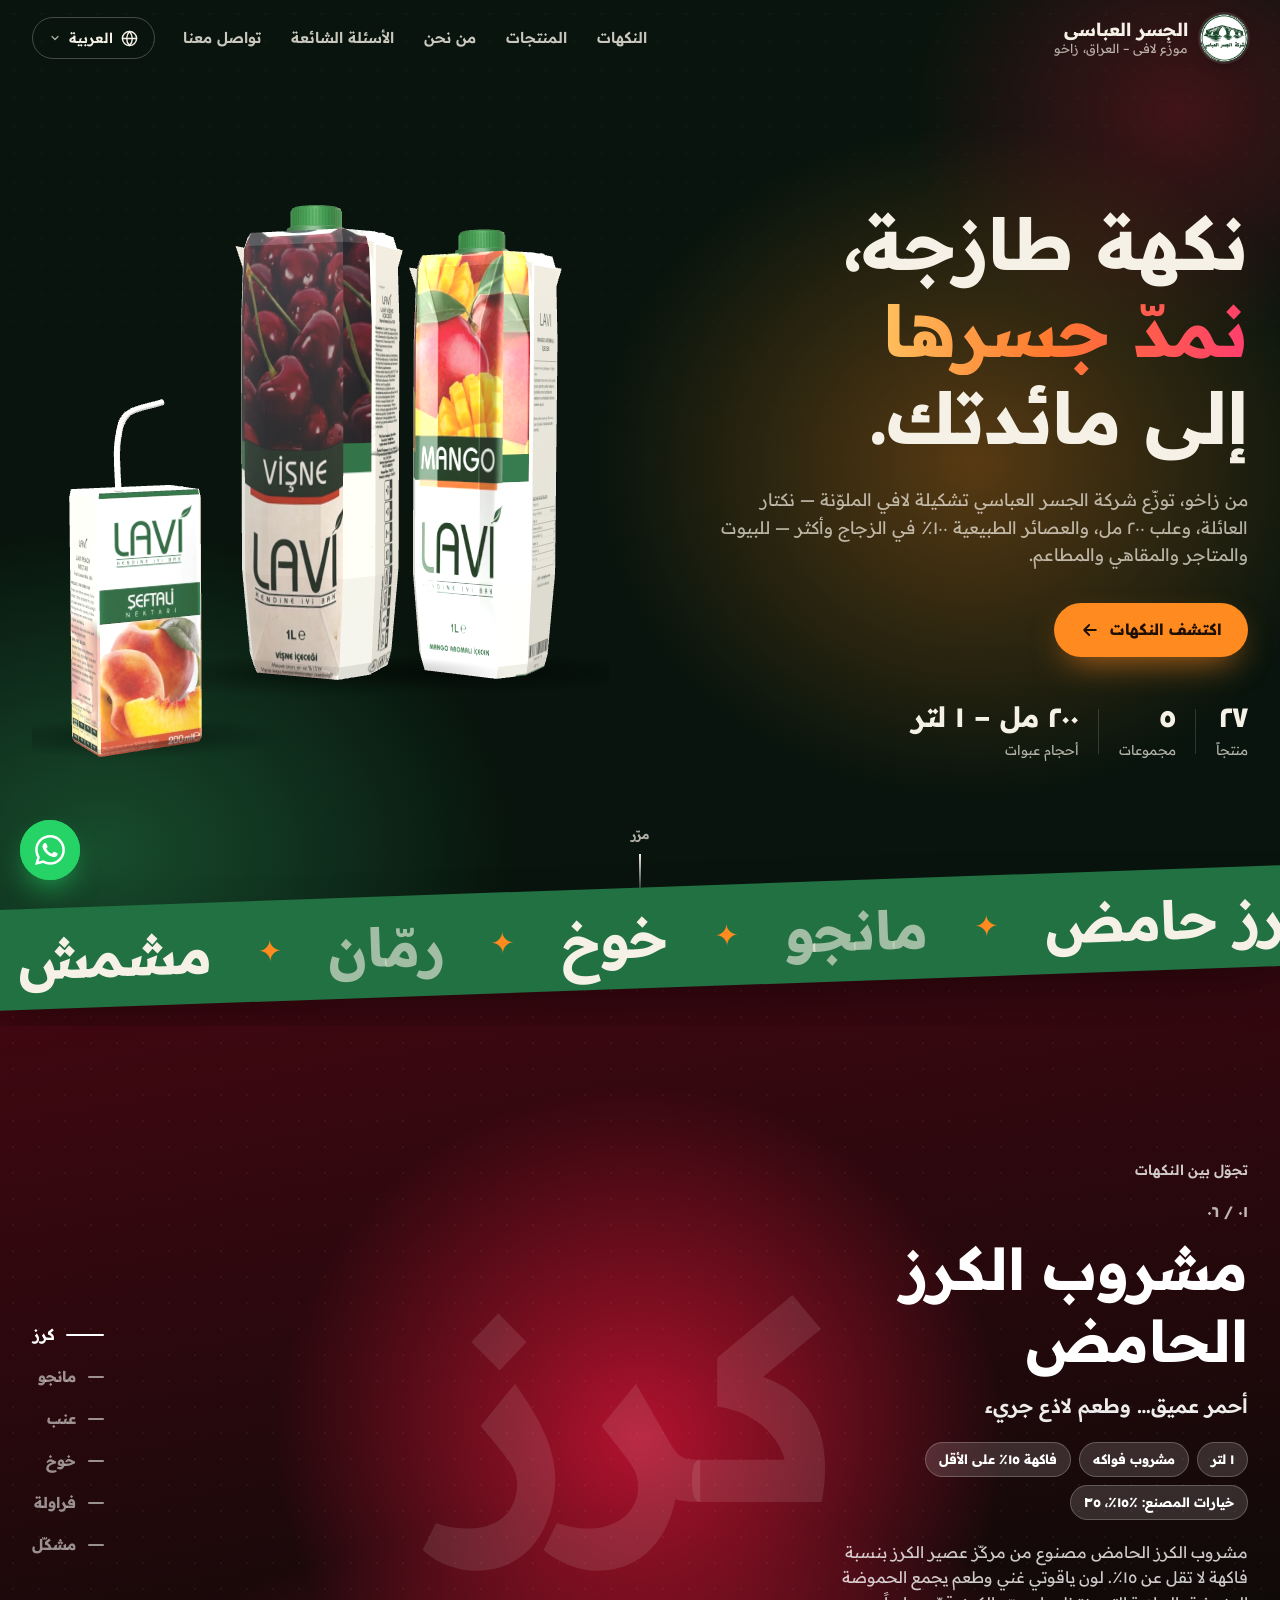
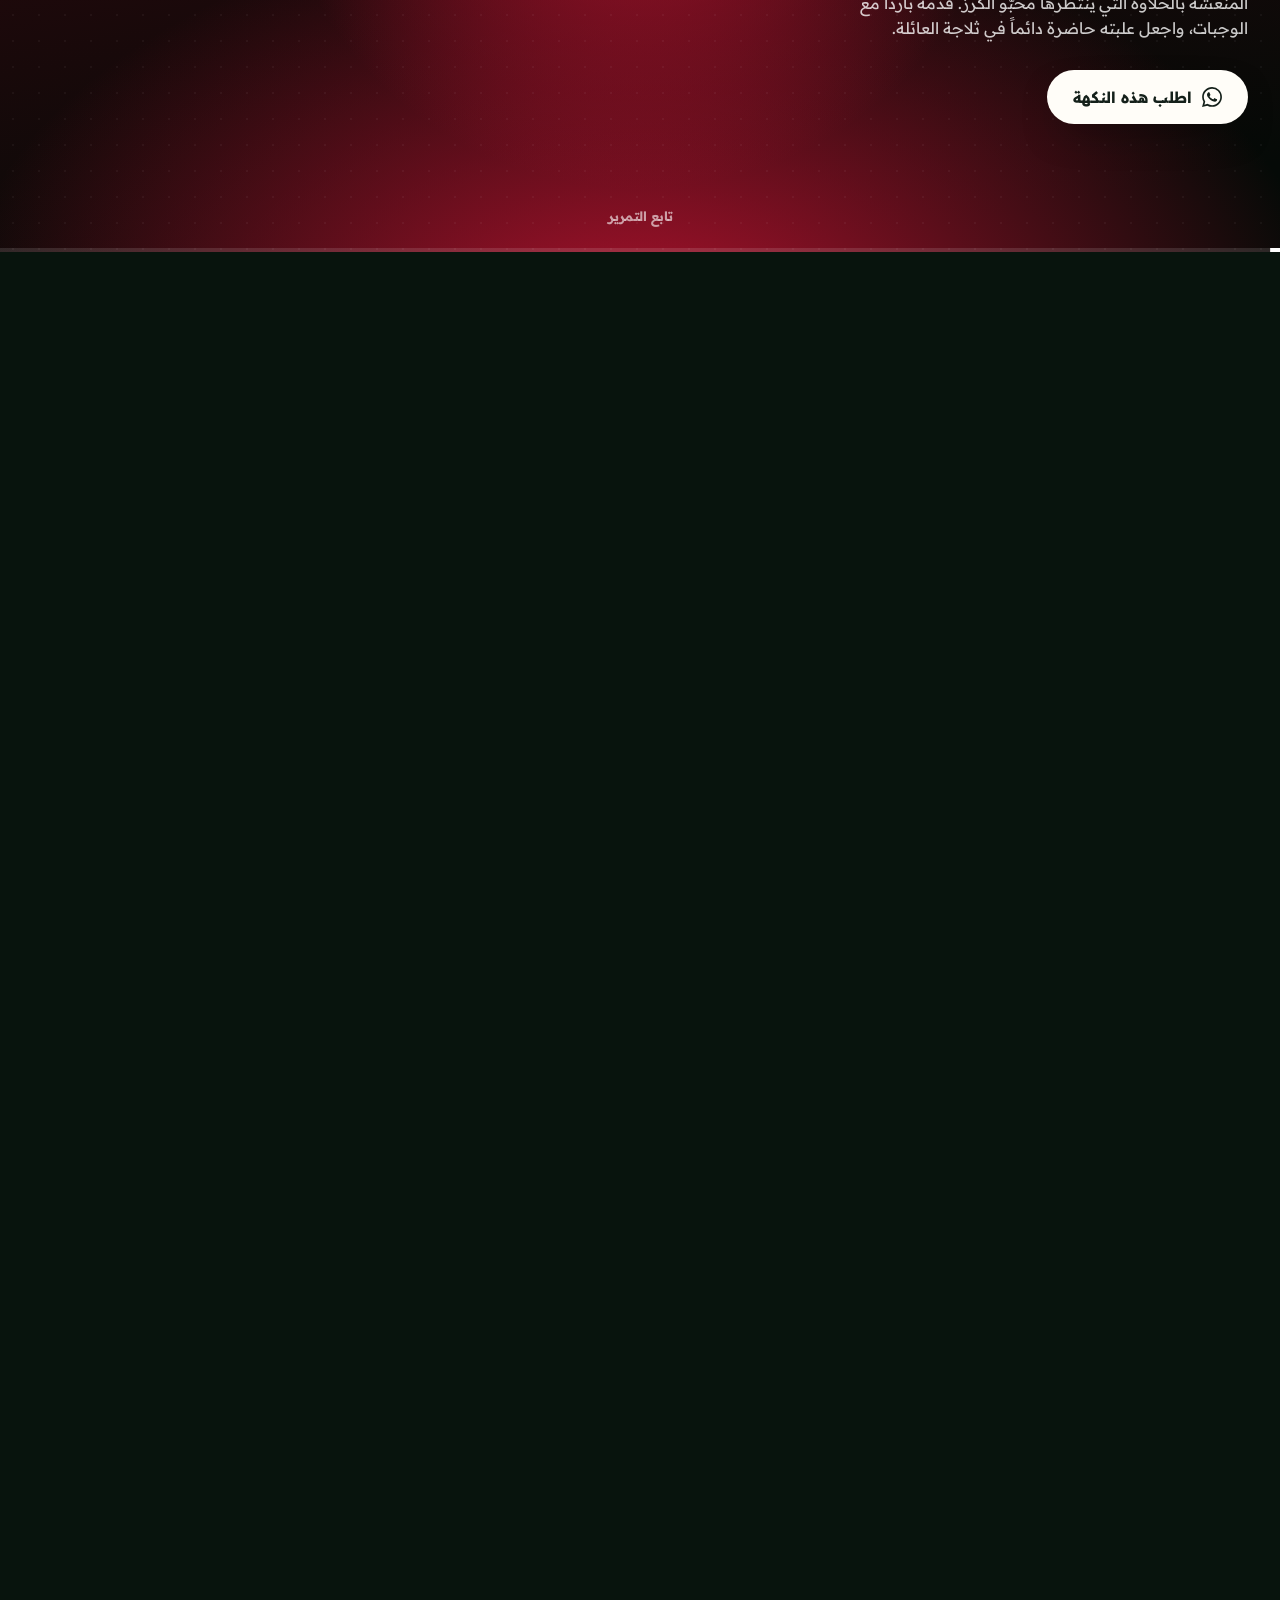
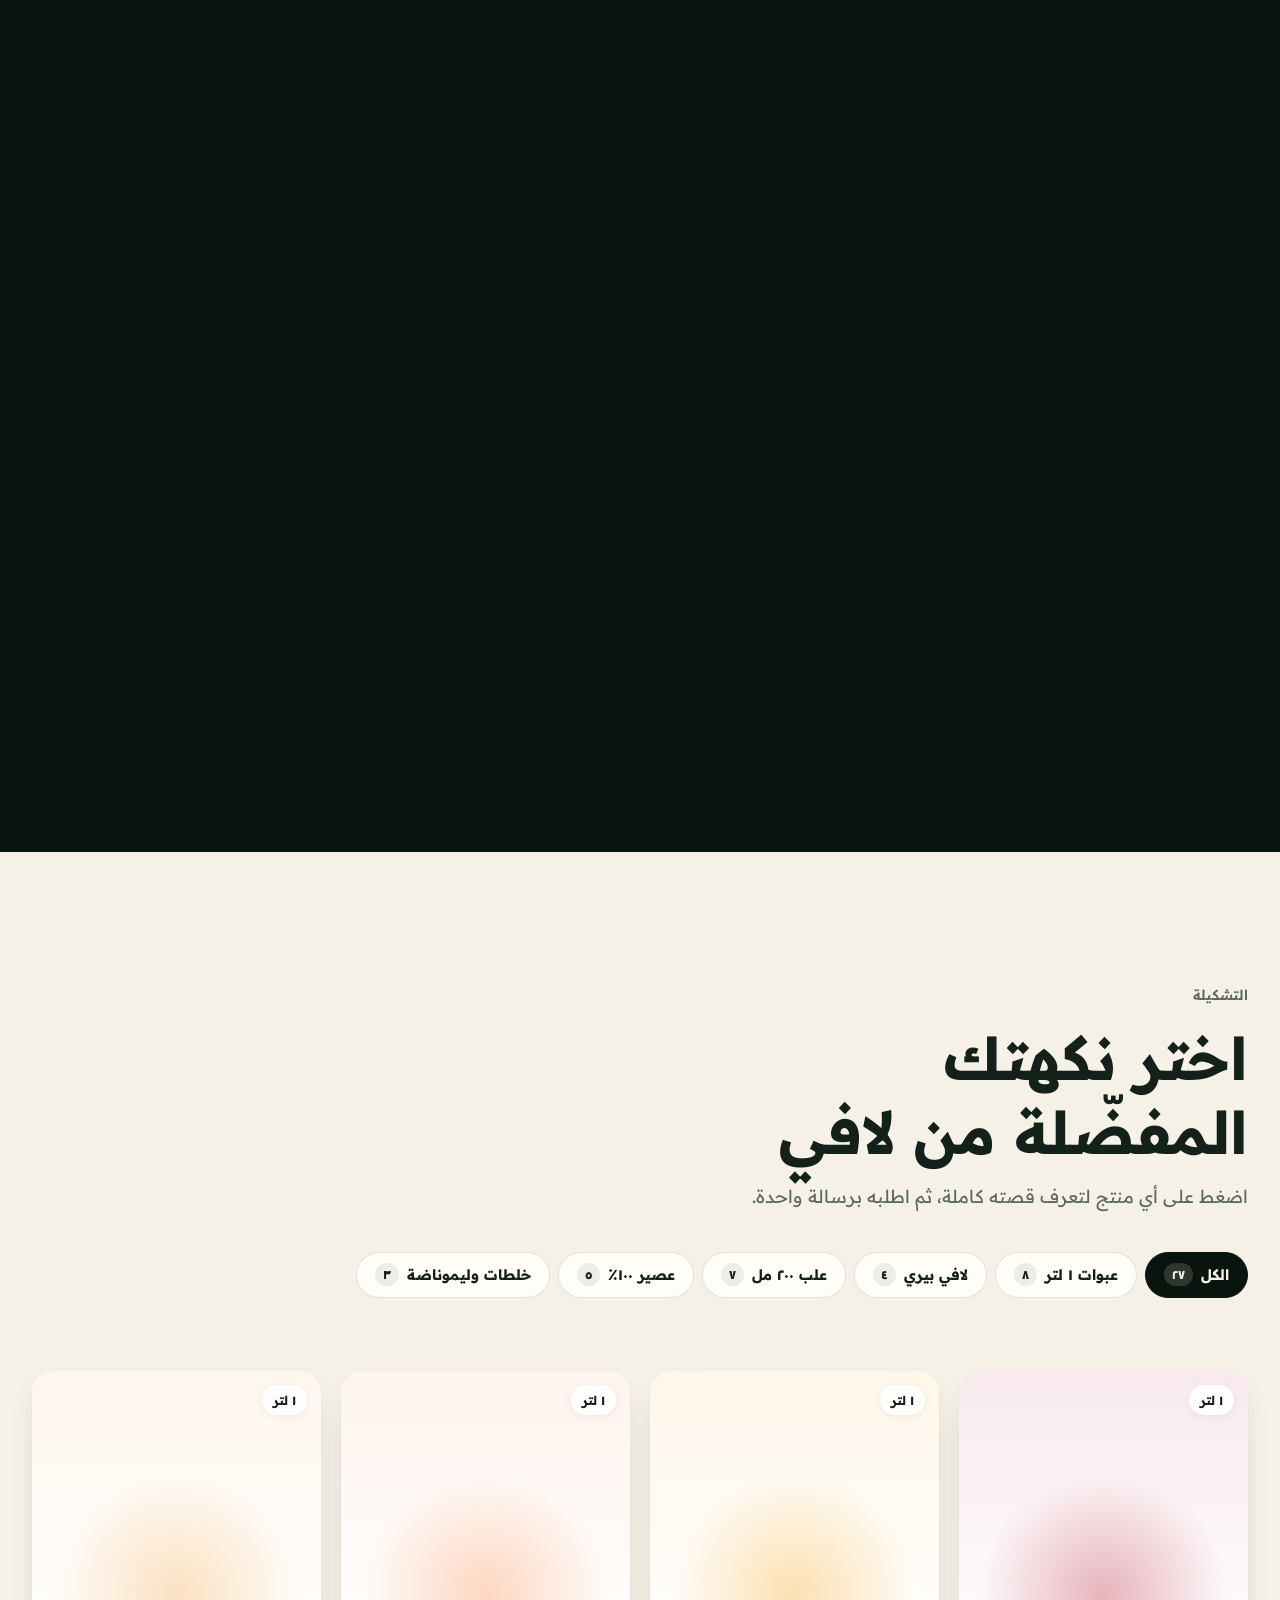
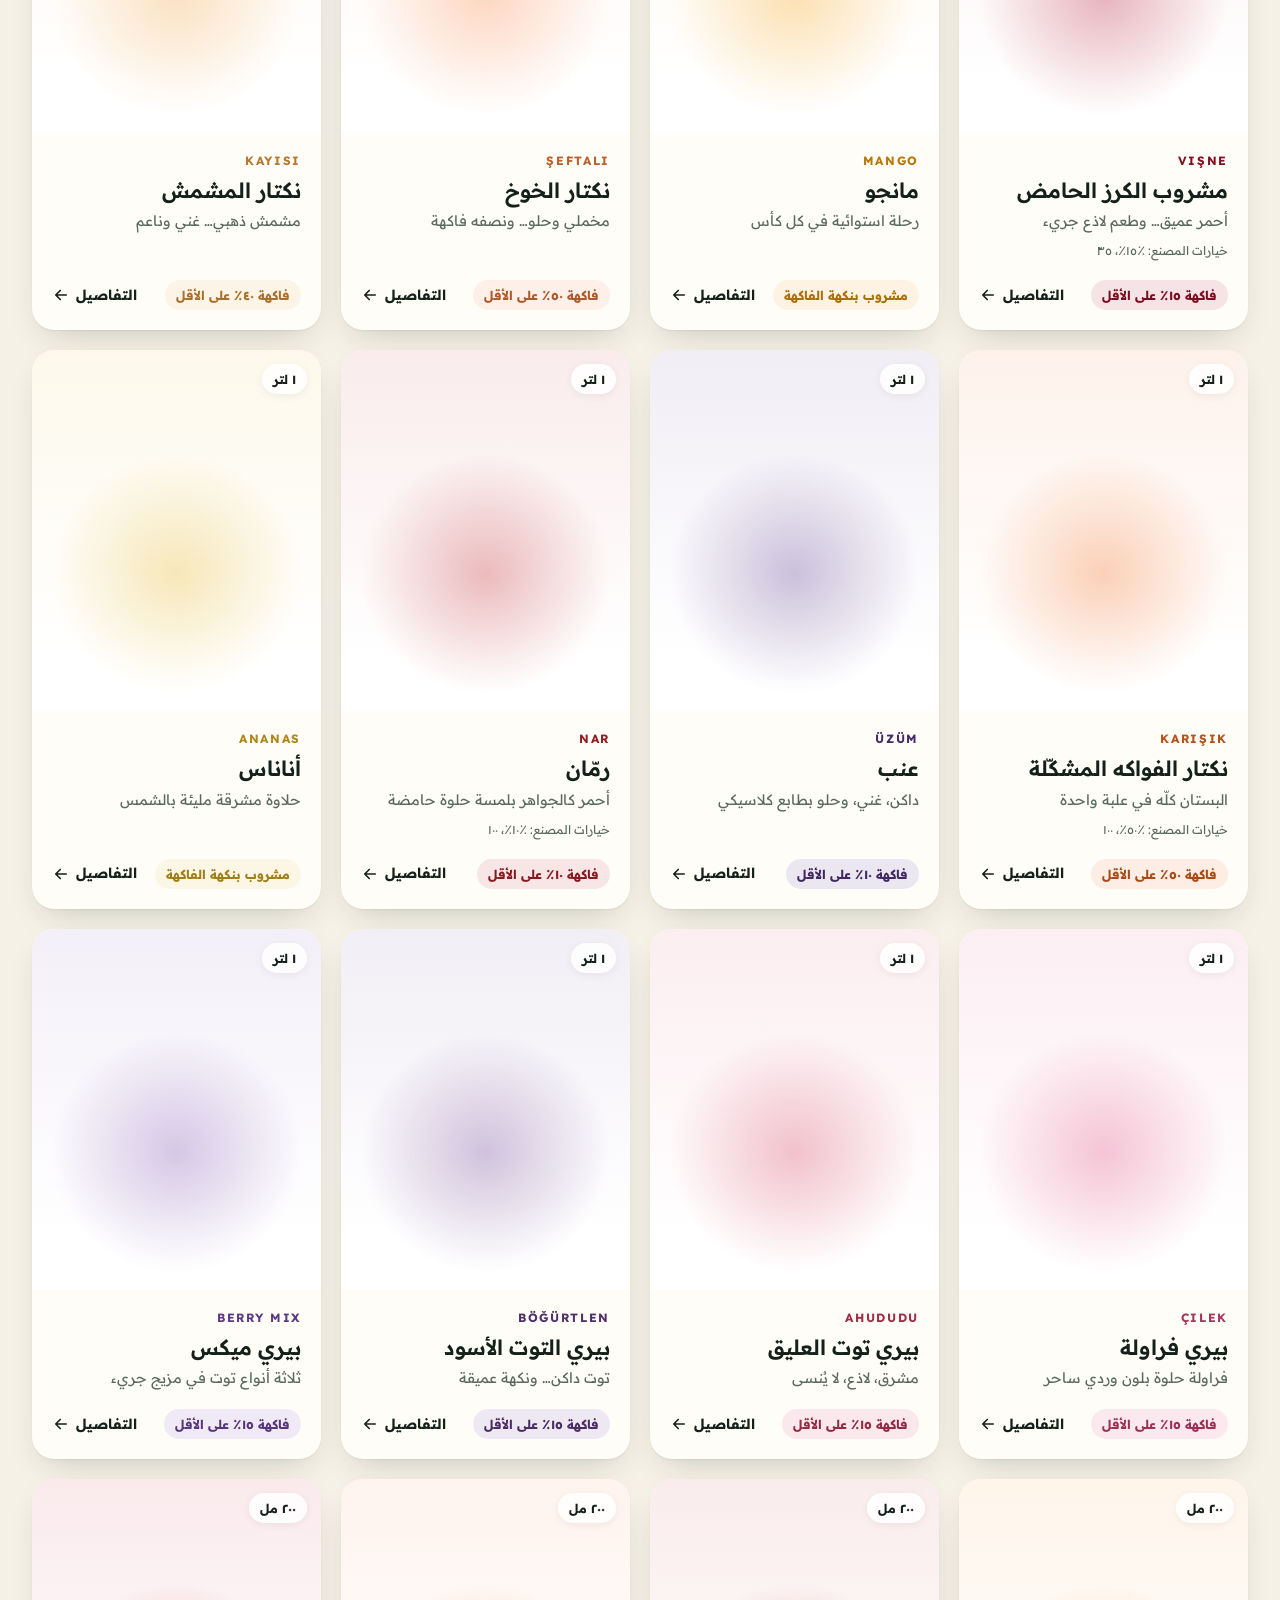
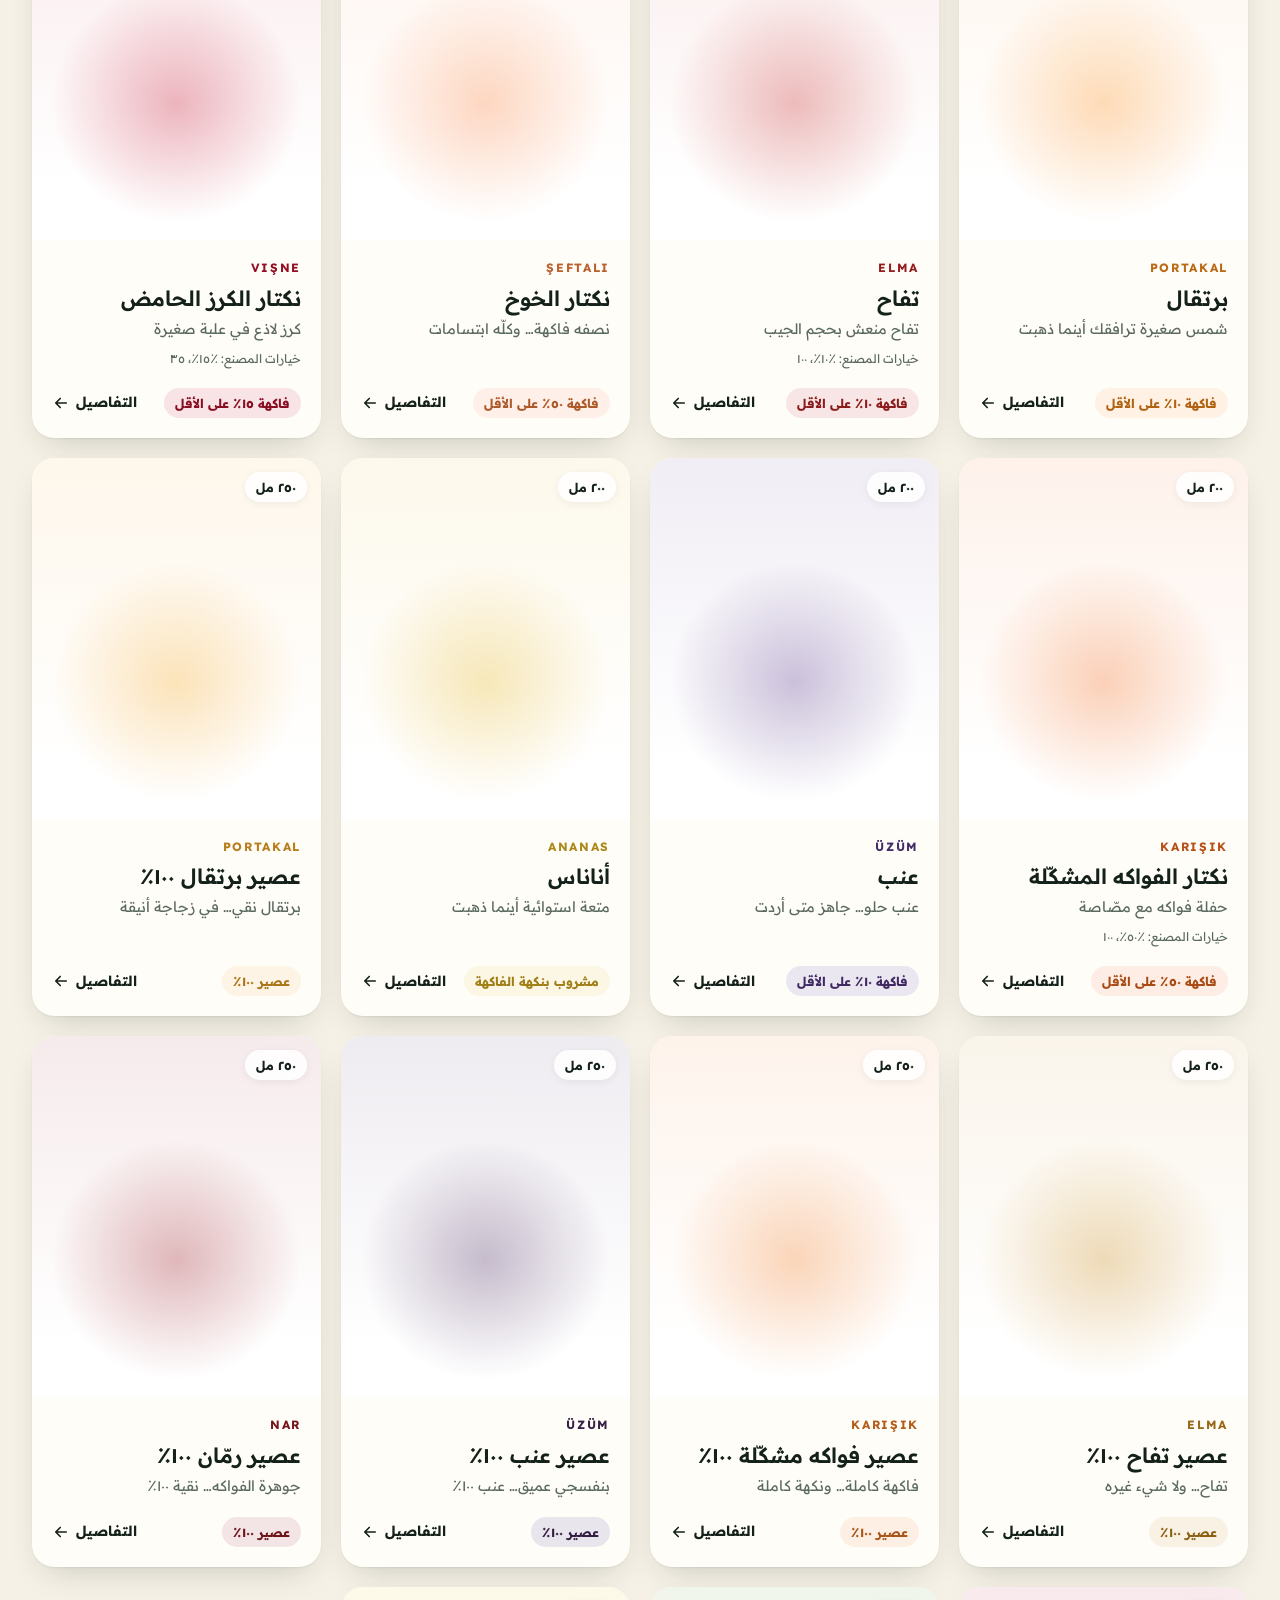
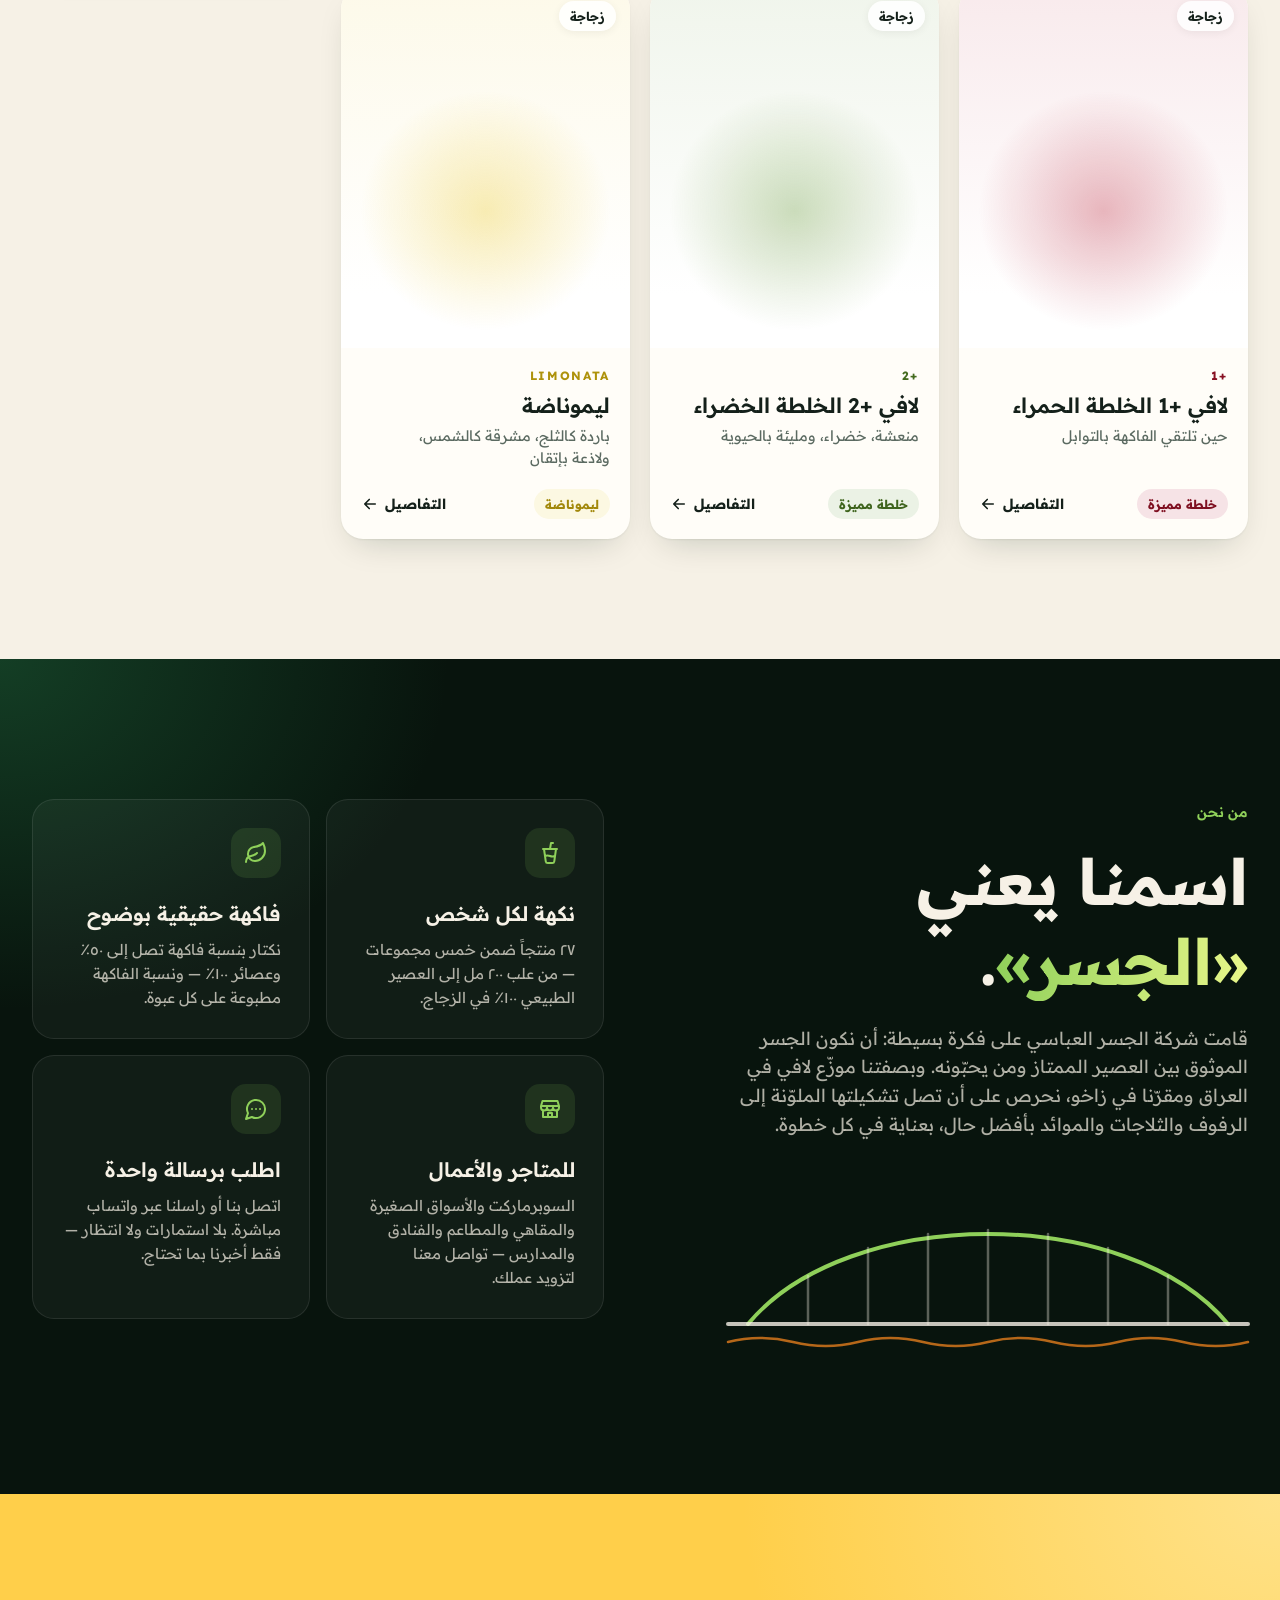
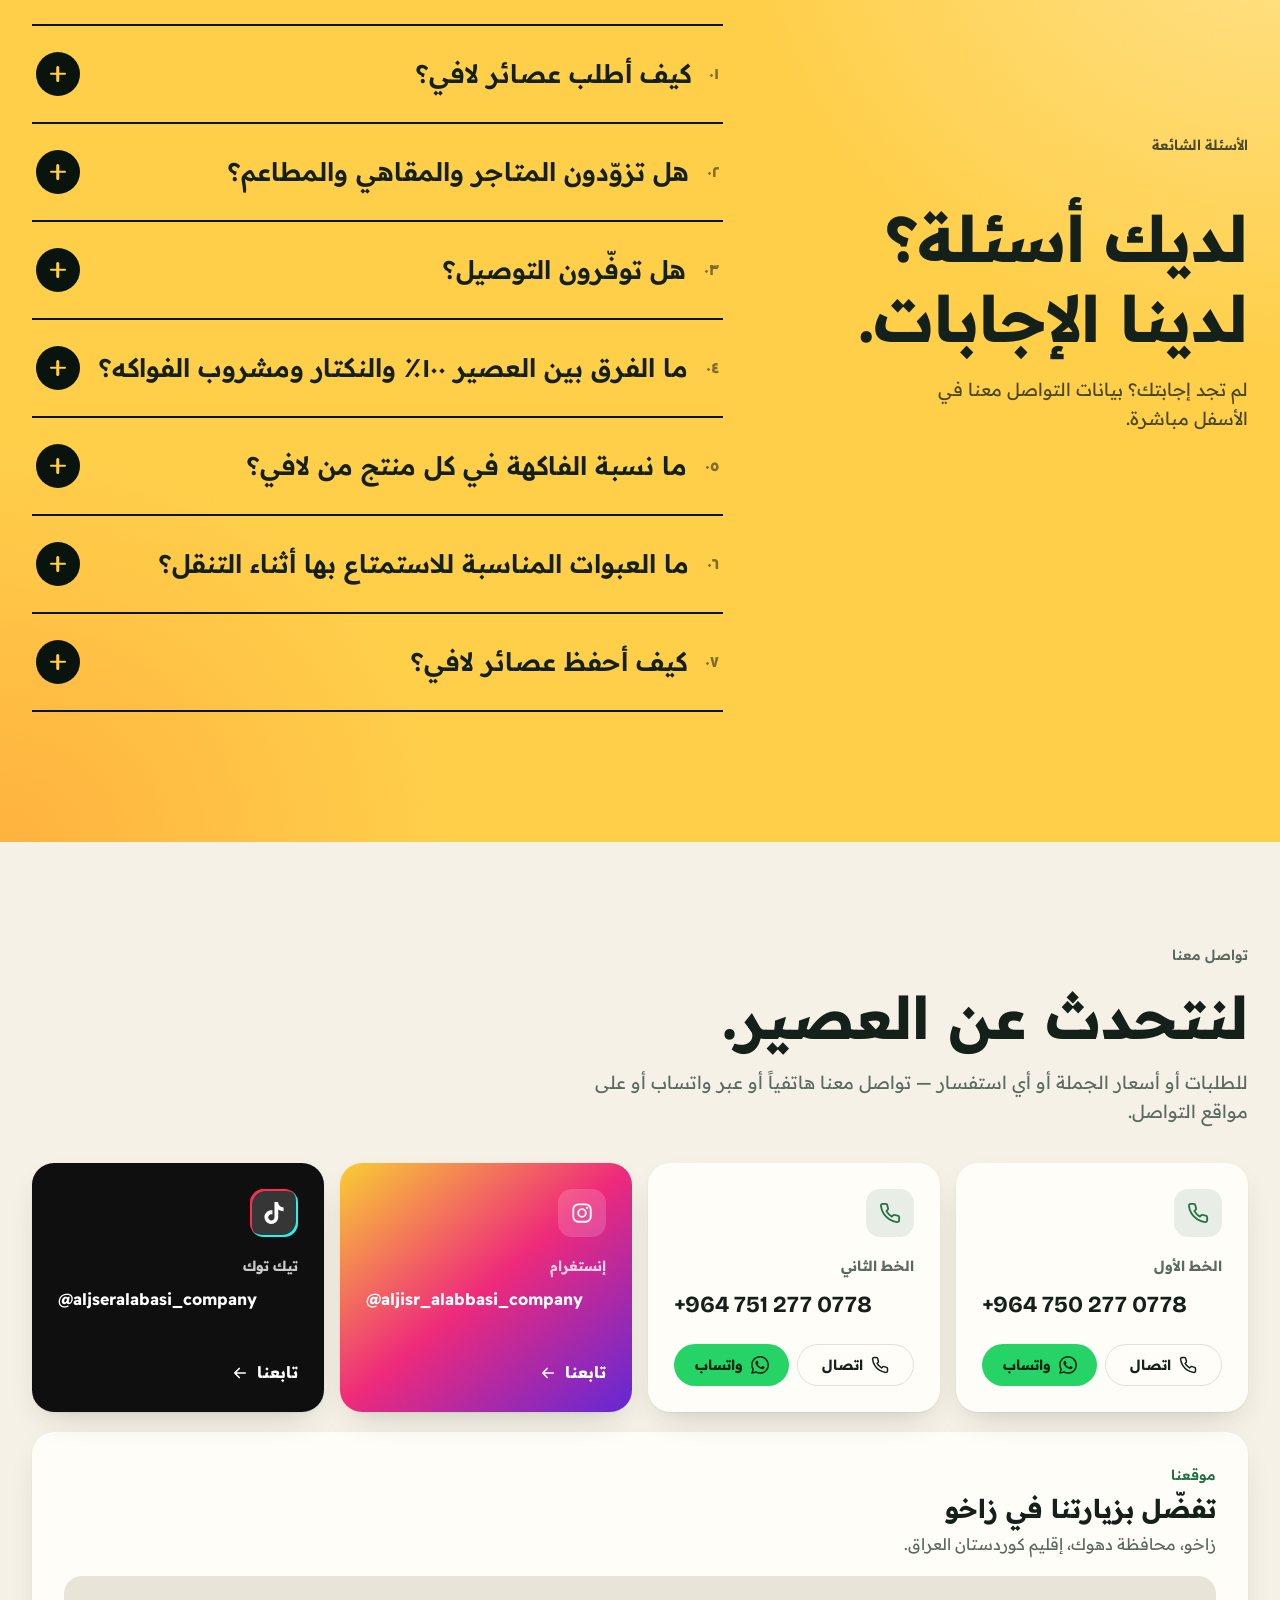
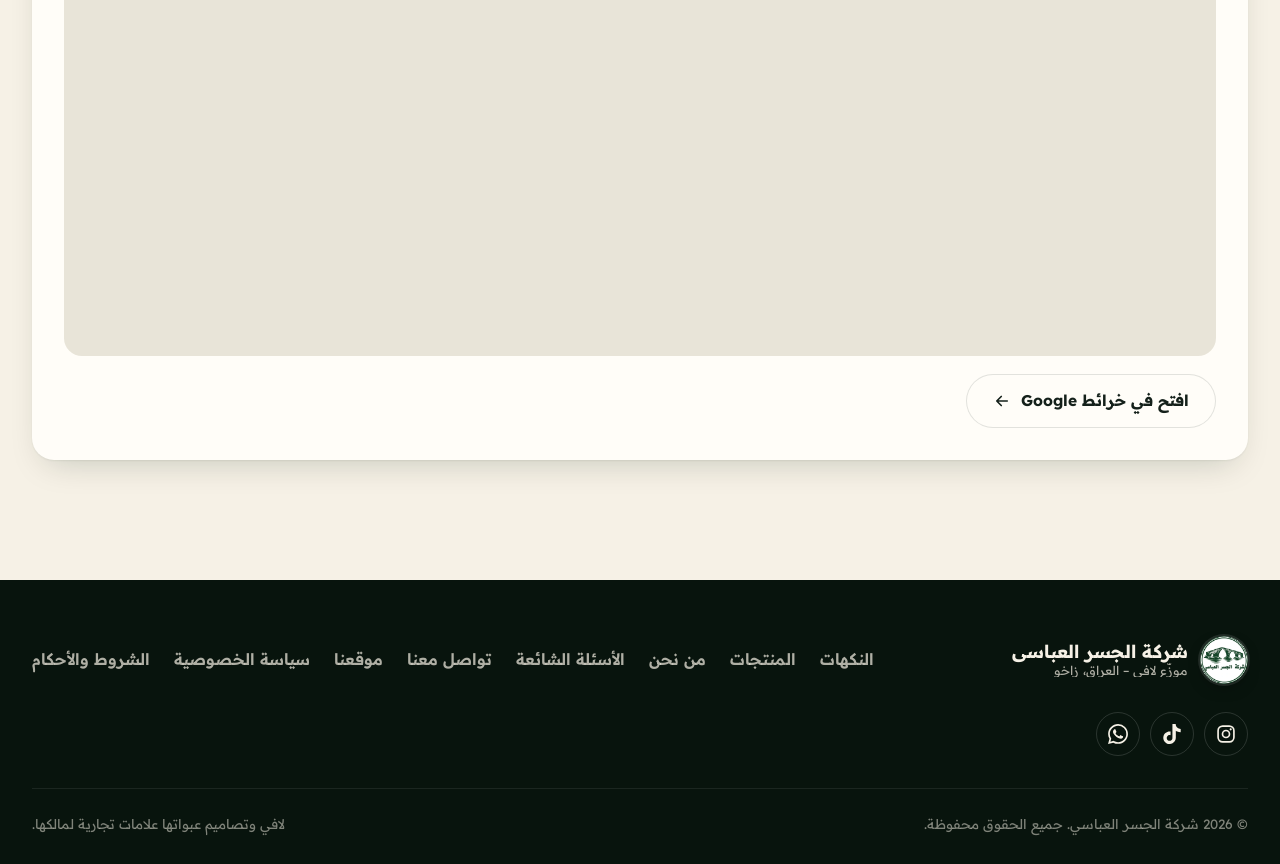
<file: index.html>
<!doctype html><html lang="ar" dir="rtl"><head><base href="/"><meta charset="utf-8"><meta name="viewport" content="width=device-width, initial-scale=1, viewport-fit=cover"><title>شركة الجسر العباسي — موزّع عصائر لافي في العراق</title><meta name="description" content="شركة الجسر العباسي، موزّع عصائر لافي في العراق ومقرّها زاخو — نكتار ١ لتر، لافي بيري، علب ٢٠٠ مل، عصائر ١٠٠٪ في الزجاج، خلطات مميزة وليموناضة. اطلب عبر الهاتف أو واتساب."><meta name="theme-color" content="#08140d"><link rel="icon" href="favicon.ico" sizes="48x48"><link rel="icon" href="icon-192.png" type="image/png" sizes="192x192"><link rel="apple-touch-icon" href="apple-touch-icon.png"><meta property="og:type" content="website"><meta property="og:title" content="شركة الجسر العباسي — موزّع عصائر لافي في العراق"><meta property="og:locale" content="ar_IQ"><meta property="og:locale:alternate" content="en_US"><meta property="og:description" content="موزّع عصائر لافي في العراق، من زاخو. ٢٧ عصيراً ونكتار — من علب ٢٠٠ مل إلى العصير ١٠٠٪ في الزجاج. اطلب عبر واتساب."><meta property="og:image" content="https://aljisralabbasi.com/assets/7510e6c95f83.jpg"><meta name="twitter:card" content="summary_large_image"><link rel="preconnect" href="https://fonts.googleapis.com"><link rel="preconnect" href="https://fonts.gstatic.com" crossorigin><link rel="stylesheet" href="https://fonts.googleapis.com/css2?family=Bricolage+Grotesque:opsz,wght@12..96,500..800&family=Manrope:wght@300..800&family=Readex+Pro:wght@300..700&display=swap"><link rel="stylesheet" href="assets/28851760e56c.css"><script type="application/ld+json"> [ { "@context": "https://schema.org", "@type": "Organization", "@id": "https://aljisralabbasi.com/#organization", "name": "شركة الجسر العباسي", "alternateName": ["Al-Jisr Al-Abbasi Company", "Al-Jisr Al-Abbasi"], "url": "https://aljisralabbasi.com/", "logo": "https://aljisralabbasi.com/logo.png", "image": "https://aljisralabbasi.com/logo.png", "description": "موزّع عصائر لافي في العراق — LAVI juice distributor in Iraq", "telephone": ["+9647502770778", "+9647512770778"], "address": { "@type": "PostalAddress", "addressLocality": "Zakho", "addressRegion": "Duhok", "addressCountry": "IQ" }, "areaServed": "IQ", "location": { "@type": "Place", "geo": { "@type": "GeoCoordinates", "latitude": 37.1406851, "longitude": 42.6690981 }, "hasMap": "https://maps.google.com/?cid=15047457084699959189" }, "sameAs": ["https://www.instagram.com/aljisr_alabbasi_company/", "https://www.tiktok.com/@aljseralabasi_company"] }, { "@context": "https://schema.org", "@type": "WebSite", "name": "شركة الجسر العباسي", "alternateName": "Al-Jisr Al-Abbasi Company", "url": "https://aljisralabbasi.com/", "inLanguage": ["ar", "ckb", "kmr", "en"], "publisher": { "@id": "https://aljisralabbasi.com/#organization" } } ] </script><script>document.documentElement.classList.add('js');</script><link rel="canonical" href="https://aljisralabbasi.com/"><meta property="og:url" content="https://aljisralabbasi.com/"></head><body><svg width="0" height="0" style="position:absolute" aria-hidden="true"><symbol id="i-wa" viewBox="0 0 24 24"><path fill="currentColor" d="M17.47 14.38c-.3-.15-1.76-.87-2.03-.97-.27-.1-.47-.15-.67.15-.2.3-.77.97-.94 1.16-.17.2-.35.22-.64.07-.3-.15-1.26-.46-2.39-1.47-.88-.79-1.48-1.76-1.65-2.06-.17-.3-.02-.46.13-.6.13-.14.3-.35.45-.52.15-.18.2-.3.3-.5.1-.2.05-.37-.03-.52-.07-.15-.67-1.61-.92-2.2-.24-.59-.49-.5-.67-.51h-.57c-.2 0-.52.07-.79.37-.27.3-1.04 1.02-1.04 2.48s1.07 2.88 1.21 3.07c.15.2 2.1 3.2 5.08 4.49.71.31 1.26.49 1.7.63.71.22 1.36.19 1.87.12.57-.09 1.76-.72 2-1.41.25-.7.25-1.29.18-1.41-.08-.13-.28-.2-.57-.35M12.05 21.79h-.01a9.87 9.87 0 0 1-5.03-1.38l-.36-.21-3.74.98 1-3.65-.24-.37a9.86 9.86 0 0 1-1.51-5.26c0-5.45 4.44-9.88 9.89-9.88 2.64 0 5.12 1.03 6.99 2.9a9.83 9.83 0 0 1 2.89 6.99c0 5.45-4.44 9.88-9.88 9.88m8.41-18.3A11.82 11.82 0 0 0 12.05 0C5.5 0 .16 5.34.16 11.89c0 2.1.55 4.14 1.59 5.95L.06 24l6.3-1.65a11.88 11.88 0 0 0 5.68 1.45h.01c6.55 0 11.89-5.34 11.89-11.89 0-3.18-1.24-6.16-3.48-8.41"/></symbol><symbol id="i-phone" viewBox="0 0 24 24"><path fill="none" stroke="currentColor" stroke-width="2" stroke-linecap="round" stroke-linejoin="round" d="M22 16.92v3a2 2 0 0 1-2.18 2 19.8 19.8 0 0 1-8.63-3.07 19.5 19.5 0 0 1-6-6A19.8 19.8 0 0 1 2.12 4.18 2 2 0 0 1 4.11 2h3a2 2 0 0 1 2 1.72c.13.96.36 1.9.7 2.81a2 2 0 0 1-.45 2.11L8.09 9.91a16 16 0 0 0 6 6l1.27-1.27a2 2 0 0 1 2.11-.45c.91.34 1.85.57 2.81.7A2 2 0 0 1 22 16.92z"/></symbol><symbol id="i-ig" viewBox="0 0 24 24"><g fill="none" stroke="currentColor" stroke-width="2"><rect x="2.5" y="2.5" width="19" height="19" rx="5.5"/><circle cx="12" cy="12" r="4.2"/></g><circle cx="17.6" cy="6.4" r="1.3" fill="currentColor"/></symbol><symbol id="i-tt" viewBox="0 0 24 24"><path fill="currentColor" d="M12.53.02C13.84 0 15.14.01 16.44 0c.08 1.53.63 3.09 1.75 4.17 1.12 1.11 2.7 1.62 4.24 1.79v4.03c-1.44-.05-2.89-.35-4.2-.97-.57-.26-1.1-.59-1.62-.93-.01 2.92.01 5.84-.02 8.75-.08 1.4-.54 2.79-1.35 3.94-1.31 1.92-3.58 3.17-5.91 3.21-1.43.08-2.86-.31-4.08-1.03-2.02-1.19-3.44-3.37-3.65-5.71-.02-.5-.03-1-.01-1.49.18-1.9 1.12-3.72 2.58-4.96 1.66-1.44 3.98-2.13 6.15-1.72.02 1.48-.04 2.96-.04 4.44-.99-.32-2.15-.23-3.02.37-.63.41-1.11 1.04-1.36 1.75-.21.51-.15 1.07-.14 1.61.24 1.64 1.82 3.02 3.5 2.87 1.12-.01 2.19-.66 2.77-1.61.19-.33.4-.67.41-1.06.1-1.79.06-3.57.07-5.36.01-4.03-.01-8.05.02-12.07z"/></symbol><symbol id="i-arrow" viewBox="0 0 24 24"><path fill="none" stroke="currentColor" stroke-width="2.2" stroke-linecap="round" stroke-linejoin="round" d="M5 12h14M13 6l6 6-6 6"/></symbol><symbol id="i-close" viewBox="0 0 24 24"><path fill="none" stroke="currentColor" stroke-width="2.2" stroke-linecap="round" d="M6 6l12 12M18 6 6 18"/></symbol><symbol id="i-cup" viewBox="0 0 24 24"><path fill="none" stroke="currentColor" stroke-width="2" stroke-linecap="round" stroke-linejoin="round" d="m6 8 1.75 12.28a2 2 0 0 0 2 1.72h4.54a2 2 0 0 0 2-1.72L18 8M5 8h14M7 15a6.5 6.5 0 0 1 5 0 6.5 6.5 0 0 0 5 0M12 8l1-6h2"/></symbol><symbol id="i-leaf" viewBox="0 0 24 24"><path fill="none" stroke="currentColor" stroke-width="2" stroke-linecap="round" stroke-linejoin="round" d="M11 20A7 7 0 0 1 9.8 6.1C15.5 5 17 4.48 19 2c1 2 2 4.18 2 8 0 5.5-4.78 10-10 10ZM2 21c0-3 1.85-5.36 5.08-6C9.5 14.52 12 13 13 12"/></symbol><symbol id="i-store" viewBox="0 0 24 24"><path fill="none" stroke="currentColor" stroke-width="2" stroke-linecap="round" stroke-linejoin="round" d="M3 9 4.5 4h15L21 9M3 9h18v1.5a3 3 0 0 1-6 0 3 3 0 0 1-6 0 3 3 0 0 1-6 0zM5 13v7h14v-7M10 20v-4h4v4"/></symbol><symbol id="i-chat" viewBox="0 0 24 24"><path fill="none" stroke="currentColor" stroke-width="2" stroke-linecap="round" stroke-linejoin="round" d="M7.9 20A9 9 0 1 0 4 16.1L2 22ZM8 12h.01M12 12h.01M16 12h.01"/></symbol><symbol id="i-globe" viewBox="0 0 24 24"><g fill="none" stroke="currentColor" stroke-width="2" stroke-linecap="round" stroke-linejoin="round"><circle cx="12" cy="12" r="10"/><path d="M12 2a14.5 14.5 0 0 0 0 20 14.5 14.5 0 0 0 0-20M2 12h20"/></g></symbol><symbol id="i-caret" viewBox="0 0 24 24"><path fill="none" stroke="currentColor" stroke-width="2.4" stroke-linecap="round" stroke-linejoin="round" d="m6 9 6 6 6-6"/></symbol></svg><a class="skip" href="#main" data-i18n="skip">انتقل إلى المحتوى</a><canvas id="gl" aria-hidden="true"></canvas><header class="nav" id="nav"><div class="container nav__inner"><a class="brand" href="#top"><img class="brand__logo" src="assets/ab579693b133.webp" alt="" width="48" height="48"><span class="brand__text"><strong data-i18n="brand.name">الجسر العباسي</strong><small data-i18n="brand.sub">موزّع لافي – العراق، زاخو</small></span></a><nav class="nav__links" id="menu" data-i18n-aria="aria.main" aria-label="القائمة الرئيسية"><a href="#flavors" data-i18n="nav.flavors">النكهات</a><a href="#products" data-i18n="nav.products">المنتجات</a><a href="#about" data-i18n="nav.about">من نحن</a><a href="#faq" data-i18n="nav.faq">الأسئلة الشائعة</a><a href="#contact" data-i18n="nav.contact">تواصل معنا</a></nav><div class="nav__actions"><div class="langsel"><button class="lang" id="langBtn" type="button" aria-haspopup="true" aria-expanded="false" aria-controls="langMenu" data-i18n-aria="lang.label" aria-label="اللغة"><svg class="lang__globe" aria-hidden="true"><use href="#i-globe"/></svg><span class="lang__full">العربية</span><span class="lang__short">عربي</span><svg class="lang__caret" aria-hidden="true"><use href="#i-caret"/></svg></button><ul class="langsel__menu" id="langMenu" role="menu" hidden></ul></div><button class="burger" id="burger" type="button" aria-expanded="false" aria-controls="menu" data-i18n-aria="nav.menu" aria-label="القائمة"><span></span><span></span></button></div></div></header><main id="main"><section class="hero" id="top"><div class="container hero__grid"><div class="hero__copy"><h1 class="hero__title" data-i18n-html="hero.title">نكهة طازجة، <em>نمدّ جسرها</em> إلى مائدتك.</h1><p class="hero__text" data-i18n="hero.text">من زاخو، توزّع شركة الجسر العباسي تشكيلة لافي الملوّنة — نكتار العائلة، وعلب ٢٠٠ مل، والعصائر الطبيعية ١٠٠٪ في الزجاج وأكثر — للبيوت والمتاجر والمقاهي والمطاعم.</p><div class="hero__ctas"><a class="btn btn--primary" href="#products"><span data-i18n="hero.cta">اكتشف النكهات</span><svg class="flip" aria-hidden="true"><use href="#i-arrow"/></svg></a></div><dl class="hero__stats"><div><dt data-num="27">٢٧</dt><dd data-i18n="hero.s1">منتجاً</dd></div><div><dt data-num="5">٥</dt><dd data-i18n="hero.s2">مجموعات</dd></div><div><dt data-i18n="hero.sizes">٢٠٠ مل – ١ لتر</dt><dd data-i18n="hero.s3">أحجام عبوات</dd></div></dl></div><div class="hero__stage" data-view="hero"><img class="hero__fallback hf2" src="assets/77107925132e.webp" alt="لافي نكتار الكرز الحامض ١ لتر"><img class="hero__fallback hf3" src="assets/7b13fab9efe2.webp" alt="لافي مانجو ١ لتر"><img class="hero__fallback hf1" src="assets/738be30d350b.webp" alt="لافي نكتار الخوخ ٢٠٠ مل"></div></div><a class="hero__scroll" href="#flavors"><span data-i18n="hero.scroll">مرّر</span><i></i></a></section><div class="marquee-wrap" aria-hidden="true"><div class="marquee"><div class="marquee__track" id="marquee"></div></div></div><section class="spin" id="flavors"><div class="spin__sticky"><div class="spin__bg"></div><div class="spin__word" id="spinWord" aria-hidden="true"></div><div class="container spin__layout"><div class="spin__info" id="spinInfo" aria-live="polite"><p class="eyebrow eyebrow--light" data-i18n="spin.eyebrow">تجوّل بين النكهات</p><p class="spin__count"><span id="spinNum">01</span> / <span id="spinTotal">06</span></p><h2 class="spin__name" id="spinName"></h2><p class="spin__tag" id="spinTag"></p><ul class="chips" id="spinChips"></ul><p class="spin__desc" id="spinDesc"></p><a class="btn btn--light" id="spinOrder" href="#" target="_blank" rel="noopener"><svg aria-hidden="true"><use href="#i-wa"/></svg><span data-i18n="spin.order">اطلب هذه النكهة</span></a></div><div class="spin__stage" data-view="showcase"><img class="spin__fallback" id="spinImg" alt=""></div><ol class="spin__list" id="spinList"></ol></div><p class="spin__hint" data-i18n="spin.hint">تابع التمرير</p><div class="spin__progress"><span id="spinBar"></span></div></div></section><section class="collection" id="products"><div class="container"><header class="section-head" data-reveal><p class="eyebrow" data-i18n="coll.eyebrow">التشكيلة</p><h2 data-i18n="coll.title">اختر نكهتك المفضّلة من لافي</h2><p data-i18n="coll.text">اضغط على أي منتج لتعرف قصته كاملة، ثم اطلبه برسالة واحدة.</p></header><div class="tabs" id="tabs" role="tablist"></div><p class="tabs__blurb" id="collBlurb" aria-live="polite"></p><div class="grid" id="grid"></div></div></section><section class="about" id="about"><div class="container about__grid"><div class="about__intro" data-reveal><p class="eyebrow eyebrow--leaf" data-i18n="about.eyebrow">من نحن</p><h2 data-i18n-html="about.title">اسمنا يعني <em>«الجسر»</em>.</h2><p class="about__text" data-i18n="about.text">قامت شركة الجسر العباسي على فكرة بسيطة: أن نكون الجسر الموثوق بين العصير الممتاز ومن يحبّونه. وبصفتنا موزّع لافي في العراق ومقرّنا في زاخو، نحرص على أن تصل تشكيلتها الملوّنة إلى الرفوف والثلاجات والموائد بأفضل حال، بعناية في كل خطوة.</p><svg class="bridge-art" viewBox="0 0 520 170" aria-hidden="true"><path class="ba-arch" d="M20 140 C 120 20, 400 20, 500 140"/><path class="ba-deck" d="M0 140 H520"/><path class="ba-rib" d="M80 140 V92 M140 140 V64 M200 140 V50 M260 140 V46 M320 140 V50 M380 140 V64 M440 140 V92"/><path class="ba-water" d="M0 158 Q 32 150 65 158 T 130 158 T 195 158 T 260 158 T 325 158 T 390 158 T 455 158 T 520 158"/></svg></div><div class="features"><article class="feature" data-reveal><span class="feature__icon"><svg aria-hidden="true"><use href="#i-cup"/></svg></span><h3 data-i18n="f1.t">نكهة لكل شخص</h3><p data-i18n="f1.d">٢٧ منتجاً ضمن خمس مجموعات — من علب ٢٠٠ مل إلى العصير الطبيعي ١٠٠٪ في الزجاج.</p></article><article class="feature" data-reveal><span class="feature__icon"><svg aria-hidden="true"><use href="#i-leaf"/></svg></span><h3 data-i18n="f2.t">فاكهة حقيقية بوضوح</h3><p data-i18n="f2.d">نكتار بنسبة فاكهة تصل إلى ٥٠٪ وعصائر ١٠٠٪ — ونسبة الفاكهة مطبوعة على كل عبوة.</p></article><article class="feature" data-reveal><span class="feature__icon"><svg aria-hidden="true"><use href="#i-store"/></svg></span><h3 data-i18n="f3.t">للمتاجر والأعمال</h3><p data-i18n="f3.d">السوبرماركت والأسواق الصغيرة والمقاهي والمطاعم والفنادق والمدارس — تواصل معنا لتزويد عملك.</p></article><article class="feature" data-reveal><span class="feature__icon"><svg aria-hidden="true"><use href="#i-chat"/></svg></span><h3 data-i18n="f4.t">اطلب برسالة واحدة</h3><p data-i18n="f4.d">اتصل بنا أو راسلنا عبر واتساب مباشرة. بلا استمارات ولا انتظار — فقط أخبرنا بما تحتاج.</p></article></div></div></section><section class="faq" id="faq"><div class="container faq__grid"><div class="faq__head" data-reveal><p class="eyebrow eyebrow--dark" data-i18n="faq.eyebrow">الأسئلة الشائعة</p><h2 data-i18n="faq.title">لديك أسئلة؟ لدينا الإجابات.</h2><p data-i18n="faq.text">لم تجد إجابتك؟ بيانات التواصل معنا في الأسفل مباشرة.</p></div><div class="faq__list" id="faqList"></div></div></section><section class="contact" id="contact"><div class="container"><header class="section-head" data-reveal><p class="eyebrow" data-i18n="contact.eyebrow">تواصل معنا</p><h2 data-i18n="contact.title">لنتحدث عن العصير.</h2><p data-i18n="contact.text">للطلبات أو أسعار الجملة أو أي استفسار — تواصل معنا هاتفياً أو عبر واتساب أو على مواقع التواصل.</p></header><div class="contact__grid"><article class="ccard" data-reveal><span class="ccard__icon"><svg aria-hidden="true"><use href="#i-phone"/></svg></span><p class="ccard__label" data-i18n="contact.line1">الخط الأول</p><a class="ccard__value" data-tel="0" data-phone="0" href="#" dir="ltr"></a><div class="ccard__btns"><a class="btn btn--outline btn--sm" data-tel="0" href="#"><svg aria-hidden="true"><use href="#i-phone"/></svg><span data-i18n="contact.call">اتصال</span></a><a class="btn btn--wa btn--sm" data-wa-line="0" href="#"><svg aria-hidden="true"><use href="#i-wa"/></svg><span data-i18n="contact.wa">واتساب</span></a></div></article><article class="ccard" data-reveal><span class="ccard__icon"><svg aria-hidden="true"><use href="#i-phone"/></svg></span><p class="ccard__label" data-i18n="contact.line2">الخط الثاني</p><a class="ccard__value" data-tel="1" data-phone="1" href="#" dir="ltr"></a><div class="ccard__btns"><a class="btn btn--outline btn--sm" data-tel="1" href="#"><svg aria-hidden="true"><use href="#i-phone"/></svg><span data-i18n="contact.call">اتصال</span></a><a class="btn btn--wa btn--sm" data-wa-line="1" href="#"><svg aria-hidden="true"><use href="#i-wa"/></svg><span data-i18n="contact.wa">واتساب</span></a></div></article><a class="ccard ccard--ig" data-ig href="#" target="_blank" rel="noopener" data-reveal><span class="ccard__icon"><svg aria-hidden="true"><use href="#i-ig"/></svg></span><p class="ccard__label" data-i18n="contact.ig">إنستغرام</p><span class="ccard__value ccard__value--sm" dir="ltr">@aljisr_alabbasi_company</span><span class="ccard__go"><span data-i18n="contact.follow">تابعنا</span><svg class="flip" aria-hidden="true"><use href="#i-arrow"/></svg></span></a><a class="ccard ccard--tt" data-tt href="#" target="_blank" rel="noopener" data-reveal><span class="ccard__icon"><svg aria-hidden="true"><use href="#i-tt"/></svg></span><p class="ccard__label" data-i18n="contact.tt">تيك توك</p><span class="ccard__value ccard__value--sm" dir="ltr">@aljseralabasi_company</span><span class="ccard__go"><span data-i18n="contact.follow">تابعنا</span><svg class="flip" aria-hidden="true"><use href="#i-arrow"/></svg></span></a></div><div class="reach"><div class="findus" id="find-us" data-reveal><div class="findus__head"><p class="eyebrow" data-i18n="find.eyebrow">موقعنا</p><h3 data-i18n="find.title">تفضّل بزيارتنا في زاخو</h3><p class="findus__addr" id="findAddr" data-i18n="find.text">استلم طلبك أو تحدّث معنا عن تزويد متجرك أو عملك.</p></div><div class="findus__map" id="findMap"><div class="findus__ask"><span class="findus__pin" aria-hidden="true"></span><p data-i18n="find.ask">تحتاج إلى الاتجاهات؟ راسلنا عبر واتساب وسنرسل لك موقعنا مباشرة.</p><a class="btn btn--wa" data-wa="location" href="#"><svg aria-hidden="true"><use href="#i-wa"/></svg><span data-i18n="find.askBtn">احصل على موقعنا</span></a></div></div><a class="btn btn--outline findus__open" id="findOpen" href="#" target="_blank" rel="noopener" hidden><span data-i18n="find.open">افتح في خرائط Google</span><svg class="flip" aria-hidden="true"><use href="#i-arrow"/></svg></a></div></div></div></section></main><footer class="footer"><div class="container footer__inner"><a class="brand" href="#top"><img class="brand__logo" src="assets/ab579693b133.webp" alt="" width="48" height="48"><span class="brand__text"><strong data-i18n="company">شركة الجسر العباسي</strong><small data-i18n="brand.sub">موزّع لافي – العراق، زاخو</small></span></a><nav class="footer__links" data-i18n-aria="aria.footer" aria-label="روابط أسفل الصفحة"><a href="#flavors" data-i18n="nav.flavors">النكهات</a><a href="#products" data-i18n="nav.products">المنتجات</a><a href="#about" data-i18n="nav.about">من نحن</a><a href="#faq" data-i18n="nav.faq">الأسئلة الشائعة</a><a href="#contact" data-i18n="nav.contact">تواصل معنا</a><a href="#find-us" data-i18n="nav.find">موقعنا</a><a href="/privacy/" data-i18n="footer.privacy">سياسة الخصوصية</a><a href="/terms/" data-i18n="footer.terms">الشروط والأحكام</a></nav><div class="footer__social"><a data-ig href="#" target="_blank" rel="noopener" data-i18n-aria="contact.ig" aria-label="إنستغرام"><svg aria-hidden="true"><use href="#i-ig"/></svg></a><a data-tt href="#" target="_blank" rel="noopener" data-i18n-aria="contact.tt" aria-label="تيك توك"><svg aria-hidden="true"><use href="#i-tt"/></svg></a><a data-wa="general" href="#" data-i18n-aria="contact.wa" aria-label="واتساب"><svg aria-hidden="true"><use href="#i-wa"/></svg></a></div></div><div class="container footer__legal"><p>© <span id="year">2026</span> <span data-i18n="company">شركة الجسر العباسي</span>. <span data-i18n="footer.rights">جميع الحقوق محفوظة.</span></p><p data-i18n="footer.tm">لافي وتصاميم عبواتها علامات تجارية لمالكها.</p></div></footer><a class="float-wa" data-wa="general" href="#" data-i18n-aria="float.wa" aria-label="تحدث معنا على واتساب"><svg aria-hidden="true"><use href="#i-wa"/></svg></a><div class="modal" id="modal" hidden role="dialog" aria-modal="true" aria-labelledby="mName"><div class="modal__backdrop" data-close></div><div class="modal__panel"><button class="modal__close" type="button" data-close data-i18n-aria="modal.close" aria-label="إغلاق"><svg aria-hidden="true"><use href="#i-close"/></svg></button><div class="modal__stage" id="mStage" data-view="modal"><img id="mImg" alt=""><p class="modal__drag" data-i18n="modal.drag">اسحب للتدوير</p></div><div class="modal__info"><p class="eyebrow" id="mLine"></p><h2 class="modal__name" id="mName"></h2><p class="modal__tr" id="mTr"></p><p class="modal__tag" id="mTag"></p><p class="modal__desc" id="mDesc"></p><dl class="specs" id="mSpecs"></dl><section class="factory-options" id="mFactory" hidden aria-labelledby="mFactoryTitle"><h3 id="mFactoryTitle" data-i18n="factory.title">خيارات نسبة الفاكهة لدى المصنع</h3><ul id="mFactoryList"></ul><p id="mFactoryPack"></p><p data-i18n="factory.note">تركيبات منفصلة يعرضها المصنع بهذا الحجم. تواصل معنا لتأكيد التوفّر.</p></section><div class="modal__btns"><a class="btn btn--wa" id="mOrder" href="#" target="_blank" rel="noopener"><svg aria-hidden="true"><use href="#i-wa"/></svg><span data-i18n="modal.order">اطلب عبر واتساب</span></a><a class="btn btn--outline" id="mCall" href="#"><svg aria-hidden="true"><use href="#i-phone"/></svg><span data-i18n="modal.call">اتصل للطلب</span></a></div><div class="modal__nav"><button type="button" id="mPrev" data-i18n-aria="modal.prev" aria-label="المنتج السابق"><svg class="flip rot" aria-hidden="true"><use href="#i-arrow"/></svg></button><button type="button" id="mNext" data-i18n-aria="modal.next" aria-label="المنتج التالي"><svg class="flip" aria-hidden="true"><use href="#i-arrow"/></svg></button></div></div></div></div><script src="assets/6f325b223836.js"></script><script type="module" src="assets/505924c0cb0a.js"></script></body></html>
</file>
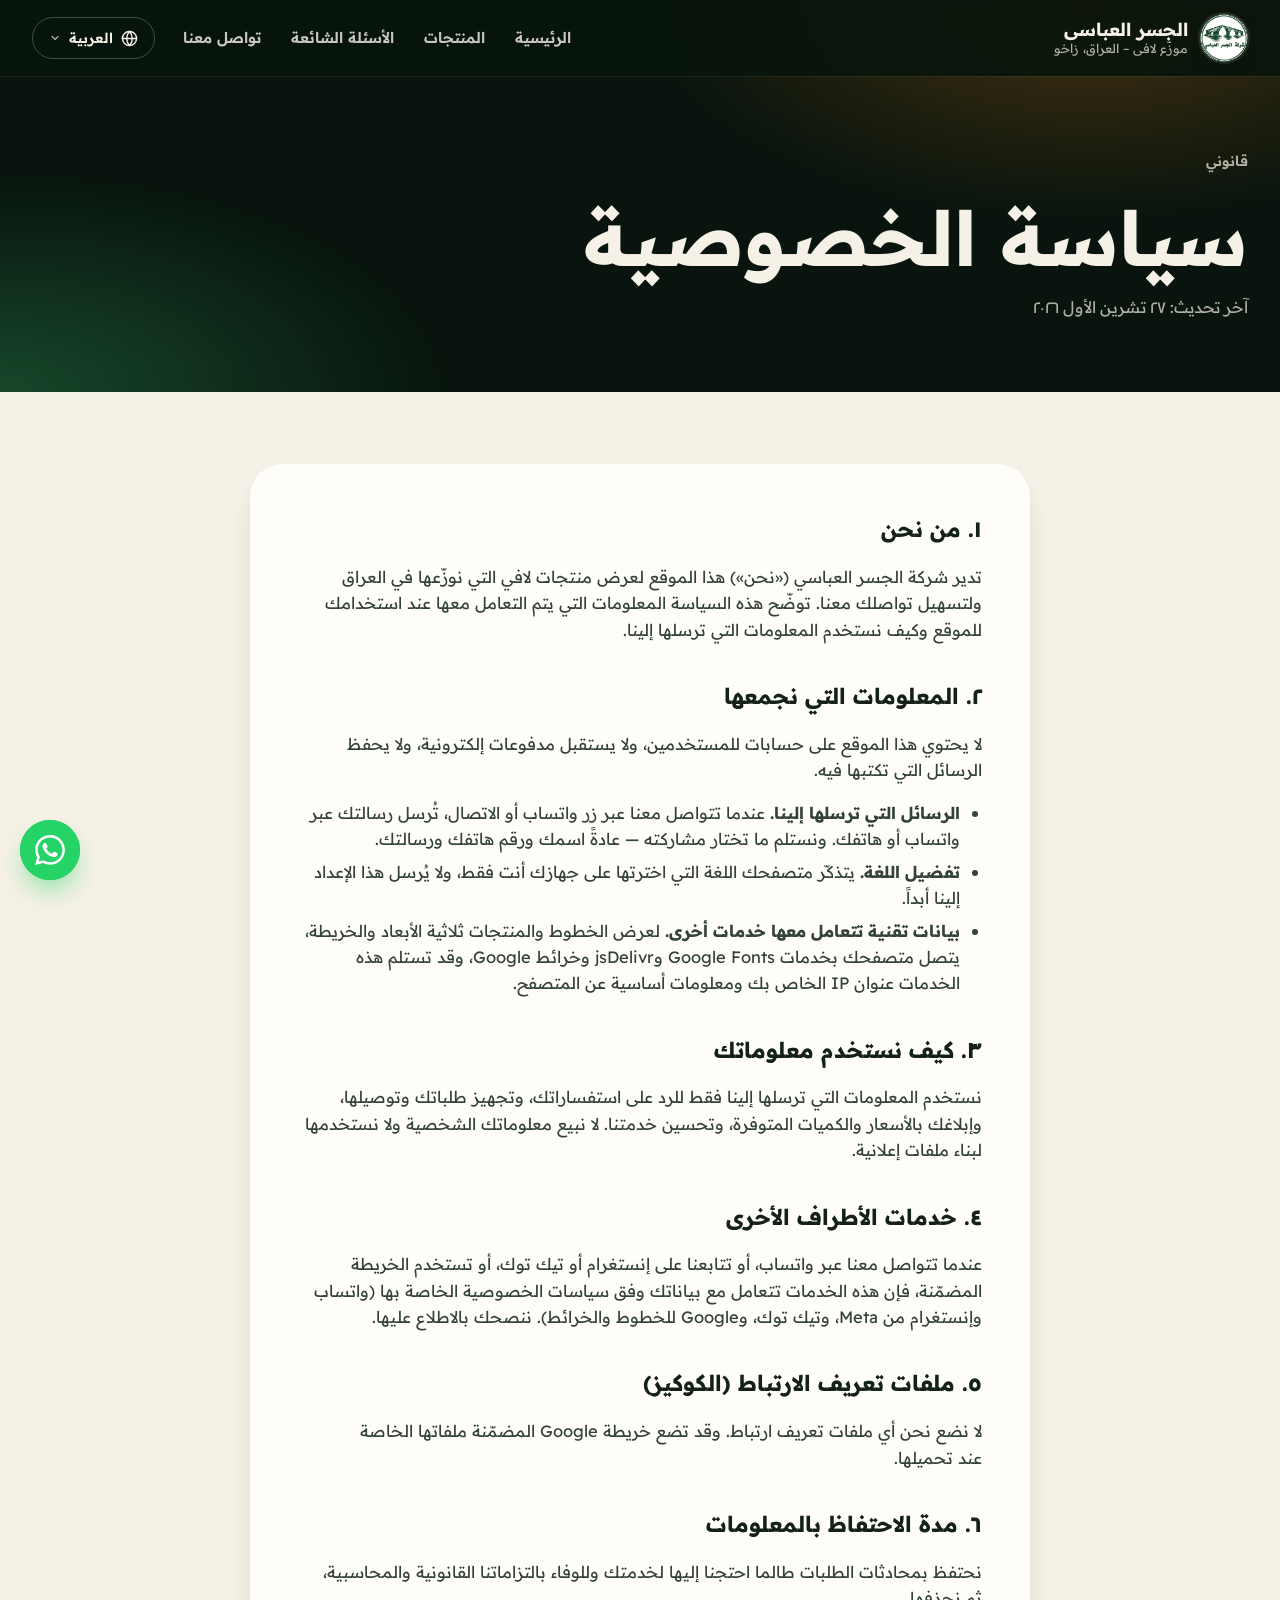
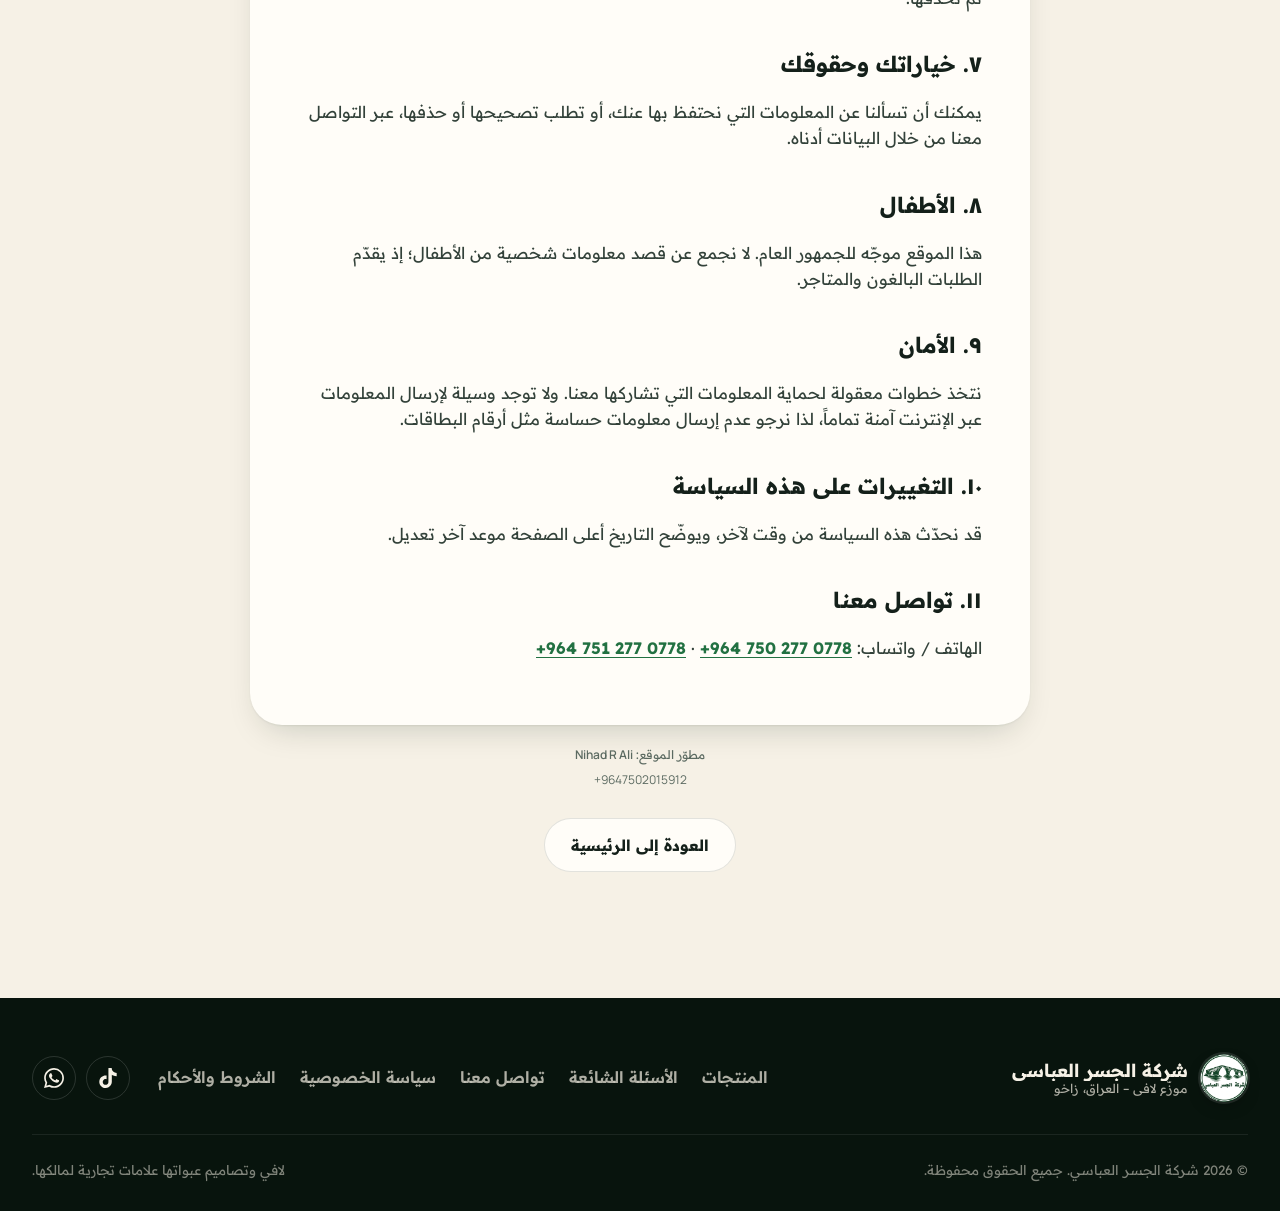
<file: privacy/index.html>
<!doctype html><html lang="ar" dir="rtl"><head><base href="/"><meta charset="utf-8"><meta name="viewport" content="width=device-width, initial-scale=1, viewport-fit=cover"><title>سياسة الخصوصية — شركة الجسر العباسي</title><meta name="description" content="كيف تتعامل شركة الجسر العباسي مع المعلومات على هذا الموقع."><meta name="theme-color" content="#08140d"><link rel="icon" href="favicon.ico" sizes="48x48"><link rel="icon" href="icon-192.png" type="image/png" sizes="192x192"><link rel="apple-touch-icon" href="apple-touch-icon.png"><link rel="preconnect" href="https://fonts.googleapis.com"><link rel="preconnect" href="https://fonts.gstatic.com" crossorigin><link rel="stylesheet" href="https://fonts.googleapis.com/css2?family=Bricolage+Grotesque:opsz,wght@12..96,500..800&family=Manrope:wght@300..800&family=Readex+Pro:wght@300..700&display=swap"><link rel="stylesheet" href="assets/28851760e56c.css"><link rel="canonical" href="https://aljisralabbasi.com/privacy/"><meta property="og:url" content="https://aljisralabbasi.com/privacy/"></head><body data-title="legal.privacy.title"><svg width="0" height="0" style="position:absolute" aria-hidden="true"><symbol id="i-wa" viewBox="0 0 24 24"><path fill="currentColor" d="M17.47 14.38c-.3-.15-1.76-.87-2.03-.97-.27-.1-.47-.15-.67.15-.2.3-.77.97-.94 1.16-.17.2-.35.22-.64.07-.3-.15-1.26-.46-2.39-1.47-.88-.79-1.48-1.76-1.65-2.06-.17-.3-.02-.46.13-.6.13-.14.3-.35.45-.52.15-.18.2-.3.3-.5.1-.2.05-.37-.03-.52-.07-.15-.67-1.61-.92-2.2-.24-.59-.49-.5-.67-.51h-.57c-.2 0-.52.07-.79.37-.27.3-1.04 1.02-1.04 2.48s1.07 2.88 1.21 3.07c.15.2 2.1 3.2 5.08 4.49.71.31 1.26.49 1.7.63.71.22 1.36.19 1.87.12.57-.09 1.76-.72 2-1.41.25-.7.25-1.29.18-1.41-.08-.13-.28-.2-.57-.35M12.05 21.79h-.01a9.87 9.87 0 0 1-5.03-1.38l-.36-.21-3.74.98 1-3.65-.24-.37a9.86 9.86 0 0 1-1.51-5.26c0-5.45 4.44-9.88 9.89-9.88 2.64 0 5.12 1.03 6.99 2.9a9.83 9.83 0 0 1 2.89 6.99c0 5.45-4.44 9.88-9.88 9.88m8.41-18.3A11.82 11.82 0 0 0 12.05 0C5.5 0 .16 5.34.16 11.89c0 2.1.55 4.14 1.59 5.95L.06 24l6.3-1.65a11.88 11.88 0 0 0 5.68 1.45h.01c6.55 0 11.89-5.34 11.89-11.89 0-3.18-1.24-6.16-3.48-8.41"/></symbol><symbol id="i-tt" viewBox="0 0 24 24"><path fill="currentColor" d="M12.53.02C13.84 0 15.14.01 16.44 0c.08 1.53.63 3.09 1.75 4.17 1.12 1.11 2.7 1.62 4.24 1.79v4.03c-1.44-.05-2.89-.35-4.2-.97-.57-.26-1.1-.59-1.62-.93-.01 2.92.01 5.84-.02 8.75-.08 1.4-.54 2.79-1.35 3.94-1.31 1.92-3.58 3.17-5.91 3.21-1.43.08-2.86-.31-4.08-1.03-2.02-1.19-3.44-3.37-3.65-5.71-.02-.5-.03-1-.01-1.49.18-1.9 1.12-3.72 2.58-4.96 1.66-1.44 3.98-2.13 6.15-1.72.02 1.48-.04 2.96-.04 4.44-.99-.32-2.15-.23-3.02.37-.63.41-1.11 1.04-1.36 1.75-.21.51-.15 1.07-.14 1.61.24 1.64 1.82 3.02 3.5 2.87 1.12-.01 2.19-.66 2.77-1.61.19-.33.4-.67.41-1.06.1-1.79.06-3.57.07-5.36.01-4.03-.01-8.05.02-12.07z"/></symbol><symbol id="i-globe" viewBox="0 0 24 24"><g fill="none" stroke="currentColor" stroke-width="2" stroke-linecap="round" stroke-linejoin="round"><circle cx="12" cy="12" r="10"/><path d="M12 2a14.5 14.5 0 0 0 0 20 14.5 14.5 0 0 0 0-20M2 12h20"/></g></symbol><symbol id="i-caret" viewBox="0 0 24 24"><path fill="none" stroke="currentColor" stroke-width="2.4" stroke-linecap="round" stroke-linejoin="round" d="m6 9 6 6 6-6"/></symbol></svg><header class="nav nav--solid" id="nav"><div class="container nav__inner"><a class="brand" href="/"><img class="brand__logo" src="assets/ab579693b133.webp" alt="" width="48" height="48"><span class="brand__text"><strong data-i18n="brand.name">الجسر العباسي</strong><small data-i18n="brand.sub">موزّع لافي – العراق، زاخو</small></span></a><nav class="nav__links" id="menu" data-i18n-aria="aria.main" aria-label="القائمة الرئيسية"><a href="/" data-i18n="nav.home">الرئيسية</a><a href="/#products" data-i18n="nav.products">المنتجات</a><a href="/#faq" data-i18n="nav.faq">الأسئلة الشائعة</a><a href="/#contact" data-i18n="nav.contact">تواصل معنا</a></nav><div class="nav__actions"><div class="langsel"><button class="lang" id="langBtn" type="button" aria-haspopup="true" aria-expanded="false" aria-controls="langMenu" data-i18n-aria="lang.label" aria-label="اللغة"><svg class="lang__globe" aria-hidden="true"><use href="#i-globe"/></svg><span class="lang__full">العربية</span><span class="lang__short">عربي</span><svg class="lang__caret" aria-hidden="true"><use href="#i-caret"/></svg></button><ul class="langsel__menu" id="langMenu" role="menu" hidden></ul></div><button class="burger" id="burger" type="button" aria-expanded="false" aria-controls="menu" data-i18n-aria="nav.menu" aria-label="القائمة"><span></span><span></span></button></div></div></header><main><section class="legal-hero"><div class="container"><p class="eyebrow eyebrow--leaf" data-i18n="footer.legal">قانوني</p><h1 data-i18n="legal.privacy.title">سياسة الخصوصية</h1><p data-i18n="legal.updated">آخر تحديث: ٢٧ تشرين الأول ٢٠٢٦</p></div></section><section class="legal"><div class="container"><article class="legal__doc" data-lang="en" lang="en" dir="ltr" hidden><h2>1. Who we are</h2><p>Al-Jisr Al-Abbasi Company (“we”, “us”) runs this website to present the LAVI products we distribute in Iraq and to make it easy for you to contact us. This policy explains what information is handled when you use the website and how we use the information you send us.</p><h2>2. Information we collect</h2><p>This website has no user accounts, takes no online payments and does not store the messages you type into it.</p><ul><li><strong>Messages you send us.</strong> When you contact us with a WhatsApp or phone button, your message is sent through WhatsApp or your phone. We receive what you choose to share — usually your name, phone number and message.</li><li><strong>Language preference.</strong> Your browser remembers your chosen language on your own device. This setting is never sent to us.</li><li><strong>Technical data handled by other services.</strong> To show fonts, 3D product views and the map, your browser connects to Google Fonts, jsDelivr and Google Maps. These services may receive your IP address and basic browser information.</li></ul><h2>3. How we use your information</h2><p>We use the information you send us only to answer your questions, prepare and deliver your orders, share prices and availability, and improve our service. We do not sell your personal information and we do not use it to build advertising profiles.</p><h2>4. Third-party services</h2><p>When you contact us through WhatsApp, follow us on Instagram or TikTok, or use the embedded map, those services handle your data under their own privacy policies (WhatsApp and Instagram by Meta, TikTok, and Google for Fonts and Maps). We encourage you to read them.</p><h2>5. Cookies</h2><p>We do not set cookies ourselves. The embedded Google Map may set its own cookies when it loads.</p><h2>6. How long we keep information</h2><p>We keep order conversations for as long as we need them to serve you and to meet our legal and accounting obligations, and then delete them.</p><h2>7. Your choices and rights</h2><p>You can ask us what information we hold about you, ask us to correct it, or ask us to delete it, by contacting us using the details below.</p><h2>8. Children</h2><p>This website is for a general audience. We do not knowingly collect personal information from children; orders are placed by adults and businesses.</p><h2>9. Security</h2><p>We take reasonable steps to protect the information you share with us. No method of sending information over the internet is completely secure, so please do not send us sensitive information such as card numbers.</p><h2>10. Changes to this policy</h2><p>We may update this policy from time to time. The date at the top of the page shows when it last changed.</p><h2>11. Contact us</h2><p>Phone / WhatsApp: <a class="num" data-tel="0" data-phone="0" href="#"></a> · <a class="num" data-tel="1" data-phone="1" href="#"></a></p></article><article class="legal__doc" data-lang="ar" lang="ar" dir="rtl"><h2>١. من نحن</h2><p>تدير شركة الجسر العباسي («نحن») هذا الموقع لعرض منتجات لافي التي نوزّعها في العراق ولتسهيل تواصلك معنا. توضّح هذه السياسة المعلومات التي يتم التعامل معها عند استخدامك للموقع وكيف نستخدم المعلومات التي ترسلها إلينا.</p><h2>٢. المعلومات التي نجمعها</h2><p>لا يحتوي هذا الموقع على حسابات للمستخدمين، ولا يستقبل مدفوعات إلكترونية، ولا يحفظ الرسائل التي تكتبها فيه.</p><ul><li><strong>الرسائل التي ترسلها إلينا.</strong> عندما تتواصل معنا عبر زر واتساب أو الاتصال، تُرسل رسالتك عبر واتساب أو هاتفك. ونستلم ما تختار مشاركته — عادةً اسمك ورقم هاتفك ورسالتك.</li><li><strong>تفضيل اللغة.</strong> يتذكّر متصفحك اللغة التي اخترتها على جهازك أنت فقط، ولا يُرسل هذا الإعداد إلينا أبداً.</li><li><strong>بيانات تقنية تتعامل معها خدمات أخرى.</strong> لعرض الخطوط والمنتجات ثلاثية الأبعاد والخريطة، يتصل متصفحك بخدمات Google Fonts وjsDelivr وخرائط Google، وقد تستلم هذه الخدمات عنوان IP الخاص بك ومعلومات أساسية عن المتصفح.</li></ul><h2>٣. كيف نستخدم معلوماتك</h2><p>نستخدم المعلومات التي ترسلها إلينا فقط للرد على استفساراتك، وتجهيز طلباتك وتوصيلها، وإبلاغك بالأسعار والكميات المتوفرة، وتحسين خدمتنا. لا نبيع معلوماتك الشخصية ولا نستخدمها لبناء ملفات إعلانية.</p><h2>٤. خدمات الأطراف الأخرى</h2><p>عندما تتواصل معنا عبر واتساب، أو تتابعنا على إنستغرام أو تيك توك، أو تستخدم الخريطة المضمّنة، فإن هذه الخدمات تتعامل مع بياناتك وفق سياسات الخصوصية الخاصة بها (واتساب وإنستغرام من Meta، وتيك توك، وGoogle للخطوط والخرائط). ننصحك بالاطلاع عليها.</p><h2>٥. ملفات تعريف الارتباط (الكوكيز)</h2><p>لا نضع نحن أي ملفات تعريف ارتباط. وقد تضع خريطة Google المضمّنة ملفاتها الخاصة عند تحميلها.</p><h2>٦. مدة الاحتفاظ بالمعلومات</h2><p>نحتفظ بمحادثات الطلبات طالما احتجنا إليها لخدمتك وللوفاء بالتزاماتنا القانونية والمحاسبية، ثم نحذفها.</p><h2>٧. خياراتك وحقوقك</h2><p>يمكنك أن تسألنا عن المعلومات التي نحتفظ بها عنك، أو تطلب تصحيحها أو حذفها، عبر التواصل معنا من خلال البيانات أدناه.</p><h2>٨. الأطفال</h2><p>هذا الموقع موجّه للجمهور العام. لا نجمع عن قصد معلومات شخصية من الأطفال؛ إذ يقدّم الطلبات البالغون والمتاجر.</p><h2>٩. الأمان</h2><p>نتخذ خطوات معقولة لحماية المعلومات التي تشاركها معنا. ولا توجد وسيلة لإرسال المعلومات عبر الإنترنت آمنة تماماً، لذا نرجو عدم إرسال معلومات حساسة مثل أرقام البطاقات.</p><h2>١٠. التغييرات على هذه السياسة</h2><p>قد نحدّث هذه السياسة من وقت لآخر، ويوضّح التاريخ أعلى الصفحة موعد آخر تعديل.</p><h2>١١. تواصل معنا</h2><p>الهاتف / واتساب: <a class="num" data-tel="0" data-phone="0" href="#"></a> · <a class="num" data-tel="1" data-phone="1" href="#"></a></p></article><article class="legal__doc" data-lang="kmr" lang="kmr-Arab" dir="rtl" hidden><h2>١. ئەم کێین</h2><p>کۆمپانیای الجسر العباسي («ئەم») ڤی ماڵپەڕی ب ڕێڤە دبەت دا بەرهەمێن لاڤی یێن ئەم ل عێراقێ بەلاڤ دکەین پیشان بدەت و پەیوەندیکرنا تە ب مە ڕە ئاسان بکەت. ئەڤ سیاسەتە دیار دکەت کا د دەمێ بکارئینانا ماڵپەڕی دا چ زانیاری دهێنە بکارئینان و ئەم چەوا وان زانیارییان بکار دئینین یێن تو بۆ مە دهنێری.</p><h2>٢. ئەو زانیارییێن ئەم کۆم دکەین</h2><p>ئەڤ ماڵپەڕە هەژمارێن بکارئینەران نینن، پارەدانێن ئۆنلاین وەرناگرێت و وان پەیامان هەڵناگرێت یێن تو تێدا دنڤیسی.</p><ul><li><strong>ئەو پەیامێن تو بۆ مە دهنێری.</strong> دەمێ تو ب ڕێکا دوگمەیا واتسئاپێ یان تەلەفۆنێ پەیوەندیێ ب مە ڕە دکەی، پەیاما تە ب ڕێکا واتسئاپێ یان تەلەفۆنا تە دهێتە هنارتن. ئەم وان زانیارییان وەردگرین یێن تو ب خۆ هەلدبژێری پشکدار بکەی؛ ب زۆری ناڤ، ژمارەیا تەلەفۆنێ و پەیاما تە.</li><li><strong>هەلبژارتنا زمانی.</strong> وێبگەڕێ تە زمانێ تە هەلبژارتی تنێ ل سەر ئامیرێ تە بخۆ بیر دئینیت. ئەڤ ڕێکخستنە چ جاران بۆ مە ناهێتە هنارتن.</li><li><strong>زانیارییێن تەکنیکی یێن خزمەتگوزارییێن دی مامەڵەیێ دگەل دکەن.</strong> ژ بۆ پیشاندانا فۆنتان، دیمەنێن سێ‌ڕەهەندی یێن بەرهەمان و نەخشەیێ، وێبگەڕێ تە پەیوەندیێ ب Google Fonts و jsDelivr و Google Maps ڕە دکەت. دبیت ئەڤ خزمەتگوزارییە ناڤنیشانێ IP و زانیارییێن سەرەتایی یێن وێبگەڕێ تە وەربگرن.</li></ul><h2>٣. ئەم چەوا زانیارییێن تە بکار دئینین</h2><p>ئەم وان زانیارییان یێن تو بۆ مە دهنێری تنێ ژ بۆ بەرسڤدانا پرسیارێن تە، ئامادەکرن و گەهاندنا داخوازییێن تە، ئاگەهدارکرنا تە ژ بها و بەردەستبوونا بەرهەمان و باشترکرنا خزمەتگوزاریا مە بکار دئینین. ئەم زانیارییێن تە یێن کەسی نافرۆشین و ژ بۆ چێکرنا پرۆفایلێن ڕیکلامی بکار نائینین.</p><h2>٤. خزمەتگوزارییێن لایەنێ سێیێ</h2><p>دەمێ تو ب ڕێکا واتسئاپێ پەیوەندیێ ب مە ڕە دکەی، ل ئینستاگرامێ یان تیکتۆکێ مە دشوپینی، یان نەخشەیا تێخستی بکار دئینی، ئەو خزمەتگوزارییە ل گۆر سیاسەتێن تایبەتمەندیێ یێن خۆ مامەڵەیێ دگەل زانیارییێن تە دکەن (واتسئاپ و ئینستاگرام ژ لایێ Meta ڤە، تیکتۆک، و Google ژ بۆ فۆنت و نەخشەیان). ئەم پێشنیار دکەین تو سیاسەتێن وان بخوینی.</p><h2>٥. کوکی</h2><p>ئەم ب خۆ چ کوکییان دانانین. دبیت نەخشەیا تێخستی یا Google د دەمێ بارکرنا خۆ دا کوکییێن خۆ دابنیت.</p><h2>٦. ماوەیێ هەڵگرتنا زانیارییان</h2><p>ئەم گفتوگۆیێن داخوازییان هەڵدگرین هەتا ئەو دەمێ ژ بۆ خزمەتکرنا تە و جێبەجێکرنا پابەندییێن مە یێن یاسایی و ژمێریاری پێدڤی ب وان هەیە، پاشی وان ژێ دبەین.</p><h2>٧. هەلبژاردە و مافێن تە</h2><p>تو دشێی ب ڕێکا زانیارییێن پەیوەندیێ یێن ل خوارێ ژ مە بپرسی کا چ زانیاری ل دەف مە دەربارەی تە هەنە، داخوازا ڕاستڤەکرنا وان بکەی یان داخوازا ژێبرنا وان بکەی.</p><h2>٨. زارۆک</h2><p>ئەڤ ماڵپەڕە ژ بۆ گشتییە. ئەم ب ئەنقەست زانیارییێن کەسی ژ زارۆکان کۆم ناکەین؛ داخوازی ژ لایێ کەسێن مەزن و کاروباران ڤە دهێنە کرن.</p><h2>٩. ئێمناهی</h2><p>ئەم هەنگاڤێن گونجای دهاڤێژین ژ بۆ پاراستنا وان زانیارییان یێن تو دگەل مە پشکدار دکەی. چ ڕێکەکا هنارتنا زانیارییان ب ڕێکا ئینتەرنێتێ ب تەمامی پاراستی نینە؛ ژ کەرەما خۆ زانیارییێن هەستیار وەک ژمارەیێن کارتێن پارەدانێ بۆ مە نەهنێرە.</p><h2>١٠. گوهۆڕین د ڤێ سیاسەتێ دا</h2><p>دبیت ئەم جار جار ڤێ سیاسەتێ نوو بکەین. بەروارێ ل سەرێ پەڕەیێ دەمێ دووماهیک گوهۆڕینێ پیشان ددەت.</p><h2>١١. پەیوەندیێ ب مە ڕە بکە</h2><p>تەلەفۆن / واتسئاپ: <a class="num" data-tel="0" data-phone="0" href="#"></a> · <a class="num" data-tel="1" data-phone="1" href="#"></a></p></article><article class="legal__doc" data-lang="ckb" lang="ckb" dir="rtl" hidden><h2>١. ئێمە کێین</h2><p>کۆمپانیای الجسر العباسي («ئێمە») ئەم ماڵپەڕە بەڕێوە دەبات بۆ پیشاندانی بەرهەمەکانی لاڤی کە لە عێراق دابەشیان دەکەین و بۆ ئاسانکردنی پەیوەندیکردنت بە ئێمەوە. ئەم سیاسەتە ڕوونی دەکاتەوە کە لە کاتی بەکارهێنانی ماڵپەڕەکەدا چ زانیارییەک بەکار دەهێنرێت و چۆن ئەو زانیارییانە بەکار دەهێنین کە بۆمان دەنێریت.</p><h2>٢. ئەو زانیارییانەی کۆیان دەکەینەوە</h2><p>ئەم ماڵپەڕە هەژماری بەکارهێنەری نییە، پارەدانی ئۆنلاین وەرناگرێت و ئەو پەیامانە هەڵناگرێت کە تێیدا دەیاننووسیت.</p><ul><li><strong>ئەو پەیامانەی بۆمان دەنێریت.</strong> کاتێک لە ڕێگەی دوگمەی واتسئاپ یان تەلەفۆنەوە پەیوەندیمان پێوە دەکەیت، پەیامەکەت لە ڕێگەی واتسئاپ یان تەلەفۆنەکەتەوە دەنێردرێت. ئێمە ئەو زانیارییانە وەردەگرین کە خۆت هەڵدەبژێریت هاوبەشیان بکەیت؛ بەزۆری ناو، ژمارەی تەلەفۆن و پەیامەکەت.</li><li><strong>هەڵبژاردنی زمان.</strong> وێبگەڕەکەت زمانی هەڵبژێردراوت تەنها لەسەر ئامێرەکەی خۆت لەبیر دەگرێت. ئەم ڕێکخستنە هەرگیز بۆ ئێمە نانێردرێت.</li><li><strong>زانیاریی تەکنیکی کە خزمەتگوزارییەکانی تر مامەڵەیان لەگەڵ دەکەن.</strong> بۆ پیشاندانی فۆنتەکان، دیمەنە سێ‌ڕەهەندییەکانی بەرهەم و نەخشەکە، وێبگەڕەکەت پەیوەندی بە Google Fonts و jsDelivr و Google Maps دەکات. ئەم خزمەتگوزارییانە لەوانەیە ناونیشانی IP و زانیارییە سەرەتاییەکانی وێبگەڕەکەت وەربگرن.</li></ul><h2>٣. چۆن زانیارییەکانت بەکار دەهێنین</h2><p>ئەو زانیارییانەی بۆمان دەنێریت تەنها بۆ وەڵامدانەوەی پرسیارەکانت، ئامادەکردن و گەیاندنی داواکارییەکانت، ئاگادارکردنەوەت لە نرخ و بەردەستبوونی بەرهەمەکان و باشترکردنی خزمەتگوزارییەکەمان بەکار دەهێنین. زانیارییە کەسییەکانت نافرۆشین و بۆ دروستکردنی پرۆفایلی ڕیکلامی بەکاریان ناهێنین.</p><h2>٤. خزمەتگوزارییەکانی لایەنی سێیەم</h2><p>کاتێک لە ڕێگەی واتسئاپەوە پەیوەندیمان پێوە دەکەیت، لە ئینستاگرام یان تیکتۆک شوێنمان دەکەویت، یان نەخشەی تێخراو بەکار دەهێنیت، ئەو خزمەتگوزارییانە بەپێی سیاسەتی تایبەتمەندیی خۆیان مامەڵە لەگەڵ زانیارییەکانت دەکەن (واتسئاپ و ئینستاگرام لەلایەن Meta، تیکتۆک، و Google بۆ فۆنت و نەخشەکان). هانت دەدەین سیاسەتەکانیان بخوێنیتەوە.</p><h2>٥. کوکییەکان</h2><p>ئێمە خۆمان هیچ کوکییەک دانانێین. نەخشەی تێخراوی Google لەوانەیە لە کاتی بارکردنیدا کوکیی خۆی دابنێت.</p><h2>٦. ماوەی هەڵگرتنی زانیاری</h2><p>گفتوگۆکانی داواکاری هەڵدەگرین تا ئەو کاتەی بۆ خزمەتکردنت و جێبەجێکردنی پابەندییە یاسایی و ژمێریارییەکانمان پێویستمان پێیانە، پاشان دەیانسڕینەوە.</p><h2>٧. هەڵبژاردە و مافەکانت</h2><p>دەتوانیت لە ڕێگەی زانیارییەکانی پەیوەندیکردنی خوارەوە بپرسیت چ زانیارییەکمان دەربارەی تۆ هەیە، داوای ڕاستکردنەوەیان بکەیت، یان داوای سڕینەوەیان بکەیت.</p><h2>٨. منداڵان</h2><p>ئەم ماڵپەڕە بۆ گشتییە. بە ئەنقەست زانیاریی کەسی لە منداڵان کۆ ناکەینەوە؛ داواکاری لەلایەن گەورەساڵان و کاروبارەکانەوە دەکرێت.</p><h2>٩. ئاسایش</h2><p>هەنگاوی گونجاو دەنێین بۆ پاراستنی ئەو زانیارییانەی لەگەڵمان هاوبەشیان دەکەیت. هیچ ڕێگایەکی ناردنی زانیاری لە ئینتەرنێت بە تەواوی پارێزراو نییە؛ تکایە زانیاریی هەستیار وەک ژمارەی کارتی پارەدان بۆمان مەنێرە.</p><h2>١٠. گۆڕانکاری لەم سیاسەتەدا</h2><p>لەوانەیە جاروبار ئەم سیاسەتە نوێ بکەینەوە. بەرواری سەرەوەی پەڕەکە کاتی دوا گۆڕانکاری پیشان دەدات.</p><h2>١١. پەیوەندیمان پێوە بکە</h2><p>تەلەفۆن / واتسئاپ: <a class="num" data-tel="0" data-phone="0" href="#"></a> · <a class="num" data-tel="1" data-phone="1" href="#"></a></p></article><p class="legal__credit"><span data-i18n="legal.developer">مطوّر الموقع:</span> <bdi lang="en" dir="ltr">Nihad R Ali</bdi><br><a class="legal__developer-phone" href="tel:+9647502015912" lang="en" dir="ltr">+9647502015912</a></p><p class="legal__back"><a class="btn btn--outline" href="/" data-i18n="legal.back">العودة إلى الرئيسية</a></p></div></section></main><footer class="footer"><div class="container footer__inner"><a class="brand" href="/"><img class="brand__logo" src="assets/ab579693b133.webp" alt="" width="48" height="48"><span class="brand__text"><strong data-i18n="company">شركة الجسر العباسي</strong><small data-i18n="brand.sub">موزّع لافي – العراق، زاخو</small></span></a><nav class="footer__links" data-i18n-aria="aria.footer" aria-label="روابط أسفل الصفحة"><a href="/#products" data-i18n="nav.products">المنتجات</a><a href="/#faq" data-i18n="nav.faq">الأسئلة الشائعة</a><a href="/#contact" data-i18n="nav.contact">تواصل معنا</a><a href="/privacy/" data-i18n="footer.privacy">سياسة الخصوصية</a><a href="/terms/" data-i18n="footer.terms">الشروط والأحكام</a></nav><div class="footer__social"><a data-tt href="#" target="_blank" rel="noopener" data-i18n-aria="contact.tt" aria-label="تيك توك"><svg aria-hidden="true"><use href="#i-tt"/></svg></a><a data-wa="general" href="#" data-i18n-aria="contact.wa" aria-label="واتساب"><svg aria-hidden="true"><use href="#i-wa"/></svg></a></div></div><div class="container footer__legal"><p>© <span id="year">2026</span> <span data-i18n="company">شركة الجسر العباسي</span>. <span data-i18n="footer.rights">جميع الحقوق محفوظة.</span></p><p data-i18n="footer.tm">لافي وتصاميم عبواتها علامات تجارية لمالكها.</p></div></footer><a class="float-wa" data-wa="general" href="#" data-i18n-aria="float.wa" aria-label="تحدث معنا على واتساب"><svg aria-hidden="true"><use href="#i-wa"/></svg></a><script src="assets/83b34984f7b1.js"></script></body></html>
</file>
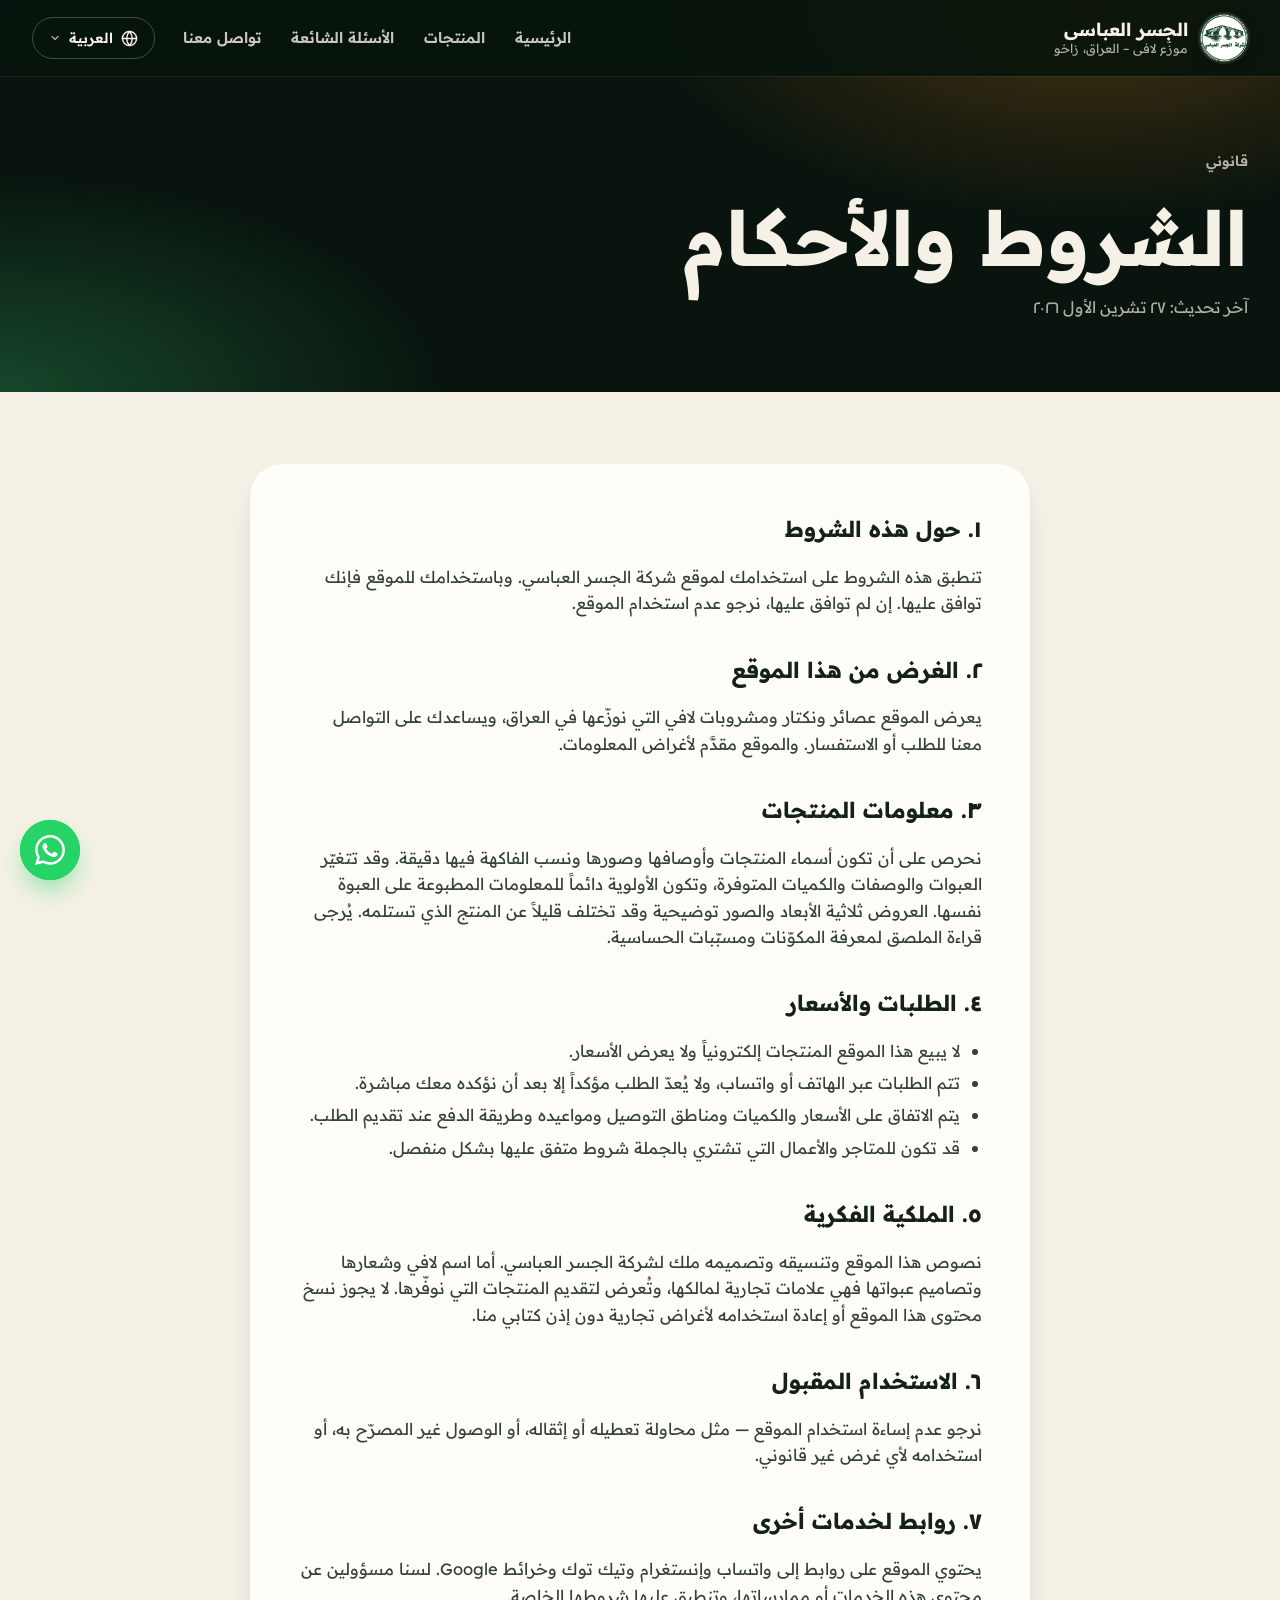
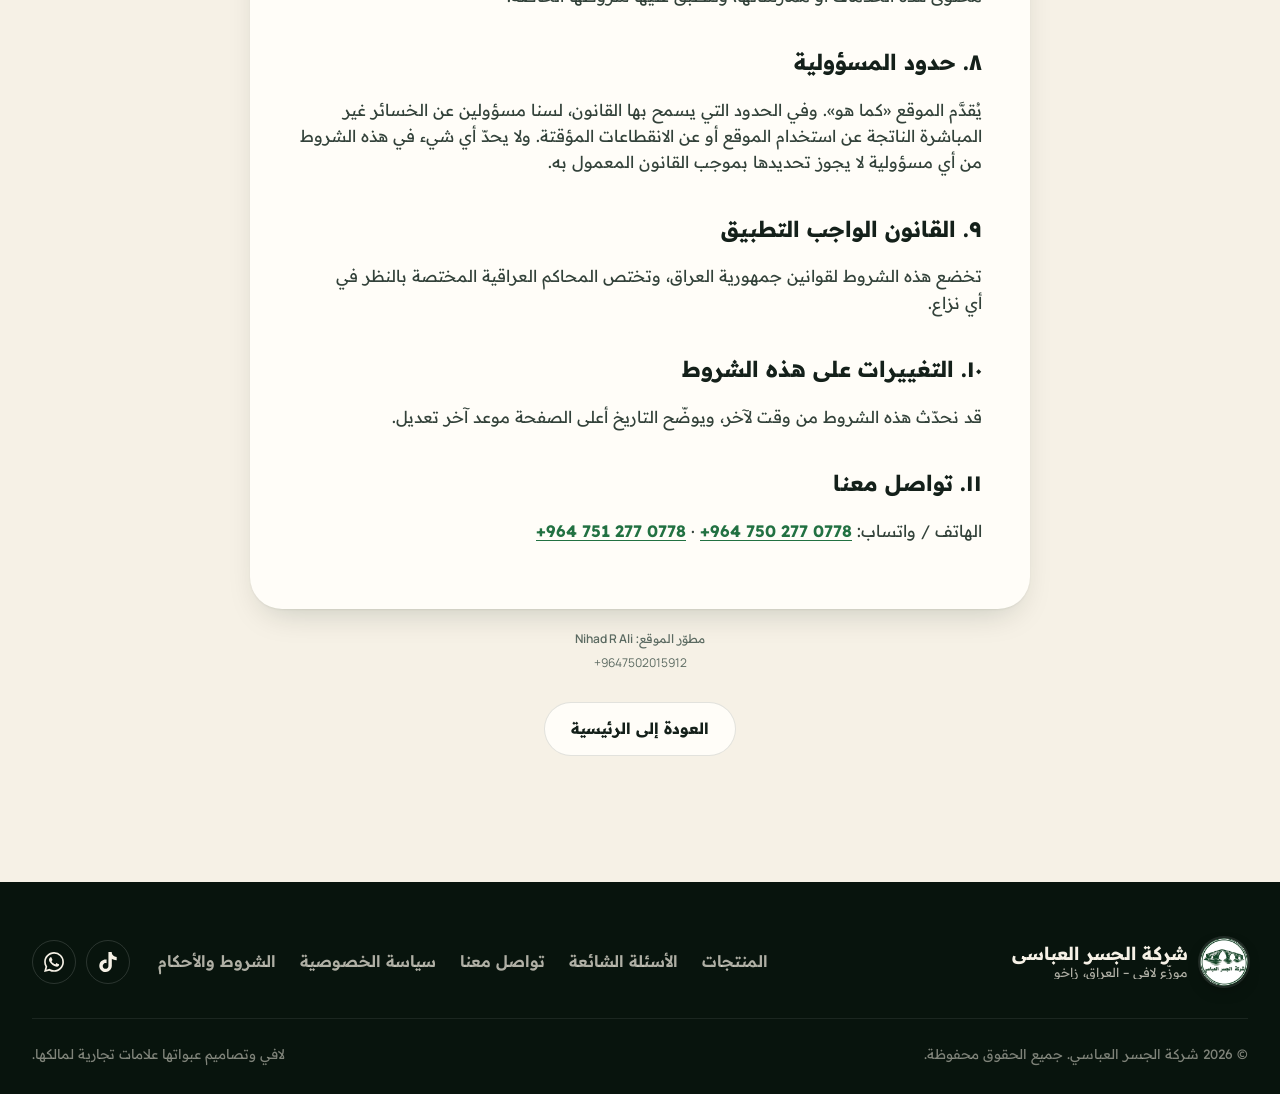
<file: terms/index.html>
<!doctype html><html lang="ar" dir="rtl"><head><base href="/"><meta charset="utf-8"><meta name="viewport" content="width=device-width, initial-scale=1, viewport-fit=cover"><title>الشروط والأحكام — شركة الجسر العباسي</title><meta name="description" content="شروط وأحكام استخدام موقع شركة الجسر العباسي وطلب عصائر لافي."><meta name="theme-color" content="#08140d"><link rel="icon" href="favicon.ico" sizes="48x48"><link rel="icon" href="icon-192.png" type="image/png" sizes="192x192"><link rel="apple-touch-icon" href="apple-touch-icon.png"><link rel="preconnect" href="https://fonts.googleapis.com"><link rel="preconnect" href="https://fonts.gstatic.com" crossorigin><link rel="stylesheet" href="https://fonts.googleapis.com/css2?family=Bricolage+Grotesque:opsz,wght@12..96,500..800&family=Manrope:wght@300..800&family=Readex+Pro:wght@300..700&display=swap"><link rel="stylesheet" href="assets/28851760e56c.css"><link rel="canonical" href="https://aljisralabbasi.com/terms/"><meta property="og:url" content="https://aljisralabbasi.com/terms/"></head><body data-title="legal.terms.title"><svg width="0" height="0" style="position:absolute" aria-hidden="true"><symbol id="i-wa" viewBox="0 0 24 24"><path fill="currentColor" d="M17.47 14.38c-.3-.15-1.76-.87-2.03-.97-.27-.1-.47-.15-.67.15-.2.3-.77.97-.94 1.16-.17.2-.35.22-.64.07-.3-.15-1.26-.46-2.39-1.47-.88-.79-1.48-1.76-1.65-2.06-.17-.3-.02-.46.13-.6.13-.14.3-.35.45-.52.15-.18.2-.3.3-.5.1-.2.05-.37-.03-.52-.07-.15-.67-1.61-.92-2.2-.24-.59-.49-.5-.67-.51h-.57c-.2 0-.52.07-.79.37-.27.3-1.04 1.02-1.04 2.48s1.07 2.88 1.21 3.07c.15.2 2.1 3.2 5.08 4.49.71.31 1.26.49 1.7.63.71.22 1.36.19 1.87.12.57-.09 1.76-.72 2-1.41.25-.7.25-1.29.18-1.41-.08-.13-.28-.2-.57-.35M12.05 21.79h-.01a9.87 9.87 0 0 1-5.03-1.38l-.36-.21-3.74.98 1-3.65-.24-.37a9.86 9.86 0 0 1-1.51-5.26c0-5.45 4.44-9.88 9.89-9.88 2.64 0 5.12 1.03 6.99 2.9a9.83 9.83 0 0 1 2.89 6.99c0 5.45-4.44 9.88-9.88 9.88m8.41-18.3A11.82 11.82 0 0 0 12.05 0C5.5 0 .16 5.34.16 11.89c0 2.1.55 4.14 1.59 5.95L.06 24l6.3-1.65a11.88 11.88 0 0 0 5.68 1.45h.01c6.55 0 11.89-5.34 11.89-11.89 0-3.18-1.24-6.16-3.48-8.41"/></symbol><symbol id="i-tt" viewBox="0 0 24 24"><path fill="currentColor" d="M12.53.02C13.84 0 15.14.01 16.44 0c.08 1.53.63 3.09 1.75 4.17 1.12 1.11 2.7 1.62 4.24 1.79v4.03c-1.44-.05-2.89-.35-4.2-.97-.57-.26-1.1-.59-1.62-.93-.01 2.92.01 5.84-.02 8.75-.08 1.4-.54 2.79-1.35 3.94-1.31 1.92-3.58 3.17-5.91 3.21-1.43.08-2.86-.31-4.08-1.03-2.02-1.19-3.44-3.37-3.65-5.71-.02-.5-.03-1-.01-1.49.18-1.9 1.12-3.72 2.58-4.96 1.66-1.44 3.98-2.13 6.15-1.72.02 1.48-.04 2.96-.04 4.44-.99-.32-2.15-.23-3.02.37-.63.41-1.11 1.04-1.36 1.75-.21.51-.15 1.07-.14 1.61.24 1.64 1.82 3.02 3.5 2.87 1.12-.01 2.19-.66 2.77-1.61.19-.33.4-.67.41-1.06.1-1.79.06-3.57.07-5.36.01-4.03-.01-8.05.02-12.07z"/></symbol><symbol id="i-globe" viewBox="0 0 24 24"><g fill="none" stroke="currentColor" stroke-width="2" stroke-linecap="round" stroke-linejoin="round"><circle cx="12" cy="12" r="10"/><path d="M12 2a14.5 14.5 0 0 0 0 20 14.5 14.5 0 0 0 0-20M2 12h20"/></g></symbol><symbol id="i-caret" viewBox="0 0 24 24"><path fill="none" stroke="currentColor" stroke-width="2.4" stroke-linecap="round" stroke-linejoin="round" d="m6 9 6 6 6-6"/></symbol></svg><header class="nav nav--solid" id="nav"><div class="container nav__inner"><a class="brand" href="/"><img class="brand__logo" src="assets/ab579693b133.webp" alt="" width="48" height="48"><span class="brand__text"><strong data-i18n="brand.name">الجسر العباسي</strong><small data-i18n="brand.sub">موزّع لافي – العراق، زاخو</small></span></a><nav class="nav__links" id="menu" data-i18n-aria="aria.main" aria-label="القائمة الرئيسية"><a href="/" data-i18n="nav.home">الرئيسية</a><a href="/#products" data-i18n="nav.products">المنتجات</a><a href="/#faq" data-i18n="nav.faq">الأسئلة الشائعة</a><a href="/#contact" data-i18n="nav.contact">تواصل معنا</a></nav><div class="nav__actions"><div class="langsel"><button class="lang" id="langBtn" type="button" aria-haspopup="true" aria-expanded="false" aria-controls="langMenu" data-i18n-aria="lang.label" aria-label="اللغة"><svg class="lang__globe" aria-hidden="true"><use href="#i-globe"/></svg><span class="lang__full">العربية</span><span class="lang__short">عربي</span><svg class="lang__caret" aria-hidden="true"><use href="#i-caret"/></svg></button><ul class="langsel__menu" id="langMenu" role="menu" hidden></ul></div><button class="burger" id="burger" type="button" aria-expanded="false" aria-controls="menu" data-i18n-aria="nav.menu" aria-label="القائمة"><span></span><span></span></button></div></div></header><main><section class="legal-hero"><div class="container"><p class="eyebrow eyebrow--leaf" data-i18n="footer.legal">قانوني</p><h1 data-i18n="legal.terms.title">الشروط والأحكام</h1><p data-i18n="legal.updated">آخر تحديث: ٢٧ تشرين الأول ٢٠٢٦</p></div></section><section class="legal"><div class="container"><article class="legal__doc" data-lang="en" lang="en" dir="ltr" hidden><h2>1. About these terms</h2><p>These terms apply to your use of the Al-Jisr Al-Abbasi Company website. By using the website you agree to them. If you do not agree, please do not use the website.</p><h2>2. What this website is for</h2><p>The website presents the LAVI juices, nectars and drinks we distribute in Iraq and helps you contact us to order or ask questions. It is provided for information.</p><h2>3. Product information</h2><p>We work to keep product names, descriptions, images and fruit content accurate. Packaging, recipes and availability can change, and the information printed on the actual pack always takes priority. 3D views and photos are illustrations and may differ slightly from the product you receive. Please check the label for ingredients and allergen information.</p><h2>4. Orders and prices</h2><ul><li>This website does not sell products online and does not show prices.</li><li>Orders are placed by phone or WhatsApp. An order is only confirmed once we confirm it with you directly.</li><li>Prices, quantities, delivery areas, delivery times and payment are agreed when you place your order.</li><li>Shops and businesses buying wholesale may have separate agreed terms.</li></ul><h2>5. Intellectual property</h2><p>The text, layout and design of this website belong to Al-Jisr Al-Abbasi Company. The LAVI name, logo and packaging designs are trademarks of their respective owner and are shown to present the products we offer. You may not copy or reuse content from this website for commercial purposes without our written permission.</p><h2>6. Acceptable use</h2><p>Please do not misuse the website — for example by trying to break or overload it, gain unauthorised access, or use it for anything unlawful.</p><h2>7. Links to other services</h2><p>The website links to WhatsApp, Instagram, TikTok and Google Maps. We are not responsible for the content or practices of these services; their own terms apply.</p><h2>8. Limitation of liability</h2><p>The website is provided “as is”. To the extent permitted by law, we are not liable for indirect losses resulting from using the website or from temporary interruptions. Nothing in these terms limits any liability that cannot be limited under applicable law.</p><h2>9. Governing law</h2><p>These terms are governed by the laws of the Republic of Iraq, and any dispute will be handled by the competent courts of Iraq.</p><h2>10. Changes to these terms</h2><p>We may update these terms from time to time. The date at the top of the page shows when they last changed.</p><h2>11. Contact us</h2><p>Phone / WhatsApp: <a class="num" data-tel="0" data-phone="0" href="#"></a> · <a class="num" data-tel="1" data-phone="1" href="#"></a></p></article><article class="legal__doc" data-lang="ar" lang="ar" dir="rtl"><h2>١. حول هذه الشروط</h2><p>تنطبق هذه الشروط على استخدامك لموقع شركة الجسر العباسي. وباستخدامك للموقع فإنك توافق عليها. إن لم توافق عليها، نرجو عدم استخدام الموقع.</p><h2>٢. الغرض من هذا الموقع</h2><p>يعرض الموقع عصائر ونكتار ومشروبات لافي التي نوزّعها في العراق، ويساعدك على التواصل معنا للطلب أو الاستفسار. والموقع مقدَّم لأغراض المعلومات.</p><h2>٣. معلومات المنتجات</h2><p>نحرص على أن تكون أسماء المنتجات وأوصافها وصورها ونسب الفاكهة فيها دقيقة. وقد تتغيّر العبوات والوصفات والكميات المتوفرة، وتكون الأولوية دائماً للمعلومات المطبوعة على العبوة نفسها. العروض ثلاثية الأبعاد والصور توضيحية وقد تختلف قليلاً عن المنتج الذي تستلمه. يُرجى قراءة الملصق لمعرفة المكوّنات ومسبّبات الحساسية.</p><h2>٤. الطلبات والأسعار</h2><ul><li>لا يبيع هذا الموقع المنتجات إلكترونياً ولا يعرض الأسعار.</li><li>تتم الطلبات عبر الهاتف أو واتساب، ولا يُعدّ الطلب مؤكداً إلا بعد أن نؤكده معك مباشرة.</li><li>يتم الاتفاق على الأسعار والكميات ومناطق التوصيل ومواعيده وطريقة الدفع عند تقديم الطلب.</li><li>قد تكون للمتاجر والأعمال التي تشتري بالجملة شروط متفق عليها بشكل منفصل.</li></ul><h2>٥. الملكية الفكرية</h2><p>نصوص هذا الموقع وتنسيقه وتصميمه ملك لشركة الجسر العباسي. أما اسم لافي وشعارها وتصاميم عبواتها فهي علامات تجارية لمالكها، وتُعرض لتقديم المنتجات التي نوفّرها. لا يجوز نسخ محتوى هذا الموقع أو إعادة استخدامه لأغراض تجارية دون إذن كتابي منا.</p><h2>٦. الاستخدام المقبول</h2><p>نرجو عدم إساءة استخدام الموقع — مثل محاولة تعطيله أو إثقاله، أو الوصول غير المصرّح به، أو استخدامه لأي غرض غير قانوني.</p><h2>٧. روابط لخدمات أخرى</h2><p>يحتوي الموقع على روابط إلى واتساب وإنستغرام وتيك توك وخرائط Google. لسنا مسؤولين عن محتوى هذه الخدمات أو ممارساتها، وتنطبق عليها شروطها الخاصة.</p><h2>٨. حدود المسؤولية</h2><p>يُقدَّم الموقع «كما هو». وفي الحدود التي يسمح بها القانون، لسنا مسؤولين عن الخسائر غير المباشرة الناتجة عن استخدام الموقع أو عن الانقطاعات المؤقتة. ولا يحدّ أي شيء في هذه الشروط من أي مسؤولية لا يجوز تحديدها بموجب القانون المعمول به.</p><h2>٩. القانون الواجب التطبيق</h2><p>تخضع هذه الشروط لقوانين جمهورية العراق، وتختص المحاكم العراقية المختصة بالنظر في أي نزاع.</p><h2>١٠. التغييرات على هذه الشروط</h2><p>قد نحدّث هذه الشروط من وقت لآخر، ويوضّح التاريخ أعلى الصفحة موعد آخر تعديل.</p><h2>١١. تواصل معنا</h2><p>الهاتف / واتساب: <a class="num" data-tel="0" data-phone="0" href="#"></a> · <a class="num" data-tel="1" data-phone="1" href="#"></a></p></article><article class="legal__doc" data-lang="kmr" lang="kmr-Arab" dir="rtl" hidden><h2>١. دەربارەی ڤان مەرجان</h2><p>ئەڤ مەرجە ل سەر بکارئینانا تە یا ماڵپەڕێ کۆمپانیای الجسر العباسي دهێنە جێبەجێکرن. ب بکارئینانا ماڵپەڕی تو ڕازی دبێی ب ڤان مەرجان. ئەگەر تو ڕازی نەبی، ژ کەرەما خۆ ماڵپەڕی بکار نەئینە.</p><h2>٢. ئارمانجا ڤی ماڵپەڕی</h2><p>ماڵپەڕ شەربەت، نەکتار و ڤەخوارنێن لاڤی پیشان ددەت یێن ئەم ل عێراقێ بەلاڤ دکەین و هاریکاریا تە دکەت دا ژ بۆ داخوازیێ یان پرسیاران پەیوەندیێ ب مە ڕە بکەی. ماڵپەڕ ژ بۆ پێدانا زانیارییان هاتییە پێشکێشکرن.</p><h2>٣. زانیارییێن بەرهەمان</h2><p>ئەم هەوڵ ددەین ناڤ، وەسف، وێنە و ڕێژەیا فێکییان د بەرهەمان دا ورد و دروست بن. دبیت پاکەت، پێکهاتە و بەردەستبوونا بەرهەمان بهێنە گوهۆڕین؛ زانیارییێن چاپکری ل سەر پاکەتا ڕاستەقینە هەردەم پێشینەیی هەیە. دیمەنێن سێ‌ڕەهەندی و وێنە ژ بۆ ڕوونکرنێ نە و دبیت هندەک ژ وی بەرهەمی جیاواز بن یێ تو وەردگری. ژ کەرەما خۆ لیبێڵێ ژ بۆ زانیارییێن پێکهاتەیان و ماددەیێن هەستیاریێ چێدکەن بخوینە.</p><h2>٤. داخوازی و بها</h2><ul><li>ئەڤ ماڵپەڕە بەرهەمان ئۆنلاین نافرۆشێت و بهایان پیشان نادەت.</li><li>داخوازی ب ڕێکا تەلەفۆنێ یان واتسئاپێ دهێنە کرن. داخوازی تنێ پشتی ئەم ڕاستەوخۆ دگەل تە پشتڕاست بکەین دهێتە پشتڕاستکرن.</li><li>د دەمێ کرنا داخوازیێ دا ل سەر بها، بڕ، دەڤەر و دەمێ گەهاندنێ و شێوازێ پارەدانێ ڕێک دکەڤین.</li><li>دبیت دکان و کاروبارێن ب کۆ دکرن مەرجێن ڕێککەفتی یێن جودا هەبن.</li></ul><h2>٥. خودانێتیا هزری</h2><p>دەق، ڕێکخستن و دیزاینێ ڤی ماڵپەڕی یێن کۆمپانیای الجسر العباسي نە. ناڤ، لۆگۆ و دیزاینێن پاکەتێن لاڤی نیشانێن بازرگانی یێن خودانێ وانن و ژ بۆ ناساندنا وان بەرهەمان دهێنە پیشاندان یێن ئەم پێشکێش دکەین. بێ دەستوورا مە یا نڤیسی نابیت تو ناڤەرۆکا ڤی ماڵپەڕی ژ بۆ مەبەستێن بازرگانی کۆپی بکەی یان دووبارە بکار بئینی.</p><h2>٦. بکارئینانا ڕێگەپێدای</h2><p>ژ کەرەما خۆ ماڵپەڕی ب خراپی بکار نەئینە؛ بۆ نموونە هەوڵدان ژ بۆ تێکدانا وی یان زێدەکرنا فشارێ ل سەر وی، دەستگەهشتن بێ دەستوور، یان بکارئینانا وی ژ بۆ هەر کارەکێ نایاسایی.</p><h2>٧. لینکێن خزمەتگوزارییێن دی</h2><p>ماڵپەڕ لینکێن واتسئاپێ، ئینستاگرامێ، تیکتۆکێ و Google Maps د خۆ دا دگرێت. ئەم بەرپرسێن ناڤەرۆک یان شێوازێ کارکرنا ڤان خزمەتگوزارییان نینین؛ مەرجێن وان یێن بخۆ دهێنە جێبەجێکرن.</p><h2>٨. سنوورێ بەرپرسیاریێ</h2><p>ماڵپەڕ «وەک خۆ» دهێتە پێشکێشکرن. هەتا وی ڕادەیی یێ یاسا ڕێکێ پێ ددەت، ئەم بەرپرسێن وان زیانێن نەڕاستەوخۆ نینین یێن ژ بکارئینانا ماڵپەڕی یان ژ وەستانێن دەمکی چێدبن. چ تشت د ڤان مەرجان دا سنوورێ وێ بەرپرسیاریێ ناکەت یا ل گۆر یاسایا جێبەجێکری نابیت بهێتە سنووردارکرن.</p><h2>٩. یاسایا جێبەجێکری</h2><p>ئەڤ مەرجە ل گۆر یاسایێن کۆمارا عێراقێ دهێنە جێبەجێکرن و هەر ناکۆکییەک ژ لایێ دادگەهێن دەسەڵاتدار یێن عێراقێ ڤە دێ هێتە چارەسەرکرن.</p><h2>١٠. گوهۆڕین د ڤان مەرجان دا</h2><p>دبیت ئەم جار جار ڤان مەرجان نوو بکەین. بەروارێ ل سەرێ پەڕەیێ دەمێ دووماهیک گوهۆڕینێ پیشان ددەت.</p><h2>١١. پەیوەندیێ ب مە ڕە بکە</h2><p>تەلەفۆن / واتسئاپ: <a class="num" data-tel="0" data-phone="0" href="#"></a> · <a class="num" data-tel="1" data-phone="1" href="#"></a></p></article><article class="legal__doc" data-lang="ckb" lang="ckb" dir="rtl" hidden><h2>١. دەربارەی ئەم مەرجانە</h2><p>ئەم مەرجانە بۆ بەکارهێنانی ماڵپەڕی کۆمپانیای الجسر العباسي جێبەجێ دەبن. بە بەکارهێنانی ماڵپەڕەکە ڕازی دەبیت بەمانە. ئەگەر ڕازی نیت، تکایە ماڵپەڕەکە بەکار مەهێنە.</p><h2>٢. ئامانجی ئەم ماڵپەڕە</h2><p>ماڵپەڕەکە شەربەت، نەکتار و خواردنەوەکانی لاڤی پیشان دەدات کە لە عێراق دابەشیان دەکەین و یارمەتیت دەدات بۆ داواکردن یان پرسیارکردن پەیوەندیمان پێوە بکەیت. ماڵپەڕەکە بۆ پێدانی زانیارییە.</p><h2>٣. زانیاریی بەرهەمەکان</h2><p>هەوڵ دەدەین ناو، وەسف، وێنە و ڕێژەی میوەی بەرهەمەکان ورد و دروست بن. پاکەتەکان، پێکهاتەکان و بەردەستبوونی بەرهەمەکان لەوانەیە بگۆڕێن؛ زانیاریی چاپکراو لەسەر پاکەتی ڕاستەقینە هەمیشە پێشینەی هەیە. دیمەنە سێ‌ڕەهەندییەکان و وێنەکان بۆ ڕوونکردنەوەن و لەوانەیە کەمێک لەو بەرهەمە جیاواز بن کە وەریدەگریت. تکایە لیبێڵەکە بۆ زانیاریی پێکهاتەکان و ماددە هەستیاری‌هێنەرەکان بخوێنەوە.</p><h2>٤. داواکاری و نرخەکان</h2><ul><li>ئەم ماڵپەڕە بەرهەم بە شێوەی ئۆنلاین نافرۆشێت و نرخ پیشان نادات.</li><li>داواکاری لە ڕێگەی تەلەفۆن یان واتسئاپەوە دەکرێت. داواکاری تەنها کاتێک پشتڕاست دەبێتەوە کە ڕاستەوخۆ لەگەڵت پشتڕاستی بکەینەوە.</li><li>لە کاتی داواکردندا لەسەر نرخ، بڕ، ناوچە و کاتی گەیاندن و شێوازی پارەدان ڕێک دەکەوین.</li><li>ئەو دوکان و کاروبارانەی بە کۆ دەکڕن لەوانەیە مەرجی ڕێککەوتنی جیاوازیان هەبێت.</li></ul><h2>٥. خاوەندارێتیی هزری</h2><p>دەق، ڕێکخستن و دیزاینی ئەم ماڵپەڕە هی کۆمپانیای الجسر العباسيیە. ناو، لۆگۆ و دیزاینی پاکەتەکانی لاڤی نیشانەی بازرگانیی خاوەنەکەیانن و بۆ ناساندنی ئەو بەرهەمانە پیشان دەدرێن کە پێشکەشیان دەکەین. بێ مۆڵەتی نووسراوی ئێمە نابێت ناوەڕۆکی ئەم ماڵپەڕە بۆ مەبەستی بازرگانی کۆپی بکەیت یان دووبارە بەکاری بهێنیتەوە.</p><h2>٦. بەکارهێنانی ڕێگەپێدراو</h2><p>تکایە ماڵپەڕەکە بە شێوەی خراپ بەکار مەهێنە؛ بۆ نموونە هەوڵدان بۆ تێکدان یان بارکردنی فشاری زۆر لەسەری، دەستگەیشتن بێ مۆڵەت، یان بەکارهێنانی بۆ هەر کارێکی نایاسایی.</p><h2>٧. بەستەرەکانی خزمەتگوزارییەکانی تر</h2><p>ماڵپەڕەکە بەستەری واتسئاپ، ئینستاگرام، تیکتۆک و Google Maps لەخۆ دەگرێت. ئێمە بەرپرسی ناوەڕۆک یان شێوازی کارکردنی ئەم خزمەتگوزارییانە نین؛ مەرجەکانی خۆیان جێبەجێ دەبن.</p><h2>٨. سنووری بەرپرسیاریەتی</h2><p>ماڵپەڕەکە «وەک خۆی» پێشکەش دەکرێت. تا ئەو ڕادەیەی یاسا ڕێگەی پێدەدات، ئێمە بەرپرسی ئەو زیانە ناڕاستەوخۆیانە نین کە لە بەکارهێنانی ماڵپەڕەکە یان وەستانی کاتییەوە دروست دەبن. هیچ شتێک لەم مەرجانەدا ئەو بەرپرسیاریەتییە سنووردار ناکات کە بەپێی یاسای جێبەجێکراو نابێت سنووردار بکرێت.</p><h2>٩. یاسای جێبەجێکراو</h2><p>ئەم مەرجانە پەیڕەوی یاساکانی کۆماری عێراق دەکەن و هەر ناکۆکییەک لەلایەن دادگا دەسەڵاتدارەکانی عێراقەوە چارەسەر دەکرێت.</p><h2>١٠. گۆڕانکاری لەم مەرجانەدا</h2><p>لەوانەیە جاروبار ئەم مەرجانە نوێ بکەینەوە. بەرواری سەرەوەی پەڕەکە کاتی دوا گۆڕانکاری پیشان دەدات.</p><h2>١١. پەیوەندیمان پێوە بکە</h2><p>تەلەفۆن / واتسئاپ: <a class="num" data-tel="0" data-phone="0" href="#"></a> · <a class="num" data-tel="1" data-phone="1" href="#"></a></p></article><p class="legal__credit"><span data-i18n="legal.developer">مطوّر الموقع:</span> <bdi lang="en" dir="ltr">Nihad R Ali</bdi><br><a class="legal__developer-phone" href="tel:+9647502015912" lang="en" dir="ltr">+9647502015912</a></p><p class="legal__back"><a class="btn btn--outline" href="/" data-i18n="legal.back">العودة إلى الرئيسية</a></p></div></section></main><footer class="footer"><div class="container footer__inner"><a class="brand" href="/"><img class="brand__logo" src="assets/ab579693b133.webp" alt="" width="48" height="48"><span class="brand__text"><strong data-i18n="company">شركة الجسر العباسي</strong><small data-i18n="brand.sub">موزّع لافي – العراق، زاخو</small></span></a><nav class="footer__links" data-i18n-aria="aria.footer" aria-label="روابط أسفل الصفحة"><a href="/#products" data-i18n="nav.products">المنتجات</a><a href="/#faq" data-i18n="nav.faq">الأسئلة الشائعة</a><a href="/#contact" data-i18n="nav.contact">تواصل معنا</a><a href="/privacy/" data-i18n="footer.privacy">سياسة الخصوصية</a><a href="/terms/" data-i18n="footer.terms">الشروط والأحكام</a></nav><div class="footer__social"><a data-tt href="#" target="_blank" rel="noopener" data-i18n-aria="contact.tt" aria-label="تيك توك"><svg aria-hidden="true"><use href="#i-tt"/></svg></a><a data-wa="general" href="#" data-i18n-aria="contact.wa" aria-label="واتساب"><svg aria-hidden="true"><use href="#i-wa"/></svg></a></div></div><div class="container footer__legal"><p>© <span id="year">2026</span> <span data-i18n="company">شركة الجسر العباسي</span>. <span data-i18n="footer.rights">جميع الحقوق محفوظة.</span></p><p data-i18n="footer.tm">لافي وتصاميم عبواتها علامات تجارية لمالكها.</p></div></footer><a class="float-wa" data-wa="general" href="#" data-i18n-aria="float.wa" aria-label="تحدث معنا على واتساب"><svg aria-hidden="true"><use href="#i-wa"/></svg></a><script src="assets/83b34984f7b1.js"></script></body></html>
</file>
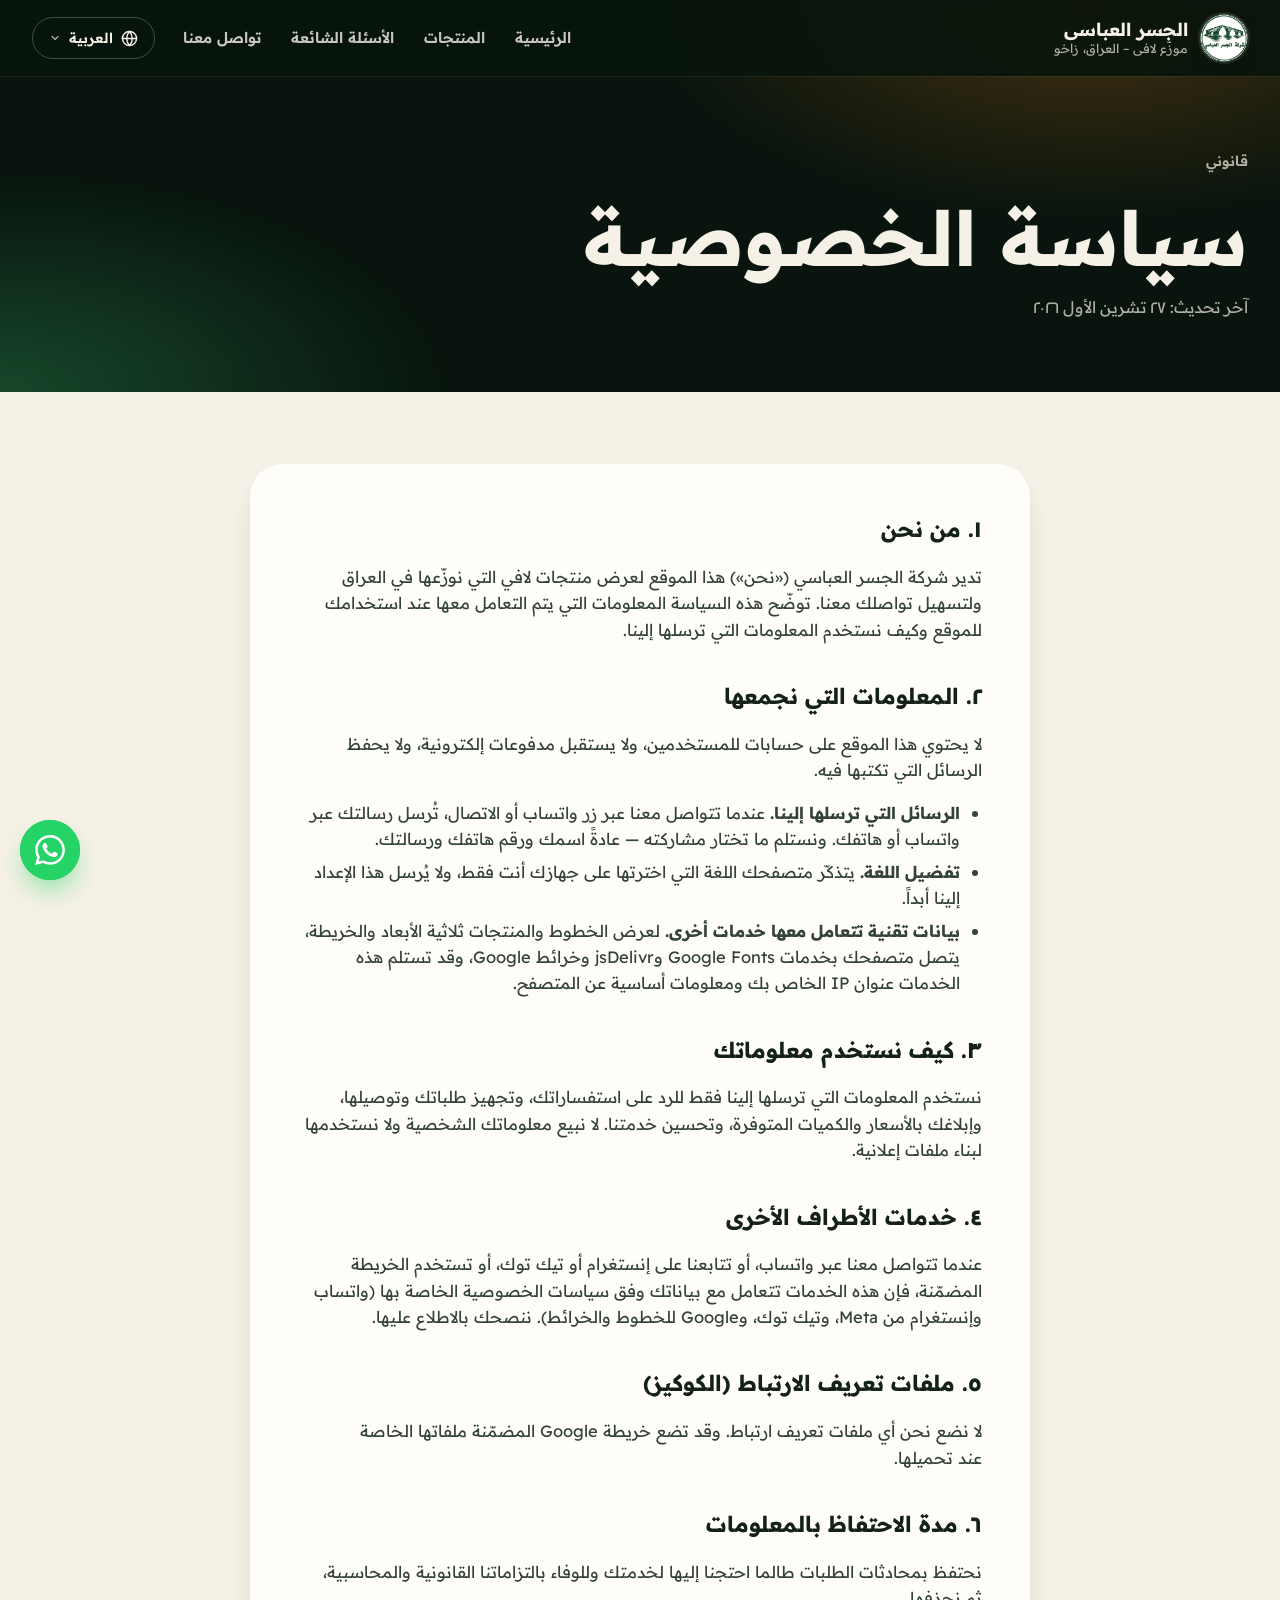
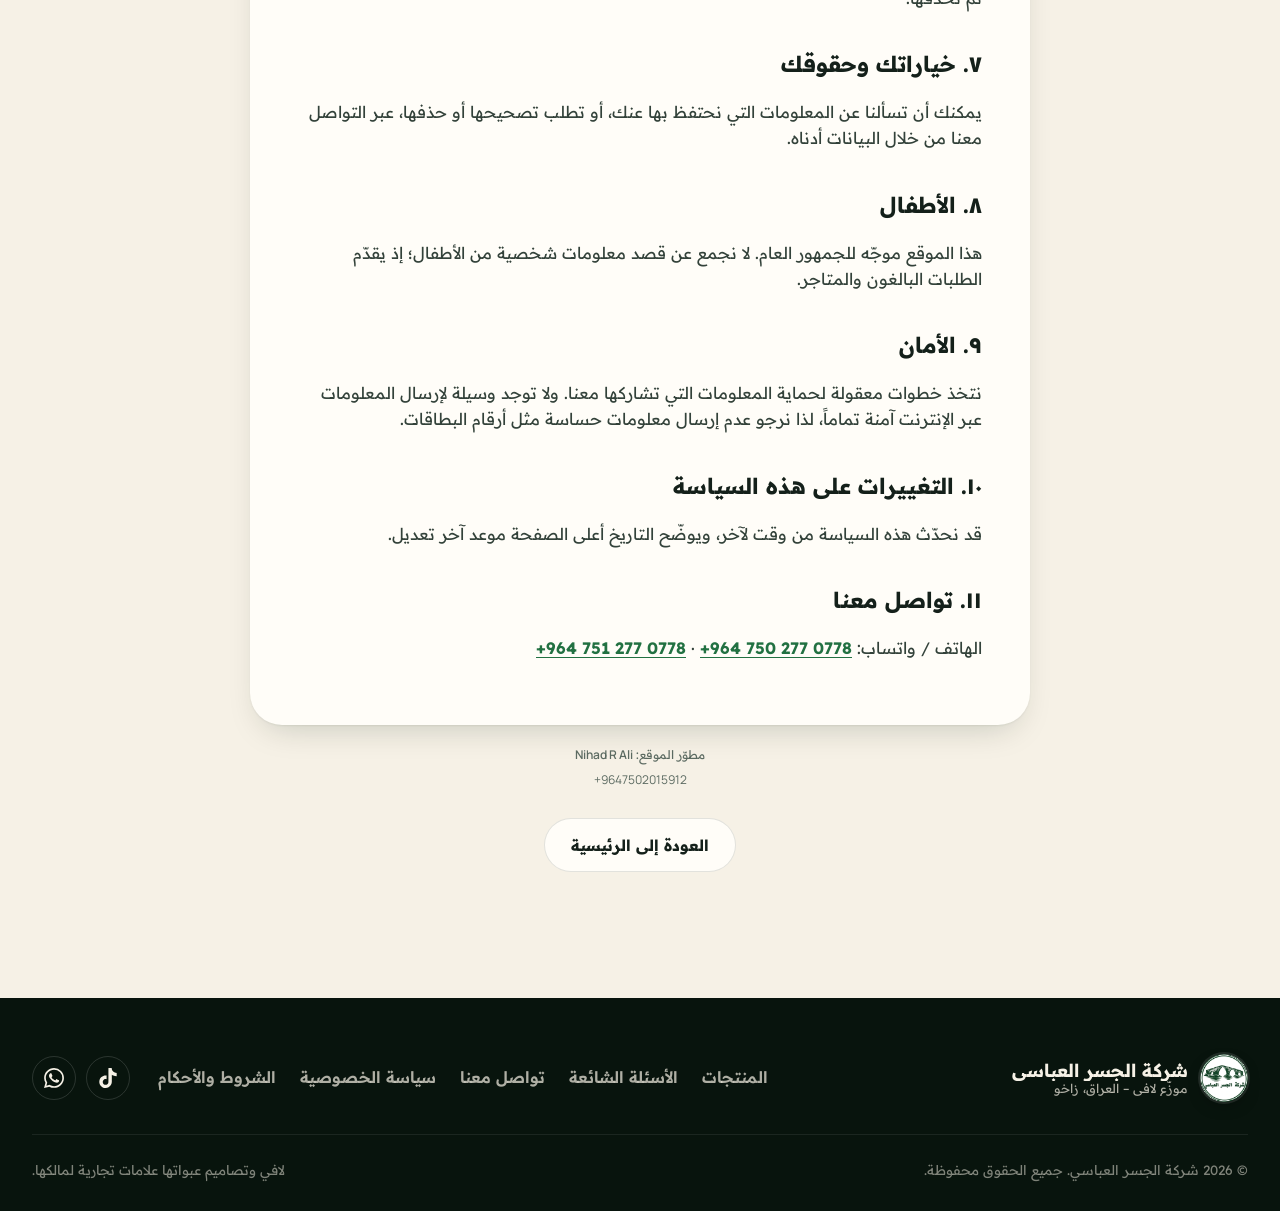
<file: privacy.html>
<!doctype html><html lang="en"><head><meta charset="utf-8"><title>Page moved</title><link rel="canonical" href="https://aljisralabbasi.com/privacy/"><script>location.replace("/privacy/"+location.search+location.hash);</script><meta http-equiv="refresh" content="0;url=/privacy/"></head><body><a href="/privacy/">Continue to this page</a></body></html>
</file>
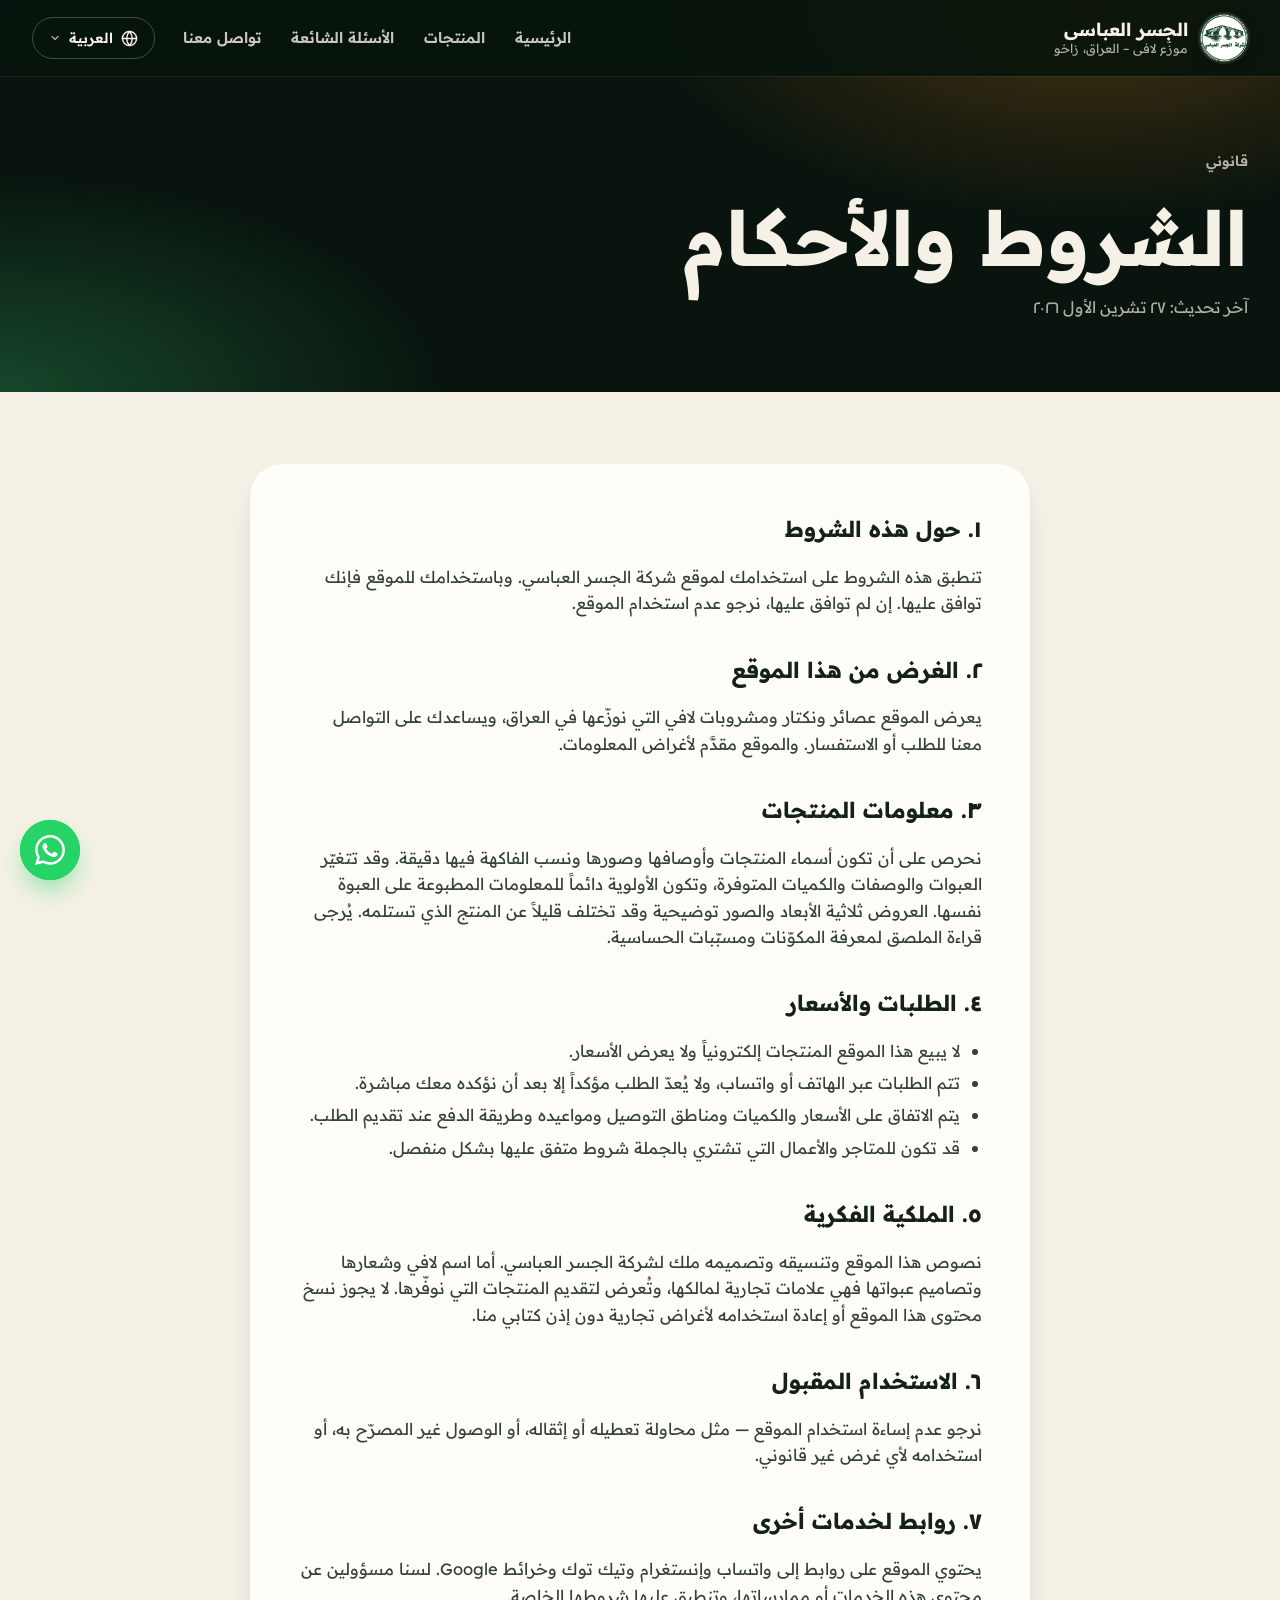
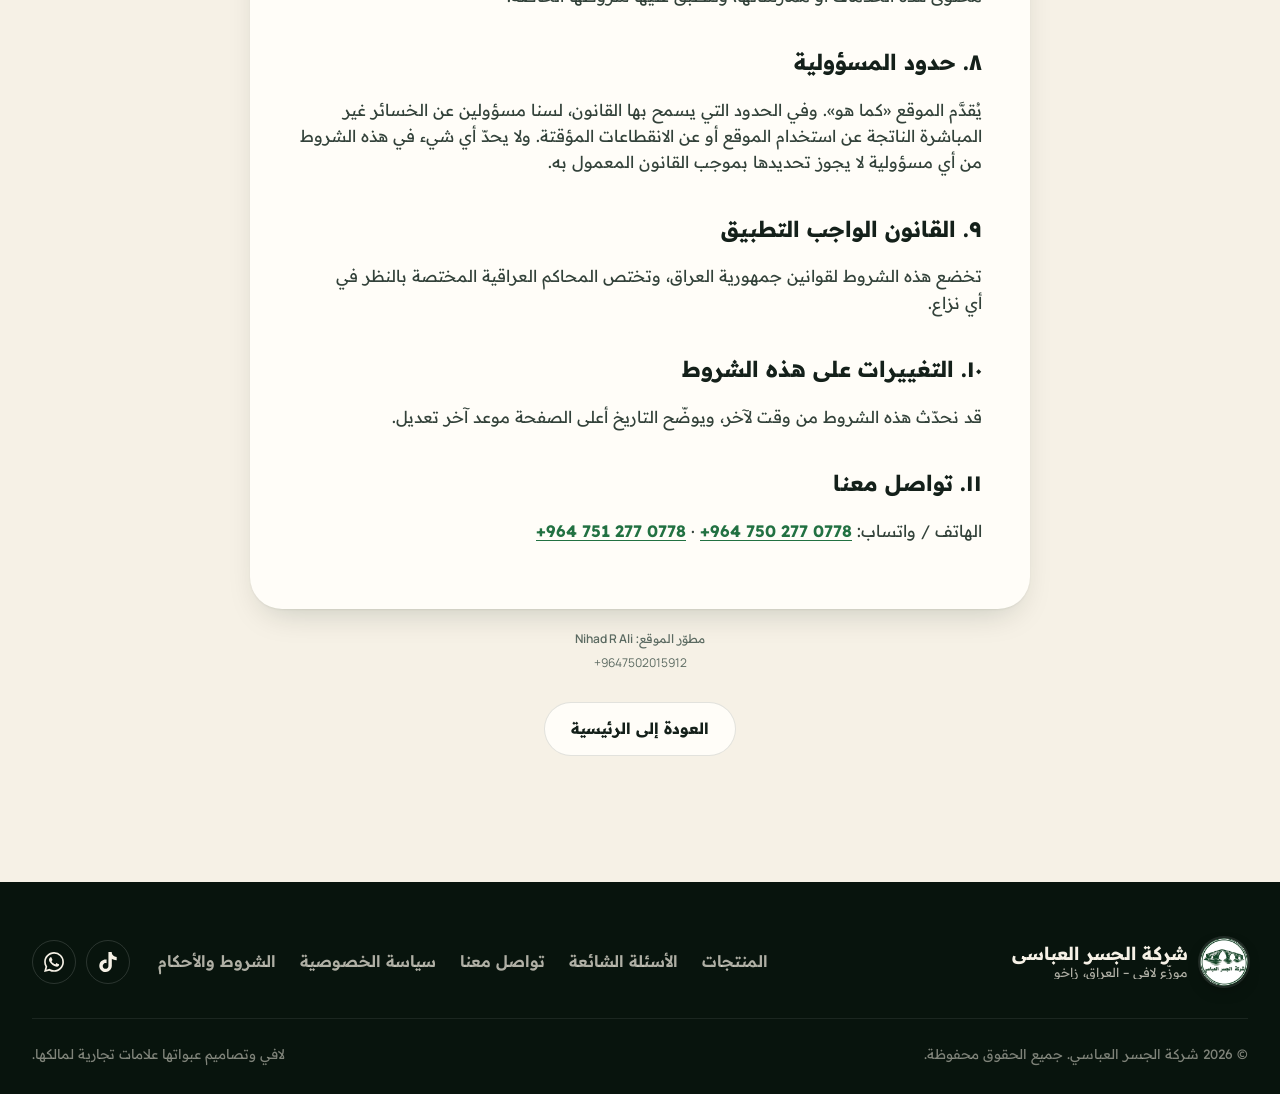
<file: terms.html>
<!doctype html><html lang="en"><head><meta charset="utf-8"><title>Page moved</title><link rel="canonical" href="https://aljisralabbasi.com/terms/"><script>location.replace("/terms/"+location.search+location.hash);</script><meta http-equiv="refresh" content="0;url=/terms/"></head><body><a href="/terms/">Continue to this page</a></body></html>
</file>
<file: assets/28851760e56c.css>
@property --c1{syntax: "<color>"; inherits: true; initial-value: #b3122e;}@property --c2{syntax: "<color>"; inherits: true; initial-value: #440711;}@font-face{font-family:Noto Sans Arabic;src:url(../fonts/noto-sans-arabic-v33-arabic.woff2) format("woff2");font-style:normal;font-weight:300 800;font-display:swap}:root{--ink: #08140d;--ink-2: #0f2217;--cream: #f6f1e6;--paper: #fffdf8;--line: rgba(20, 32, 26, .12);--green: #227142;--green-2: #2e8b52;--leaf: #8fd05a;--orange: #ff8a1f;--text: #14201a;--muted: #5b6a61;--light: #f6f1e6;--light-muted: rgba(246, 241, 230, .7);--wa: #25d366;--radius: 22px;--radius-lg: 32px;--shadow: 0 1px 2px rgba(10, 30, 18, .06), 0 14px 34px -14px rgba(10, 30, 18, .22);--shadow-lg: 0 2px 4px rgba(10, 30, 18, .06), 0 30px 60px -20px rgba(10, 30, 18, .32);--font-kurdish: "Noto Sans Arabic", "Segoe UI", Tahoma, Arial, sans-serif;--font-display: "Bricolage Grotesque", "Manrope", system-ui, sans-serif;--font-body: "Manrope", system-ui, -apple-system, "Segoe UI", sans-serif;--nav-h: 76px;--ease: cubic-bezier(.2, .75, .2, 1)}html[dir=rtl]{--font-display: "Readex Pro", system-ui, sans-serif;--font-body: "Readex Pro", system-ui, sans-serif}html:lang(ckb),html:lang(kmr-Arab){--font-display: var(--font-kurdish);--font-body: var(--font-kurdish)}*,*:before,*:after{box-sizing:border-box}html[dir=rtl] body *:not(.card__tr):not(.modal__tr){letter-spacing:0}[hidden]{display:none!important}html{scroll-behavior:smooth;-webkit-text-size-adjust:100%}body{margin:0;font-family:var(--font-body);font-size:16px;line-height:1.6;color:var(--text);background:var(--ink);overflow-x:hidden;-webkit-font-smoothing:antialiased;text-rendering:optimizeLegibility}body.menu-lock,body.modal-open{overflow:hidden}img{max-width:100%;display:block}a{color:inherit;text-decoration:none}button{font:inherit;color:inherit;background:none;border:0;padding:0;cursor:pointer}h1,h2,h3{text-wrap:balance}p{text-wrap:pretty}svg{display:block}:focus-visible{outline:3px solid var(--orange);outline-offset:3px;border-radius:8px}.container{width:min(1240px,100% - 32px);margin-inline:auto}@media (min-width: 720px){.container{width:min(1240px,100% - 64px)}}.skip{position:fixed;top:12px;inset-inline-start:12px;z-index:200;padding:10px 16px;border-radius:10px;background:var(--paper);color:var(--text);transform:translateY(-200%);transition:transform .2s}.skip:focus{transform:none}#gl{position:fixed;inset:0;width:100%;height:100%;z-index:5;pointer-events:none}body.modal-open #gl{z-index:105}html[dir=rtl] .flip,.rot{transform:scaleX(-1)}html[dir=rtl] .rot{transform:none}.eyebrow{display:inline-flex;align-items:center;gap:10px;margin:0;font-size:13px;font-weight:800;letter-spacing:.16em;text-transform:uppercase;color:var(--green)}html[dir=rtl] .eyebrow{letter-spacing:0;font-size:14px;font-weight:600}.eyebrow--light{color:#ffffffc7}.eyebrow--leaf{color:var(--leaf)}.btn{display:inline-flex;align-items:center;justify-content:center;gap:10px;height:54px;padding:0 26px;border-radius:999px;font-weight:700;font-size:15.5px;white-space:nowrap;transition:transform .3s var(--ease),background-color .25s,box-shadow .3s,border-color .25s,color .25s}.btn svg{width:20px;height:20px;flex:none}.btn:hover{transform:translateY(-2px)}.btn:active{transform:translateY(0) scale(.98)}.btn--sm{height:42px;padding:0 16px;font-size:14px;gap:8px}.btn--sm svg{width:18px;height:18px}.btn--primary{background:var(--orange);color:#1d0f02;box-shadow:0 14px 34px -12px #ff8a1fbf}.btn--primary:hover{background:#ff9a3d}.btn--wa{background:var(--wa);color:#04260f}.btn--wa:hover{background:#3ee07a}.btn--light{background:var(--paper);color:var(--text);box-shadow:0 16px 40px -18px #0000008c}.btn--outline{color:var(--text);border:1.5px solid var(--line);background:var(--paper)}.btn--outline:hover{border-color:var(--text)}.chips{display:flex;flex-wrap:wrap;gap:8px;list-style:none;margin:0;padding:0}.chips li{padding:6px 13px;border-radius:999px;font-size:13px;font-weight:700;background:#ffffff24;border:1px solid rgba(255,255,255,.22);backdrop-filter:blur(6px)}.section-head{max-width:680px;margin-bottom:36px}.section-head h2{font-family:var(--font-display);font-weight:800;letter-spacing:-.03em;font-size:clamp(36px,4.6vw,62px);line-height:1.02;margin:14px 0}html[dir=rtl] .section-head h2{letter-spacing:0;line-height:1.25;font-weight:700}.section-head p{margin:0;font-size:18px;color:var(--muted)}.js [data-reveal]{opacity:0;transform:translateY(28px);transition:opacity .8s var(--ease),transform .8s var(--ease)}.js [data-reveal].is-in{opacity:1;transform:none}.nav{position:fixed;inset:0 0 auto;z-index:50;height:var(--nav-h);color:var(--light)}.nav:before{content:"";position:absolute;inset:0;z-index:-1;opacity:0;transition:opacity .35s;background:#08140dc7;-webkit-backdrop-filter:blur(16px) saturate(1.4);backdrop-filter:blur(16px) saturate(1.4);box-shadow:0 1px #ffffff12}.nav.is-scrolled:before,.nav.menu-open:before,.nav--solid:before{opacity:1}.nav__inner{height:100%;display:flex;align-items:center;gap:28px}.brand{display:flex;align-items:center;gap:12px;margin-inline-end:auto;min-width:0}.brand__logo{width:48px;height:48px;flex:none;border-radius:50%;box-shadow:0 0 0 2px #ffffff1a,0 6px 16px -6px #00000080}.brand__text{display:flex;flex-direction:column;line-height:1.15;min-width:0}.brand__text strong{font-family:var(--font-display);font-weight:700;font-size:18px;letter-spacing:-.01em;white-space:nowrap}.brand__text small{font-size:12.5px;color:var(--light-muted);white-space:nowrap}.brand__text strong,.brand__text small{overflow:hidden;text-overflow:ellipsis}.nav__links{display:flex;gap:30px;font-weight:600;font-size:15px}.nav__links a{position:relative;opacity:.82;transition:opacity .2s;padding:6px 0}.nav__links a:after{content:"";position:absolute;inset:auto 0 0;height:2px;border-radius:2px;background:var(--orange);transform:scaleX(0);transition:transform .3s var(--ease)}.nav__links a:hover{opacity:1}.nav__links a:hover:after{transform:scaleX(1)}.nav__actions{display:flex;align-items:center;gap:10px}.lang{height:42px;padding:0 16px;border-radius:999px;font-weight:600;font-size:14px;border:1.5px solid rgba(246,241,230,.25);transition:border-color .2s,background-color .2s}.lang:hover{border-color:#f6f1e699;background:#f6f1e60f}.lang{display:inline-flex;align-items:center;gap:8px}.lang__globe{width:17px;height:17px;flex:none}.lang__caret{width:12px;height:12px;flex:none;opacity:.7;transition:transform .25s var(--ease)}.lang[aria-expanded=true] .lang__caret{transform:rotate(180deg)}.lang__short{display:none}.langsel{position:relative}.langsel__menu{position:absolute;top:calc(100% + 10px);inset-inline-end:0;z-index:5;min-width:200px;margin:0;padding:6px;list-style:none;border-radius:16px;background:var(--paper);color:var(--text);box-shadow:var(--shadow-lg);animation:pop .25s var(--ease) both}.langsel__menu button{display:flex;align-items:center;justify-content:space-between;gap:14px;width:100%;padding:11px 14px;border-radius:11px;font-family:Readex Pro,sans-serif;font-size:15px;font-weight:500;text-align:start;transition:background-color .2s}.langsel__menu button:lang(ckb),.langsel__menu button:lang(kmr-Arab){font-family:var(--font-kurdish);letter-spacing:0}.langsel__menu button[lang=en]{font-family:Manrope,sans-serif;font-weight:600}.langsel__menu button:hover,.langsel__menu button:focus-visible{background:#22714217;outline:none}.langsel__menu button[aria-checked=true]{color:var(--green);font-weight:700}.langsel__menu button[aria-checked=true]:after{content:"\2713";font-family:Manrope,sans-serif}.burger{display:none;width:44px;height:44px;border-radius:50%;place-content:center;gap:6px;border:1.5px solid rgba(246,241,230,.25)}.burger span{display:block;width:18px;height:2px;border-radius:2px;background:currentColor;transition:transform .3s var(--ease)}.nav.menu-open .burger span:first-child{transform:translateY(4px) rotate(45deg)}.nav.menu-open .burger span:last-child{transform:translateY(-4px) rotate(-45deg)}@media (max-width: 1100px){.nav__links{position:fixed;inset:0;z-index:-1;flex-direction:column;align-items:center;justify-content:center;gap:26px;background:radial-gradient(80% 50% at 50% 30%,rgba(34,113,66,.5),transparent),var(--ink);font-family:var(--font-display);font-size:34px;font-weight:700;transform:translateY(-100%);transition:transform .55s var(--ease);visibility:hidden}.nav.menu-open .nav__links{transform:none;visibility:visible}.burger{display:grid}}@media (max-width: 520px){.lang__full{display:none}.lang__short{display:inline}}@media (max-width: 420px){.brand__text small{font-size:11px;line-height:1.25;white-space:normal}.burger{width:40px;height:40px}.brand__text strong{font-size:16px}.brand__logo{width:40px;height:40px}.lang{padding:0 12px;height:40px}.nav__actions{gap:6px}}.hero{position:relative;min-height:100vh;min-height:100svh;display:flex;align-items:center;padding:calc(var(--nav-h) + 32px) 0 96px;color:var(--light);overflow:hidden;background:radial-gradient(42% 52% at 76% 50%,rgba(255,138,31,.32),transparent 70%),radial-gradient(30% 36% at 92% 12%,rgba(196,18,47,.3),transparent 70%),radial-gradient(46% 50% at 8% 92%,rgba(34,113,66,.6),transparent 70%),var(--ink)}.hero:after{content:"";position:absolute;inset:0;pointer-events:none;opacity:.5;background-image:radial-gradient(rgba(255,255,255,.07) 1px,transparent 1px);background-size:28px 28px;mask-image:linear-gradient(to bottom,black,transparent 85%)}.hero__grid{position:relative;z-index:1;display:grid;grid-template-columns:1.05fr 1fr;gap:32px;align-items:center}.hero__title{font-family:var(--font-display);font-weight:800;letter-spacing:-.04em;font-size:clamp(46px,6.6vw,98px);line-height:.96;margin:24px 0}html[dir=rtl] .hero__title{letter-spacing:0;line-height:1.22;font-weight:700;font-size:clamp(40px,5.6vw,80px)}.hero__title em{font-style:normal;background:linear-gradient(95deg,#ffc15e,#ff7a2e 45%,#ff3d6e);-webkit-background-clip:text;background-clip:text;color:transparent}.hero__text{font-size:clamp(16.5px,1.35vw,19px);color:var(--light-muted);max-width:540px;margin:0}.hero__ctas{display:flex;flex-wrap:wrap;gap:12px;margin-top:34px}.hero__stats{display:flex;flex-wrap:wrap;gap:14px 40px;margin:46px 0 0;padding:0}.hero__stats div{position:relative}.hero__stats div+div:before{content:"";position:absolute;inset-inline-start:-20px;top:6px;bottom:6px;width:1px;background:#f6f1e629}.hero__stats dt{font-family:var(--font-display);font-size:34px;font-weight:800;line-height:1;letter-spacing:-.02em}html[dir=rtl] .hero__stats dt{font-size:28px;font-weight:700}.hero__stats dd{margin:8px 0 0;font-size:13.5px;color:var(--light-muted)}.hero__stage{position:relative;height:min(80vh,740px)}.hero__fallback{position:absolute;width:auto;filter:drop-shadow(0 34px 40px rgba(0,0,0,.55));transition:opacity .6s}.hf2{height:84%;left:50%;bottom:8%;transform:translate(-50%);z-index:2}.hf3{height:70%;right:3%;bottom:14%;transform:rotate(7deg)}.hf1{height:52%;left:4%;bottom:4%;transform:rotate(-8deg);z-index:3}.is-3d>.hero__fallback{opacity:0}.hero__scroll{position:absolute;bottom:28px;left:50%;transform:translate(-50%);z-index:1;display:flex;flex-direction:column;align-items:center;gap:10px;font-size:12px;font-weight:700;letter-spacing:.2em;text-transform:uppercase;color:var(--light-muted)}.hero__scroll i{width:1.5px;height:42px;background:linear-gradient(var(--light),transparent);animation:drip 2s var(--ease) infinite;transform-origin:top}@keyframes drip{0%{transform:scaleY(0);opacity:1}70%{transform:scaleY(1);opacity:1}to{transform:scaleY(1);opacity:0}}.js .hero__copy>*{opacity:0;transform:translateY(24px)}.js.is-ready .hero__copy>*{opacity:1;transform:none;transition:opacity 1s var(--ease),transform 1s var(--ease)}.js.is-ready .hero__copy>:nth-child(2){transition-delay:.08s}.js.is-ready .hero__copy>:nth-child(3){transition-delay:.16s}.js.is-ready .hero__copy>:nth-child(4){transition-delay:.24s}.js.is-ready .hero__copy>:nth-child(5){transition-delay:.32s}@media (max-width: 900px){.hero{padding-bottom:72px}.hero__grid{grid-template-columns:1fr;gap:8px}.hero__stage{height:56vh;height:56svh;min-height:360px;order:-1;margin-top:-8px}.hero__copy{text-align:center;display:flex;flex-direction:column;align-items:center}.hero__title{margin:18px 0}.hero__ctas,.hero__stats{justify-content:center}.hero__stats{margin-top:34px}.hero__scroll{display:none}}@media (max-width: 480px){.hero__ctas .btn{width:100%}}.marquee-wrap{position:relative;z-index:2;overflow:hidden;margin:-74px 0;padding:40px 0;pointer-events:none}.marquee{position:relative;overflow:hidden;padding:20px 0;background:var(--green);color:var(--cream);transform:rotate(-2deg) scale(1.05);box-shadow:0 24px 60px -24px #0009}.marquee__track{display:flex;width:max-content;animation:marquee 45s linear infinite}.marquee__track span{display:flex;align-items:center;gap:44px;padding-inline-end:44px;font-family:var(--font-display);font-weight:800;font-size:clamp(28px,4vw,54px);line-height:1.1;text-transform:uppercase;letter-spacing:-.02em}html[dir=rtl] .marquee__track span{letter-spacing:0;font-weight:700}html[dir=rtl] .marquee__track span:nth-child(2n){color:#f6f1e699;-webkit-text-stroke:0}.marquee__track span:nth-child(2n){color:transparent;-webkit-text-stroke:1.6px var(--cream)}.marquee__track span:after{content:"\2726";color:var(--orange);-webkit-text-stroke:0;font-size:.55em}@keyframes marquee{to{transform:translate(-50%)}}html[dir=rtl] .marquee__track{animation-name:marquee-rtl}@keyframes marquee-rtl{to{transform:translate(50%)}}.spin{position:relative;height:calc((var(--count, 6) + 1) * 100vh);color:#fff;background:var(--ink);transition:--c1 .9s ease,--c2 .9s ease}.spin__sticky{position:sticky;top:0;height:100vh;height:100svh;overflow:hidden}.spin__bg{position:absolute;inset:0;background:radial-gradient(38% 52% at 50% 54%,var(--c1),transparent 75%),radial-gradient(90% 80% at 50% 110%,var(--c1),transparent 60%),linear-gradient(170deg,var(--c2),#050a07 92%)}.spin__bg:after{content:"";position:absolute;inset:0;opacity:.35;background-image:radial-gradient(rgba(255,255,255,.12) 1px,transparent 1px);background-size:26px 26px}.spin__word{position:absolute;inset:0;display:grid;place-items:center;pointer-events:none;white-space:nowrap;font-family:var(--font-display);font-weight:800;text-transform:uppercase;letter-spacing:-.05em;line-height:.8;font-size:clamp(110px,21vw,340px);color:#ffffff12;-webkit-text-stroke:2px rgba(255,255,255,.22)}html[dir=rtl] .spin__word{letter-spacing:0;font-weight:700;color:#ffffff1a;-webkit-text-stroke:0}.spin__word.swap{animation:wordIn .9s var(--ease) both}html[dir=rtl] .spin__word.swap{animation-name:wordInRTL}@keyframes wordInRTL{0%{opacity:0;transform:scale(1.12)}}@keyframes wordIn{0%{opacity:0;transform:scale(1.12);letter-spacing:.02em}}.spin__layout{position:relative;height:100%;padding-top:var(--nav-h);display:grid;grid-template-columns:minmax(300px,1fr) minmax(280px,1fr) minmax(130px,.42fr);align-items:center;gap:28px}.spin__info{max-width:440px}.spin__info.swap>*{animation:rise .7s var(--ease) both}.spin__info.swap>:nth-child(2){animation-delay:.04s}.spin__info.swap>:nth-child(3){animation-delay:.08s}.spin__info.swap>:nth-child(4){animation-delay:.12s}.spin__info.swap>:nth-child(5){animation-delay:.16s}.spin__info.swap>:nth-child(6){animation-delay:.2s}.spin__info.swap>:nth-child(7){animation-delay:.24s}@keyframes rise{0%{opacity:0;transform:translateY(20px)}}.spin__count{margin:18px 0 8px;font-family:var(--font-display);font-weight:700;font-size:15px;color:#ffffffb3;font-variant-numeric:tabular-nums}.spin__name{font-family:var(--font-display);font-weight:800;font-size:clamp(38px,4.5vw,66px);line-height:1;letter-spacing:-.035em;margin:0 0 14px}html[dir=rtl] .spin__name{letter-spacing:0;line-height:1.25;font-weight:700}.spin__tag{margin:0 0 20px;font-size:20px;font-weight:600;color:#ffffffeb}.spin__desc{margin:20px 0 28px;font-size:16px;color:#ffffffc7;max-width:420px}.spin__stage{position:relative;height:min(78vh,780px);perspective:1200px}.spin__fallback{position:absolute;inset:0;margin:auto;height:84%;width:auto;max-width:100%;object-fit:contain;backface-visibility:hidden;filter:drop-shadow(0 40px 50px rgba(0,0,0,.5));transition:opacity .5s}.is-3d>.spin__fallback{opacity:0}.spin__list{list-style:none;margin:0;padding:0;display:flex;flex-direction:column;gap:4px;justify-self:end}.spin__list button{display:flex;align-items:center;gap:12px;padding:7px 0;font-weight:700;font-size:15px;color:#ffffff8c;transition:color .3s}.spin__list button:before{content:"";width:16px;height:2px;border-radius:2px;background:currentColor;transition:width .4s var(--ease)}.spin__list button:hover{color:#ffffffd9}.spin__list .is-active button{color:#fff}.spin__list .is-active button:before{width:38px}.spin__hint{position:absolute;bottom:26px;left:50%;transform:translate(-50%);margin:0;font-size:12px;font-weight:700;letter-spacing:.2em;text-transform:uppercase;color:#fff9}html[dir=rtl] .spin__hint{letter-spacing:0;font-size:13px}.spin__progress{position:absolute;inset:auto 0 0;height:4px;background:#ffffff1f}.spin__progress span{display:block;height:100%;background:#fff;transform-origin:left;transform:scaleX(0)}html[dir=rtl] .spin__progress span{transform-origin:right}@media (max-width: 1080px){.spin__layout{grid-template-columns:1fr 1fr}.spin__list{display:none}}@media (max-width: 760px){.spin__layout{grid-template-columns:1fr;grid-template-rows:minmax(0,1fr) auto;align-items:stretch;gap:0;padding-top:calc(var(--nav-h) - 6px);padding-bottom:34px}.spin__stage{order:-1;height:auto;min-height:0}.spin__info{max-width:none;text-align:center;display:flex;flex-direction:column;align-items:center}.spin__info .eyebrow{display:none}.spin__count{margin-top:0}.spin__name{font-size:clamp(30px,8.5vw,44px);margin-bottom:6px}.spin__tag{font-size:16px;margin-bottom:12px}.spin__desc{display:none}.spin__info .btn{margin-top:16px;height:48px}.chips{justify-content:center}.spin__word{align-items:start;padding-top:22vh}.spin__hint{display:none}}.collection{position:relative;background:var(--cream);padding:130px 0 120px}.tabs{display:flex;gap:8px;overflow-x:auto;padding:4px 2px 8px;margin:0 -2px;scrollbar-width:none}.tabs::-webkit-scrollbar{display:none}.tab{flex:none;display:inline-flex;align-items:center;gap:8px;height:46px;padding:0 18px;border-radius:999px;border:1.5px solid var(--line);background:var(--paper);font-weight:700;font-size:14.5px;color:var(--text);transition:background-color .25s,color .25s,border-color .25s}.tab:hover{border-color:var(--text)}.tab[aria-selected=true]{background:var(--ink);color:var(--cream);border-color:var(--ink)}.tab__n{font-size:12px;font-weight:700;padding:2px 8px;border-radius:999px;background:#14201a14}.tab[aria-selected=true] .tab__n{background:#f6f1e629}.tabs__blurb{min-height:1.6em;margin:14px 0 26px;color:var(--muted);font-weight:600}.grid{display:grid;grid-template-columns:repeat(auto-fill,minmax(250px,1fr));gap:20px}.card{position:relative;display:flex;flex-direction:column;overflow:hidden;background:var(--paper);border-radius:var(--radius);box-shadow:var(--shadow);transition:transform .45s var(--ease),box-shadow .45s var(--ease),opacity .8s var(--ease)}.card[hidden]{display:none}.card:hover{transform:translateY(-6px);box-shadow:var(--shadow-lg)}.card__stage{position:relative;aspect-ratio:4 / 5;background:radial-gradient(60% 46% at 50% 62%,color-mix(in srgb,var(--c) 30%,transparent),transparent 72%),linear-gradient(180deg,color-mix(in srgb,var(--c) 9%,#fff),#fff 85%)}.card__img{position:absolute;inset:0;margin:auto;height:84%;width:auto;max-width:78%;object-fit:contain;filter:drop-shadow(0 18px 18px rgba(20,20,20,.2));transition:opacity .5s;will-change:transform}.card__stage.is-3d .card__img{opacity:0}.card__size{position:absolute;top:14px;inset-inline-start:14px;padding:5px 11px;border-radius:999px;font-size:12.5px;font-weight:800;background:#ffffffd9;box-shadow:0 2px 8px #0000000f}.card__body{display:flex;flex-direction:column;gap:6px;flex:1;padding:18px 20px 20px}.card__tr{margin:0;font-size:12px;font-weight:800;letter-spacing:.14em;text-transform:uppercase;color:color-mix(in srgb,var(--c) 75%,#000)}.card__name{margin:0;font-family:var(--font-display);font-weight:700;font-size:21px;line-height:1.15;letter-spacing:-.015em}html[dir=rtl] .card__name{letter-spacing:0;font-weight:600;line-height:1.35}.card__tag{margin:0;color:var(--muted);font-size:14.5px;line-height:1.5}.card__foot{display:flex;align-items:center;justify-content:space-between;gap:10px;margin-top:auto;padding-top:14px}.card__fruit{font-size:12.5px;font-weight:800;padding:5px 11px;border-radius:999px;background:color-mix(in srgb,var(--c) 12%,#fff);color:color-mix(in srgb,var(--c) 70%,#000)}.card__more{display:inline-flex;align-items:center;gap:6px;font-weight:800;font-size:14px;white-space:nowrap}.card__more svg{width:18px;height:18px;transition:transform .3s var(--ease)}html[dir=rtl] .card__more svg{transform:scaleX(-1)}.card:hover .card__more svg{transform:translate(4px)}html[dir=rtl] .card:hover .card__more svg{transform:scaleX(-1) translate(4px)}.card__hit{position:absolute;inset:0;z-index:2;border-radius:inherit}@media (max-width: 560px){.collection{padding:110px 0 90px}.grid{grid-template-columns:repeat(2,minmax(0,1fr));gap:12px}.card__body{padding:14px 14px 16px;gap:4px}.card__name{font-size:17px}.card__tag{display:none}.card__tr{font-size:11px}.card__foot{flex-direction:column;align-items:flex-start;gap:8px;padding-top:10px}.card__size{top:10px;inset-inline-start:10px;font-size:11.5px}}.about{position:relative;overflow:hidden;padding:140px 0;color:var(--light);background:radial-gradient(50% 60% at 0% 0%,rgba(34,113,66,.45),transparent 70%),var(--ink)}.about__grid{display:grid;grid-template-columns:1fr 1fr;gap:72px;align-items:start}.about h2{font-family:var(--font-display);font-weight:800;font-size:clamp(38px,5vw,72px);line-height:1;letter-spacing:-.035em;margin:16px 0 24px}html[dir=rtl] .about h2{letter-spacing:0;line-height:1.25;font-weight:700}.about h2 em{font-style:normal;background:linear-gradient(95deg,var(--leaf),#e9f78a);-webkit-background-clip:text;background-clip:text;color:transparent}.about__text{font-size:18px;color:var(--light-muted);margin:0;max-width:540px}.bridge-art{width:100%;max-width:520px;margin-top:44px;overflow:visible}.bridge-art path{fill:none;stroke-linecap:round}.ba-arch{stroke:var(--leaf);stroke-width:4;stroke-dasharray:700;stroke-dashoffset:700}.ba-deck{stroke:#f6f1e6cc;stroke-width:4;stroke-dasharray:520;stroke-dashoffset:520}.ba-rib{stroke:#f6f1e659;stroke-width:2.5;stroke-dasharray:100;stroke-dashoffset:100}.ba-water{stroke:var(--orange);stroke-width:2.5;opacity:.7;stroke-dasharray:600;stroke-dashoffset:600}.about__intro.is-in .ba-arch{stroke-dashoffset:0;transition:stroke-dashoffset 2s var(--ease) .3s}.about__intro.is-in .ba-deck{stroke-dashoffset:0;transition:stroke-dashoffset 1.4s var(--ease) .1s}.about__intro.is-in .ba-rib{stroke-dashoffset:0;transition:stroke-dashoffset 1.2s var(--ease) 1.1s}.about__intro.is-in .ba-water{stroke-dashoffset:0;transition:stroke-dashoffset 2.4s var(--ease) .6s}.features{display:grid;grid-template-columns:1fr 1fr;gap:16px}.feature{padding:28px;border-radius:var(--radius);background:#ffffff0a;border:1px solid rgba(255,255,255,.09);transition:background-color .3s,transform .45s var(--ease),opacity .8s var(--ease)}.feature:hover{background:#ffffff12}.feature:nth-child(2){transition-delay:.06s}.feature:nth-child(3){transition-delay:.12s}.feature:nth-child(4){transition-delay:.18s}.feature__icon{display:grid;place-items:center;width:50px;height:50px;margin-bottom:20px;border-radius:15px;color:var(--leaf);background:#8fd05a1f}.feature__icon svg{width:24px;height:24px}.feature h3{margin:0 0 8px;font-family:var(--font-display);font-size:20px;font-weight:700;letter-spacing:-.01em}html[dir=rtl] .feature h3{font-weight:600;letter-spacing:0}.feature p{margin:0;font-size:15px;color:var(--light-muted)}@media (max-width: 960px){.about{padding:100px 0}.about__grid{grid-template-columns:1fr;gap:48px}}@media (max-width: 560px){.features{grid-template-columns:1fr}.feature{padding:22px}}.contact{background:var(--cream);padding:100px 0 120px}.contact__grid{display:grid;grid-template-columns:repeat(4,1fr);gap:16px}.ccard{display:flex;flex-direction:column;gap:10px;padding:26px;border-radius:var(--radius);background:var(--paper);box-shadow:var(--shadow);transition:transform .45s var(--ease),box-shadow .45s var(--ease),opacity .8s var(--ease)}a.ccard:hover{transform:translateY(-5px);box-shadow:var(--shadow-lg)}.ccard__icon{display:grid;place-items:center;width:48px;height:48px;margin-bottom:8px;border-radius:14px;background:#2271421a;color:var(--green)}.ccard__icon svg{width:22px;height:22px}.ccard__label{margin:0;font-size:12.5px;font-weight:800;letter-spacing:.14em;text-transform:uppercase;color:var(--muted)}html[dir=rtl] .ccard__label{letter-spacing:0;font-size:14px}.ccard__value{font-family:"Bricolage Grotesque",var(--font-display);font-size:23px;font-weight:700;letter-spacing:-.01em;text-align:start;unicode-bidi:isolate}.ccard__value--sm{font-size:16px;font-family:var(--font-body);word-break:break-all}.ccard__btns{display:flex;flex-wrap:wrap;gap:8px;margin-top:auto;padding-top:10px}.ccard__btns .btn{flex:1}.ccard__go{display:inline-flex;align-items:center;gap:8px;margin-top:auto;padding-top:10px;font-weight:800}.ccard__go svg{width:18px;height:18px}.ccard--ig,.ccard--tt{color:#fff}.ccard--ig{background:linear-gradient(140deg,#f9ce34,#ee2a7b,#6228d7)}.ccard--tt{background:#0f0f10}.ccard--ig .ccard__icon,.ccard--tt .ccard__icon{background:#ffffff29;color:#fff}.ccard--tt .ccard__icon{box-shadow:-2px -2px #25f4ee inset,2px 2px #fe2c55 inset}.ccard--ig .ccard__label,.ccard--tt .ccard__label{color:#ffffffc7}@media (max-width: 1080px){.contact__grid{grid-template-columns:repeat(2,1fr)}}@media (max-width: 520px){.contact__grid{grid-template-columns:1fr}}.footer{background:var(--ink);color:var(--light);padding:56px 0 30px}.footer__inner{display:flex;flex-wrap:wrap;align-items:center;gap:28px;padding-bottom:32px;border-bottom:1px solid rgba(255,255,255,.08)}.footer__inner .brand{margin-inline-end:auto}.footer__links{display:flex;flex-wrap:wrap;gap:24px;font-weight:600;color:var(--light-muted)}.footer__links a:hover{color:var(--light)}.footer__social{display:flex;gap:10px}.footer__social a{display:grid;place-items:center;width:44px;height:44px;border-radius:50%;border:1.5px solid rgba(255,255,255,.14);transition:background-color .25s,border-color .25s}.footer__social a:hover{background:#ffffff14;border-color:#ffffff4d}.footer__social svg{width:20px;height:20px}.footer__legal{display:flex;flex-wrap:wrap;justify-content:space-between;gap:8px 24px;padding-top:24px;font-size:13.5px;color:#f6f1e680}.footer__legal p{margin:0}.float-wa{position:fixed;z-index:60;bottom:max(20px,env(safe-area-inset-bottom));inset-inline-end:20px;display:grid;place-items:center;width:60px;height:60px;border-radius:50%;background:var(--wa);color:#fff;box-shadow:0 14px 30px -10px #25d366cc;transition:transform .3s var(--ease)}.float-wa svg{width:30px;height:30px}.float-wa:hover{transform:scale(1.08)}body.menu-lock .float-wa{opacity:0;pointer-events:none}.float-wa:before{content:"";position:absolute;inset:0;border-radius:inherit;border:2px solid var(--wa);animation:ring 2.6s infinite}@keyframes ring{0%{transform:scale(1);opacity:.8}to{transform:scale(1.6);opacity:0}}.modal{position:fixed;inset:0;z-index:100;display:grid;place-items:center;padding:16px}.modal[hidden]{display:none}.modal__backdrop{position:absolute;inset:0;background:#040a06b8;-webkit-backdrop-filter:blur(10px);backdrop-filter:blur(10px);animation:fade .35s ease both}.modal__panel{position:relative;display:grid;grid-template-columns:1fr 1fr;width:min(1040px,100%);max-height:calc(100vh - 32px);max-height:calc(100svh - 32px);overflow:auto;overscroll-behavior:contain;background:var(--paper);border-radius:var(--radius-lg);box-shadow:0 40px 120px -30px #000000b3;animation:pop .5s var(--ease) both}@keyframes fade{0%{opacity:0}}@keyframes pop{0%{opacity:0;transform:translateY(24px) scale(.97)}}.modal__close{position:absolute;top:14px;inset-inline-end:14px;z-index:3;display:grid;place-items:center;width:44px;height:44px;border-radius:50%;background:var(--paper);box-shadow:var(--shadow)}.modal__close svg{width:20px;height:20px}.modal__stage{position:relative;min-height:560px;cursor:default;touch-action:pan-y;background:radial-gradient(55% 45% at 50% 60%,color-mix(in srgb,var(--c) 34%,transparent),transparent 72%),linear-gradient(180deg,color-mix(in srgb,var(--c) 12%,#fff),#fff)}.modal__stage.is-3d{cursor:grab}.modal__stage.is-dragging{cursor:grabbing}.modal__stage img{position:absolute;inset:0;margin:auto;height:82%;width:auto;max-width:80%;object-fit:contain;filter:drop-shadow(0 24px 24px rgba(0,0,0,.2));transition:opacity .4s}.modal__stage.is-3d img{opacity:0}.modal__drag{display:none;position:absolute;bottom:16px;inset-inline:0;margin:0;text-align:center;font-size:13px;font-weight:700;color:var(--muted);pointer-events:none}.modal__stage.is-3d .modal__drag{display:block}.modal__info{display:flex;flex-direction:column;gap:10px;padding:48px 44px 36px}.modal__name{margin:4px 0 0;font-family:var(--font-display);font-size:clamp(28px,3vw,40px);font-weight:800;line-height:1.05;letter-spacing:-.03em}html[dir=rtl] .modal__name{letter-spacing:0;line-height:1.3;font-weight:700}.modal__tr{margin:0;font-size:13px;font-weight:800;letter-spacing:.14em;text-transform:uppercase;color:color-mix(in srgb,var(--c) 75%,#000)}.modal__tag{margin:6px 0 0;font-size:19px;font-weight:700}.modal__desc{margin:0;color:var(--muted);font-size:16px}.specs{display:grid;grid-template-columns:1fr 1fr;gap:10px;margin:10px 0 6px}.specs div{padding:12px 14px;border-radius:14px;background:color-mix(in srgb,var(--c) 7%,#fff);border:1px solid color-mix(in srgb,var(--c) 14%,#fff)}.specs dt{font-size:11.5px;font-weight:800;letter-spacing:.12em;text-transform:uppercase;color:var(--muted)}html[dir=rtl] .specs dt{letter-spacing:0;font-size:13px}.specs dd{margin:2px 0 0;font-weight:700}.modal__btns{display:flex;flex-wrap:wrap;gap:10px;margin-top:8px}.modal__btns .btn{flex:1}.modal__nav{display:flex;gap:8px;margin-top:14px}.modal__nav button{display:grid;place-items:center;width:46px;height:46px;border-radius:50%;border:1.5px solid var(--line);transition:border-color .2s}.modal__nav button:hover{border-color:var(--text)}.modal__nav svg{width:20px;height:20px}@media (max-width: 800px){.modal{padding:0;place-items:end center}.modal__panel{grid-template-columns:1fr;border-radius:26px 26px 0 0;max-height:94vh;max-height:94svh}.modal__stage{min-height:0;height:44vh;height:44svh}.modal__info{padding:24px 20px 28px}.modal__btns .btn{flex-basis:100%}}@media (prefers-reduced-motion: reduce){html{scroll-behavior:auto}*,*:before,*:after{animation-duration:.001ms!important;animation-iteration-count:1!important;transition-duration:.001ms!important}.marquee__track{animation:none}.js [data-reveal],.js .hero__copy>*{opacity:1;transform:none}}.reach{margin-top:20px}.findus{padding:32px;border-radius:var(--radius);background:var(--paper);box-shadow:var(--shadow);transition:transform .45s var(--ease),opacity .8s var(--ease)}.findus h3{margin:0;font-family:var(--font-display);font-size:26px;font-weight:800;letter-spacing:-.02em;line-height:1.15}html[dir=rtl] .findus h3{letter-spacing:0;font-weight:700}.findus{display:flex;flex-direction:column;gap:18px}.findus__head{display:flex;flex-direction:column;gap:8px}.findus__addr{margin:0;color:var(--muted)}.findus__map{position:relative;flex:1;min-height:380px;overflow:hidden;border-radius:18px;background:linear-gradient(rgba(34,113,66,.08) 1px,transparent 1px) 0 0 / 34px 34px,linear-gradient(90deg,rgba(34,113,66,.08) 1px,transparent 1px) 0 0 / 34px 34px,radial-gradient(60% 60% at 50% 45%,rgba(255,138,31,.14),transparent 70%),#f3efe3}.findus__map.has-map{background:#e8e4d8}.findus__map iframe{position:absolute;inset:0;width:100%;height:100%;border:0}.findus__ask{position:absolute;inset:0;display:flex;flex-direction:column;align-items:center;justify-content:center;gap:16px;padding:28px;text-align:center}.findus__ask p{margin:0;max-width:340px;font-weight:600}.findus__pin{position:relative;width:44px;height:44px;border-radius:50% 50% 50% 0;background:var(--orange);transform:rotate(-45deg);box-shadow:0 10px 24px -8px #ff8a1fe6;animation:bob 2.4s var(--ease) infinite}.findus__pin:after{content:"";position:absolute;inset:14px;border-radius:50%;background:#fff}@keyframes bob{50%{transform:rotate(-45deg) translate(4px,-4px)}}.findus__open{align-self:flex-start}.findus__open svg{width:18px;height:18px}@media (max-width: 520px){.findus{padding:22px}.findus__map{min-height:300px}.findus__open{align-self:stretch}}.legal-hero{padding:calc(var(--nav-h) + 72px) 0 72px;color:var(--light);background:radial-gradient(50% 80% at 85% 0%,rgba(255,138,31,.25),transparent 70%),radial-gradient(50% 80% at 0% 100%,rgba(34,113,66,.55),transparent 70%),var(--ink)}.legal-hero h1{margin:16px 0 10px;font-family:var(--font-display);font-weight:800;font-size:clamp(40px,6vw,76px);line-height:1;letter-spacing:-.035em}html[dir=rtl] .legal-hero h1{letter-spacing:0;line-height:1.25;font-weight:700}.legal-hero p{margin:0;color:var(--light-muted)}.legal{background:var(--cream);padding:72px 0 110px}.legal__doc{max-width:780px;margin-inline:auto;padding:48px;border-radius:var(--radius-lg);background:var(--paper);box-shadow:var(--shadow)}.legal__doc h2{margin:36px 0 10px;font-family:var(--font-display);font-size:22px;font-weight:700;letter-spacing:-.01em}html[dir=rtl] .legal__doc h2{letter-spacing:0}.legal__doc h2:first-child{margin-top:0}.legal__doc p,.legal__doc li{color:#33423a;font-size:16.5px}.legal__doc ul{padding-inline-start:22px}.legal__doc li{margin:6px 0}.legal__doc a{color:var(--green);font-weight:700;text-decoration:underline;text-underline-offset:3px}.legal__doc .num{direction:ltr;unicode-bidi:isolate}.legal__credit{max-width:780px;margin:20px auto 0;color:var(--muted);font-size:12px;line-height:1.7;text-align:center}.legal__credit bdi{font-family:Manrope,system-ui,sans-serif;font-weight:600;white-space:nowrap}.legal__developer-phone{display:inline-block;margin-top:4px;font-family:Manrope,system-ui,sans-serif;direction:ltr;unicode-bidi:isolate}.legal__developer-phone:hover{text-decoration:underline}.legal__developer-phone:focus-visible{outline:2px solid currentColor;outline-offset:4px;border-radius:2px}.legal__back{margin-top:28px;text-align:center}.nav--solid:before{background:#08140de6}@media (max-width: 600px){.legal__doc{padding:26px 20px}.legal{padding:40px 0 80px}}:root{interpolate-size:allow-keywords}.faq{position:relative;overflow:hidden;padding:130px 0;color:var(--text);background:radial-gradient(60% 70% at 100% 0%,#ffe28a,transparent 70%),radial-gradient(50% 60% at 0% 100%,#ffb23f,transparent 70%),#ffcf4a}.faq__grid{display:grid;grid-template-columns:.8fr 1.2fr;gap:64px;align-items:start}.faq__head{position:sticky;top:calc(var(--nav-h) + 32px)}.eyebrow--dark{color:var(--ink)}.faq__head h2{margin:14px 0 18px;font-family:var(--font-display);font-weight:800;font-size:clamp(40px,5vw,72px);line-height:.98;letter-spacing:-.04em}html[dir=rtl] .faq__head h2{letter-spacing:0;line-height:1.25;font-weight:700}.faq__head p{margin:0 0 28px;font-size:18px;color:#14201ac7;max-width:400px}.faq__list{border-top:2px solid var(--ink)}.qa{border-bottom:2px solid var(--ink)}.qa summary{display:grid;grid-template-columns:auto 1fr auto;align-items:center;gap:18px;padding:26px 4px;cursor:pointer;list-style:none}.qa summary::-webkit-details-marker{display:none}.qa__n{font-family:"Bricolage Grotesque",var(--font-display);font-weight:700;font-size:15px;opacity:.55;font-variant-numeric:tabular-nums}.qa__q{font-family:var(--font-display);font-weight:800;font-size:clamp(19px,2vw,26px);line-height:1.2;letter-spacing:-.02em}html[dir=rtl] .qa__q{letter-spacing:0;font-weight:600;line-height:1.45}.qa__icon{position:relative;width:44px;height:44px;border-radius:50%;flex:none;background:var(--ink);transition:transform .4s var(--ease),background-color .3s}.qa__icon:before,.qa__icon:after{content:"";position:absolute;left:50%;top:50%;width:16px;height:2.5px;border-radius:2px;background:#ffcf4a;transform:translate(-50%,-50%)}.qa__icon:after{transform:translate(-50%,-50%) rotate(90deg)}.qa summary:hover .qa__icon{transform:scale(1.08)}.qa[open] .qa__icon{transform:rotate(135deg);background:var(--paper)}.qa[open] .qa__icon:before,.qa[open] .qa__icon:after{background:var(--ink)}.qa__a{padding:0 64px 28px 50px}html[dir=rtl] .qa__a{padding:0 50px 28px 64px}.qa__a p{margin:0;font-size:17px;line-height:1.7;color:#14201ad9;max-width:640px}.qa::details-content{height:0;overflow:clip;transition:height .45s var(--ease),content-visibility .45s allow-discrete}.qa[open]::details-content{height:auto}.qa[open] .qa__a{animation:rise .5s var(--ease) both}@media (max-width: 900px){.faq{padding:100px 0}.faq__grid{grid-template-columns:1fr;gap:36px}.faq__head{position:static}}@media (max-width: 560px){.qa summary{gap:12px;padding:20px 0}.qa__n{display:none}.qa summary{grid-template-columns:1fr auto}.qa__icon{width:38px;height:38px}.qa__a,html[dir=rtl] .qa__a{padding:0 0 22px}}.card__options{margin:4px 0 0;color:var(--muted);font-size:12px;line-height:1.5;overflow-wrap:anywhere}.factory-options{padding:16px;border:1px solid var(--line);border-radius:16px}.factory-options h3{margin:0 0 10px;font-size:16px;line-height:1.5}.factory-options ul{display:grid;gap:8px;list-style:none;margin:0;padding:0}.factory-options li{display:flex;flex-wrap:wrap;justify-content:space-between;gap:4px 16px;font-size:14px}.factory-options p{margin:10px 0 0;font-size:13px;line-height:1.65;color:var(--muted)}
</file>
